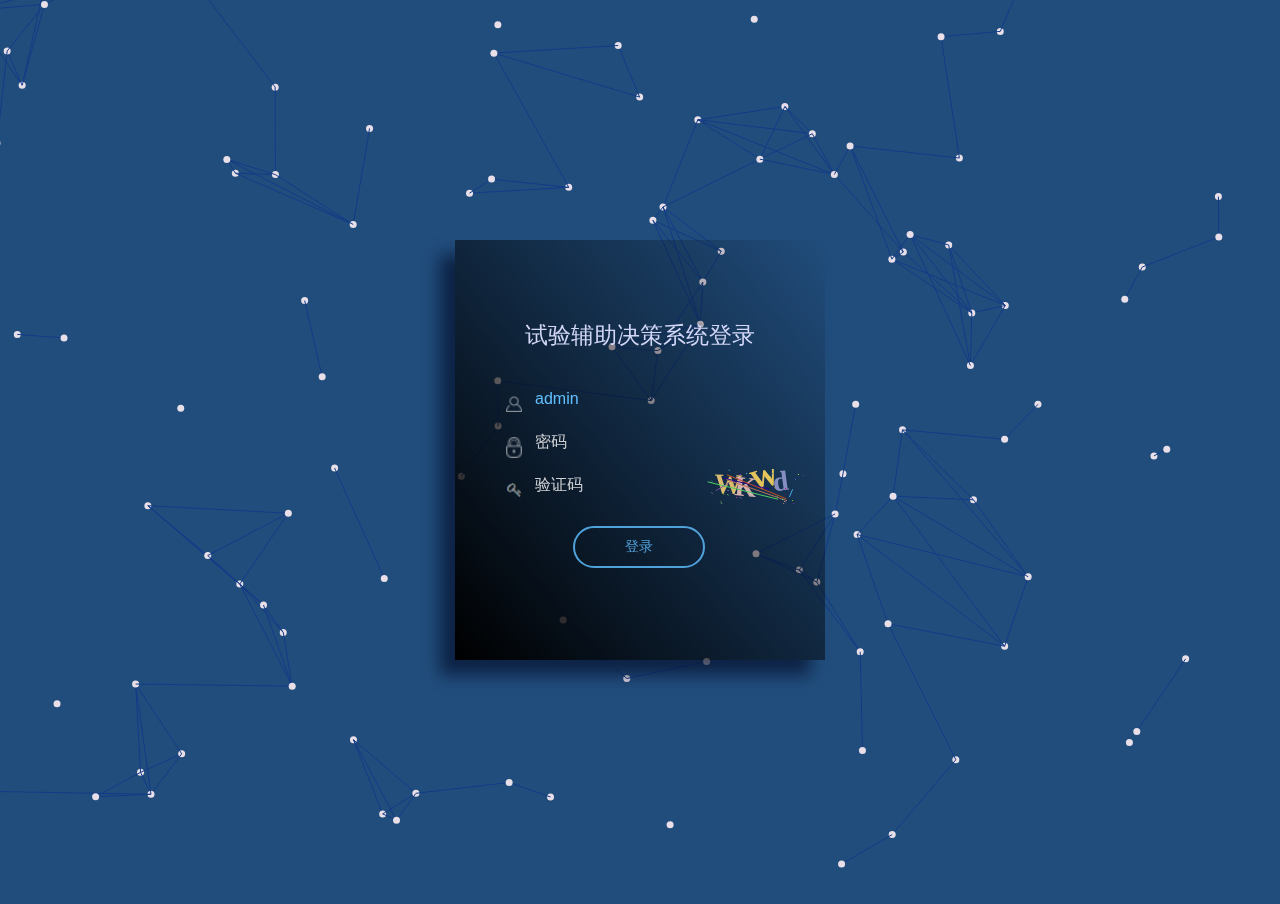
<file: login.html>
<!DOCTYPE html>
<html>
<head>
    <meta charset="UTF-8">
    <meta http-equiv="X-UA-Compatible" content="IE=edge,chrome=1">
    <meta name="viewport" content="width=device-width, initial-scale=1.0">
    <meta http-equiv="pragma" content="no-cache">
    <meta http-equiv="cache-control" content="no-cache">
    <meta http-equiv="expires" content="0">
    <title>系统登录</title>
    <link href="./css/default.css" rel="stylesheet" type="text/css"/>
    <link href="lib/layui/css/layui.css" rel="stylesheet" type="text/css"/>
    <!--必要样式-->
    <link href="./css/styles.css" rel="stylesheet" type="text/css"/>
    <link href="./css/demo.css" rel="stylesheet" type="text/css"/>
    <link href="./css/loaders.css" rel="stylesheet" type="text/css"/>
    <link rel="stylesheet" href="./css/login.css">
    <!--必要js-->
    <script src="./js/jquery/3.2.1/jquery.min.js"></script>
    <script src="./lib/layui/layui.js"></script>
    <script src="js/login/pubParam.js"></script>
    <script src="./js/util/common.js"></script>
    <script src="./js/util/Particleground.js"></script>
</head>
<body>
<div class='login'>
    <div class='login_title'>
        <span>试验辅助决策系统登录</span>
    </div>
    <div class='login_fields'>
        <div class='login_fields__user'>
            <div class='icon'>
                <img alt="" src='./resource/img/user_icon_copy.png'>
            </div>
            <input name="login" placeholder='用户名' maxlength="16" type='text'
                   autocomplete="off" value="admin"/>
            <div class='validation'>
                <img alt="" src='./resource/img/tick.png'>
            </div>
        </div>
        <div class='login_fields__password'>
            <div class='icon'>
                <img alt="" src='./resource/img/lock_icon_copy.png'>
            </div>
            <input name="pwd" type="password" placeholder='密码' maxlength="16"
                   type='text' autocomplete="off">
            <div class='validation'>
                <img alt="" src='resource/img/tick.png'>
            </div>
        </div>
        <div class='login_fields__password'>
            <div class='icon'>
                <img alt="" src='resource/img/key.png'>
            </div>
            <input name="code" placeholder='验证码' maxlength="4" type='text'
                   name="ValidateNum" autocomplete="off"
                   style="width: 100px;">
            <canvas id="canvas" width="100" height="35" width="120"></canvas>
        </div>
        <div class='login_fields__password'>
            <div class='validation' style="opacity: 1; right: -5px;top: -3px;">
                <canvas class="J_codeimg" id="myCanvas" onclick="Code();">
                    对不起，您的浏览器不支持canvas，请下载最新版浏览器!
                </canvas>
            </div>
        </div>
        <div class='login_fields__submit'>
            <input type='button' value='登录'>
        </div>
    </div>
    <div class='success'>
    </div>
    <div class='disclaimer'>
        <!--        <p>欢迎登陆野外试验辅助决策系统</p>-->
    </div>
</div>
<div class='authent'>
    <div class="loader" style="height: 44px;width: 44px;margin-left: 28px;">
        <div class="loader-inner ball-clip-rotate-multiple">
            <div></div>
            <div></div>
            <div></div>
        </div>
    </div>
    <p>认证中...</p>
</div>
<div class="OverWindows"></div>
<script src="./js/jquery/jquery-ui.min.js"></script>
<script src='./js/unclassified/stopExecutionOnTimeout.js?t=1'></script>
<script src="./js/util/Particleground.js"></script>
<script src="./js/jquery/jquery.mockjax.js"></script>
<script src="./js/login/pubParam.js"></script>
<script src="./js/util/stringUtil.js"></script>
<script src="./lib/layui/layui.js"></script>

<script>
    var canGetCookie = 0; //是否支持存储Cookie 0 不支持 1 支持
    var ajaxmockjax = 1; //是否启用虚拟Ajax的请求响 0 不启用  1 启用
    //默认账号密码
    var truelogin = "";
    var truepwd = "";

    var CodeVal = 0;
    Code();

    function Code() {
        if (canGetCookie == 1) {
            createCode("AdminCode");
            var AdminCode = getCookieValue("AdminCode");
            showCheck(AdminCode);
        } else {
            //showCheck(createCode(""));
        }
    }

    function showCheck(a) {
        CodeVal = a;
        var c = document.getElementById("myCanvas");
        var ctx = c.getContext("2d");
        ctx.clearRect(0, 0, 1000, 1000);
        ctx.font = "80px 'Hiragino Sans GB'";
        ctx.fillStyle = "#E8DFE8";
        ctx.fillText(a, 0, 100);
    }

    //粒子背景特效
    if (true) {
        $('body').particleground({
            dotColor: '#E8DFE8',
            lineColor: '#133b88'
        });
        $('input[name="pwd"]').focus(function () {
            $(this).attr('type', 'password');
        });
        $('input[type="text"]').focus(function () {
            $(this).prev().animate({
                'opacity': '1'
            }, 200);
        });
        $('input[type="text"],input[type="password"]').blur(function () {
            $(this).prev().animate({
                'opacity': '.5'
            }, 200);
        });
        $('input[name="login"],input[name="pwd"]').keyup(function () {
            var Len = $(this).val().length;
            if (!$(this).val() == '' && Len >= 5) {
                $(this).next().animate({
                    'opacity': '1',
                    'right': '30'
                }, 200);
            } else {
                $(this).next().animate({
                    'opacity': '0',
                    'right': '20'
                }, 200);
            }
        });
    }

    //全屏
    var fullscreen = function () {
        elem = document.body;
        if (elem.webkitRequestFullScreen) {
            elem.webkitRequestFullScreen();
        } else if (elem.mozRequestFullScreen) {
            elem.mozRequestFullScreen();
        } else if (elem.requestFullScreen) {
            elem.requestFullscreen();
        } else {
            //浏览器不支持全屏API或已被禁用
        }
    }
</script>

<script src="./js/login/ThreeWebGL.js"></script>
<script src="./js/login/ThreeExtras.js"></script>
<script src="./js/login/Detector.js"></script>
<script src="./js/login/RequestAnimationFrame.js"></script>
<script src="./js/login/verifyCode.js"></script>
<script src="./js/login/login.js"></script>

</body>
</html>
</file>
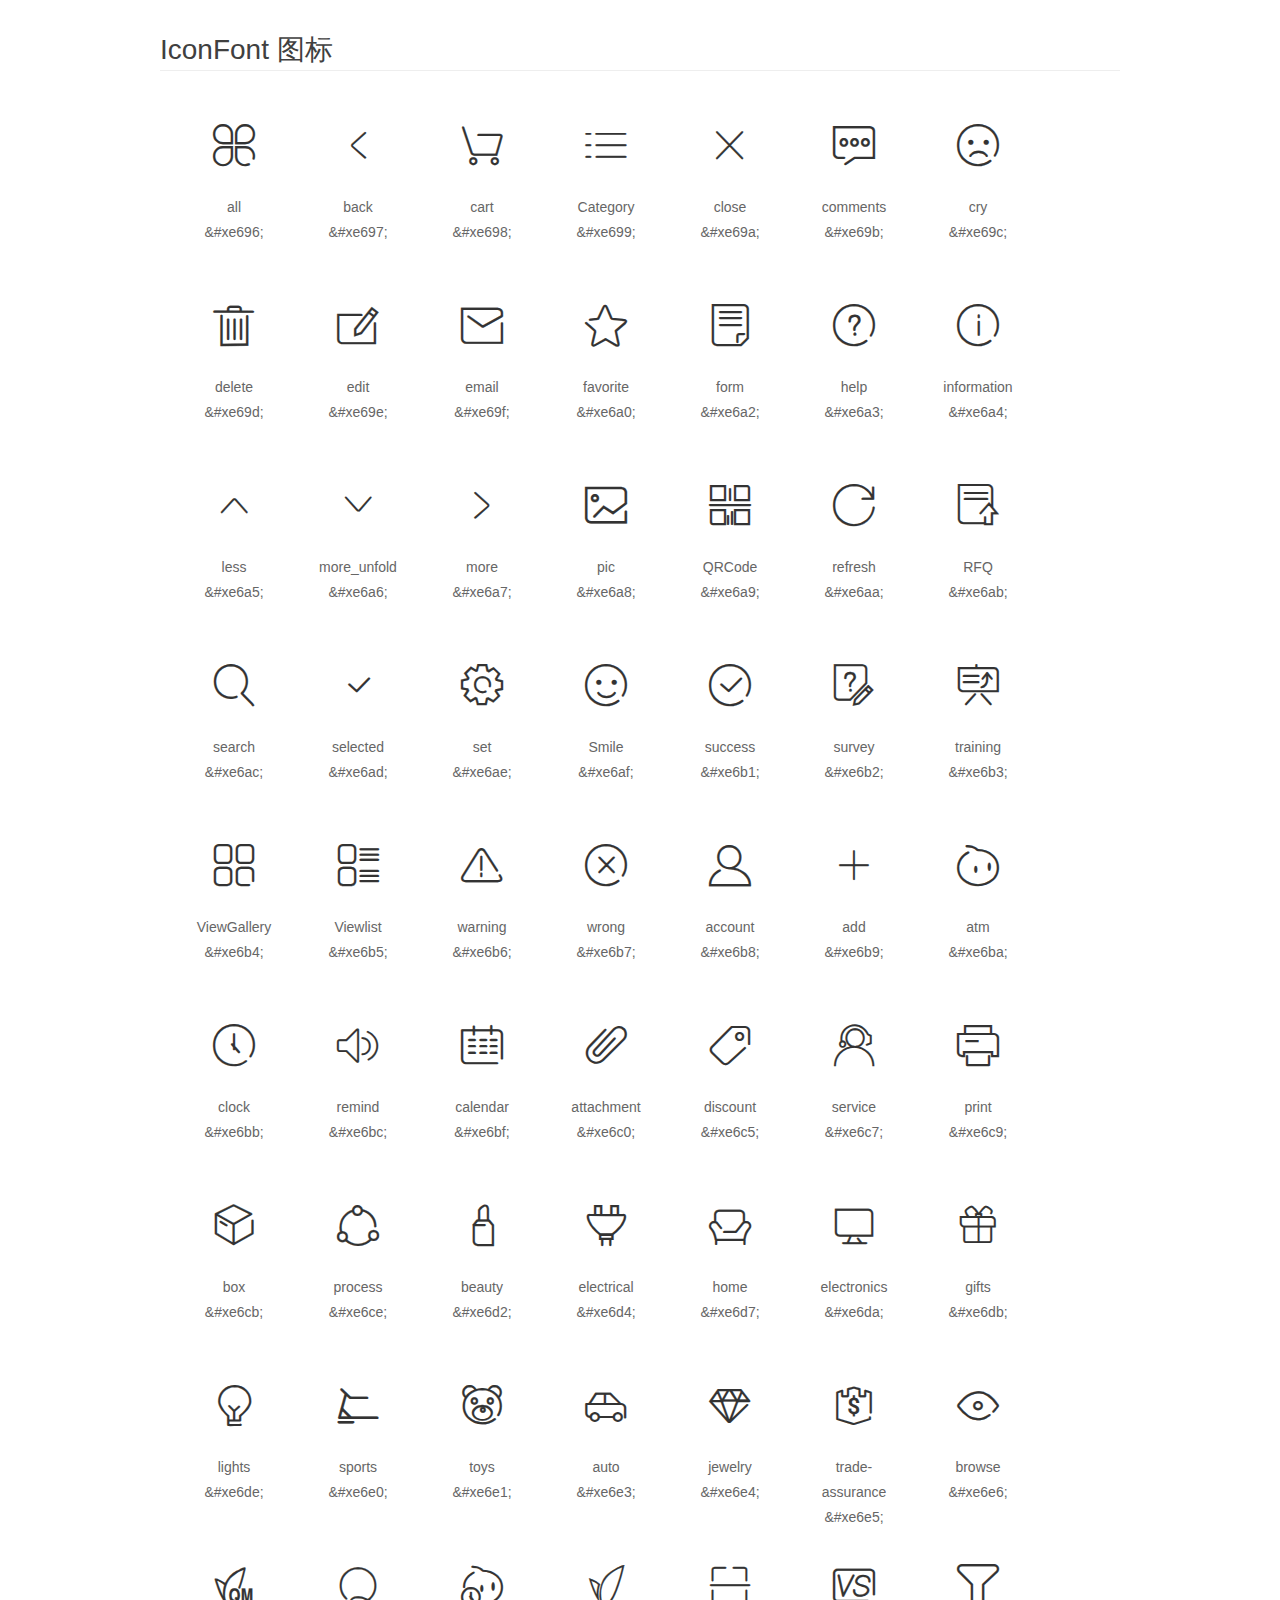
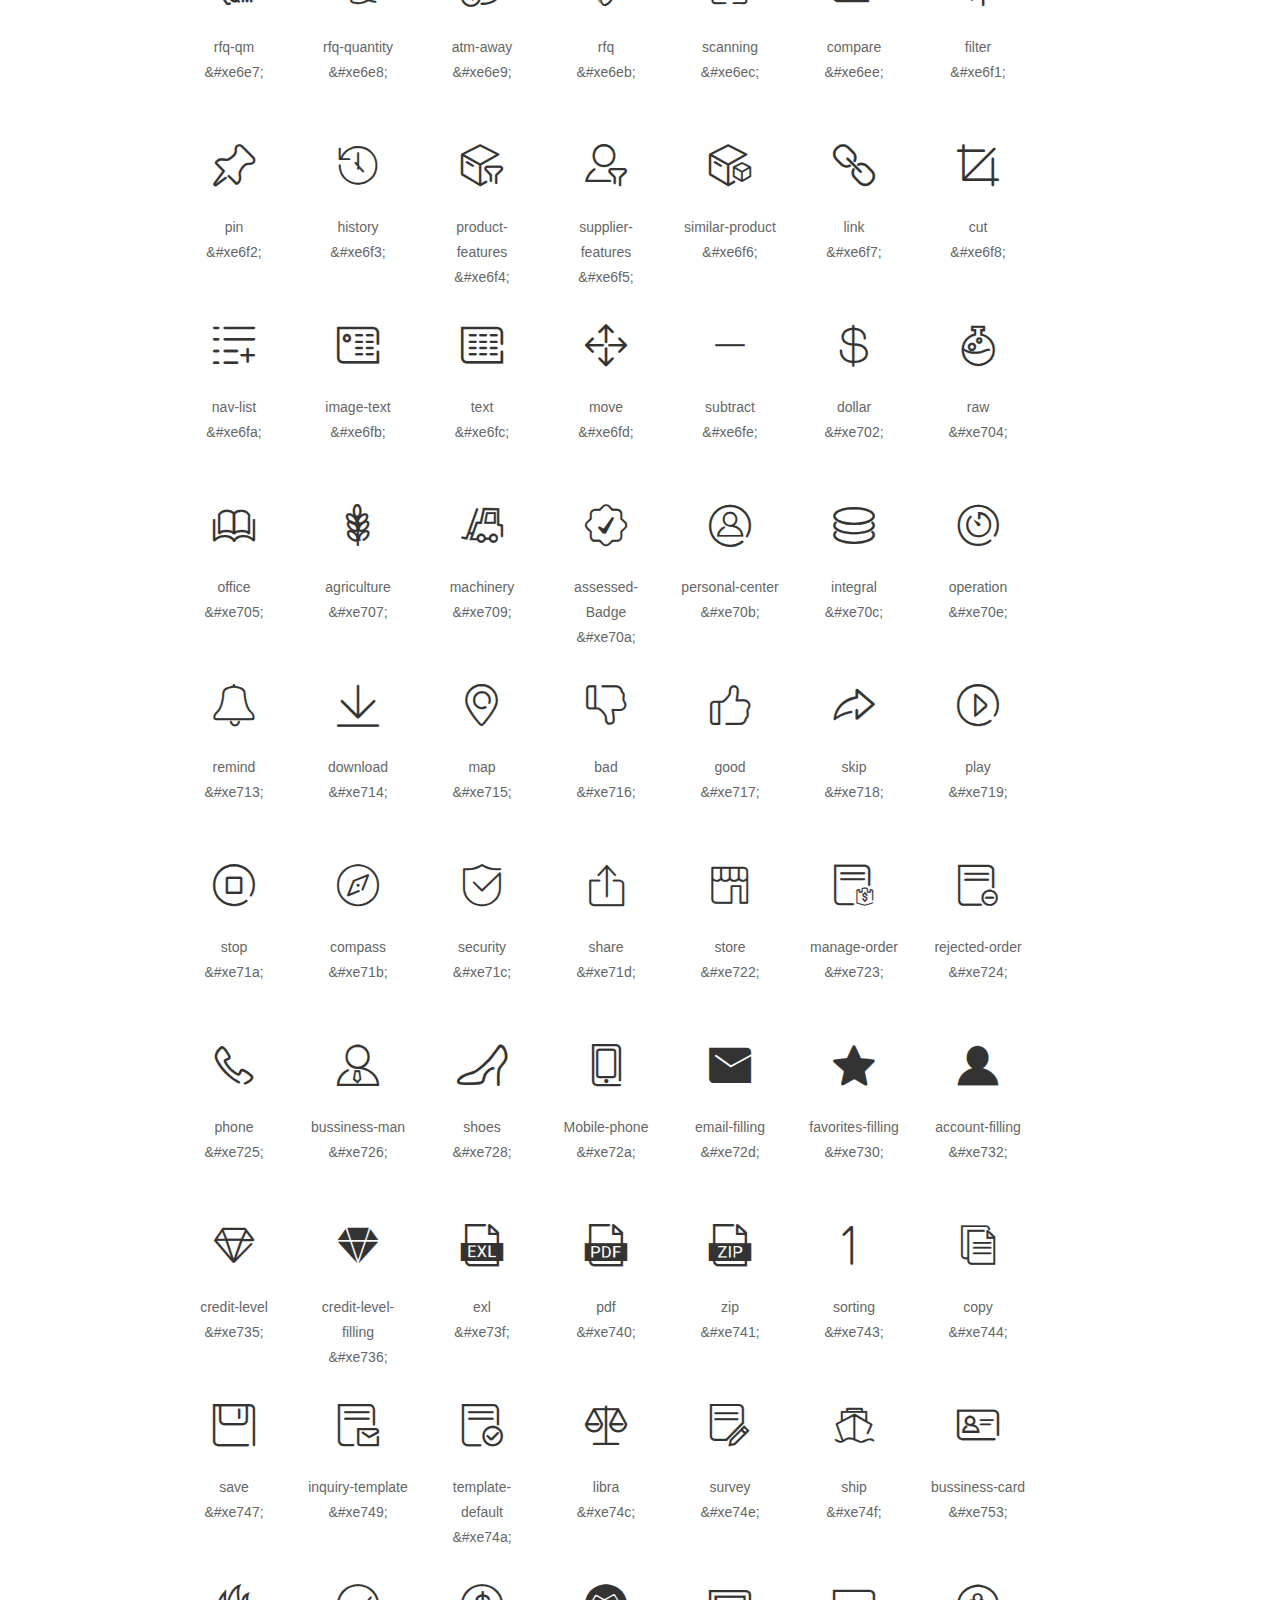
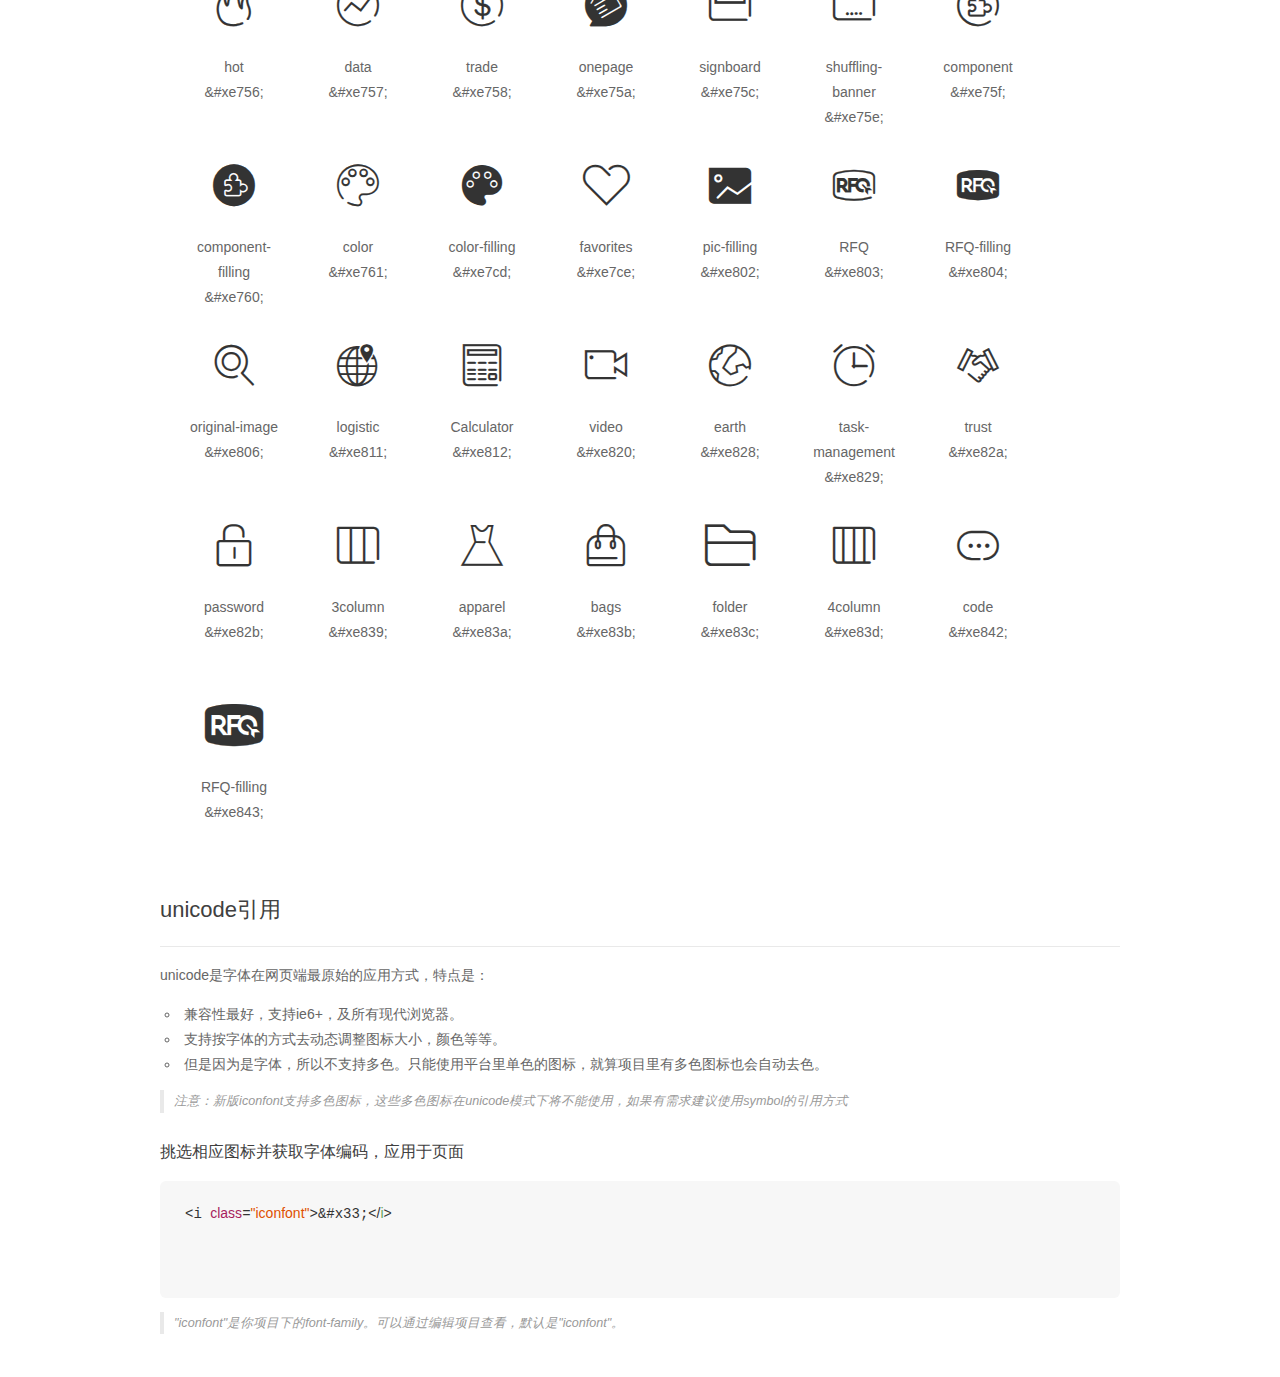
<file: unicode.html>
<!DOCTYPE html>
<html class="x-admin-sm">
<head>
    <meta charset="utf-8"/>
    <title>IconFont</title>

    <link rel="stylesheet" href="./css/font.css">
    <link rel="stylesheet" href="./css/xadmin.css">
    <style type="text/css">
        * {
            margin: 0;
            padding: 0;
            list-style: none;
        }

        /*
        KISSY CSS Reset
        理念：1. reset 的目的不是清除浏览器的默认样式，这仅是部分工作。清除和重置是紧密不可分的。
        2. reset 的目的不是让默认样式在所有浏览器下一致，而是减少默认样式有可能带来的问题。
        3. reset 期望提供一套普适通用的基础样式。但没有银弹，推荐根据具体需求，裁剪和修改后再使用。
        特色：1. 适应中文；2. 基于最新主流浏览器。
        维护：玉伯<lifesinger@gmail.com>, 正淳<ragecarrier@gmail.com>
         */

        /** 清除内外边距 **/
        body, h1, h2, h3, h4, h5, h6, hr, p, blockquote, /* structural elements 结构元素 */
        dl, dt, dd, ul, ol, li, /* list elements 列表元素 */
        pre, /* text formatting elements 文本格式元素 */
        form, fieldset, legend, button, input, textarea, /* form elements 表单元素 */
        th, td /* table elements 表格元素 */
        {
            margin: 0;
            padding: 0;
        }

        /** 设置默认字体 **/
        body,
        button, input, select, textarea /* for ie */
        {
            font: 12px/1.5 tahoma, arial, \5b8b\4f53, sans-serif;
        }

        h1, h2, h3, h4, h5, h6 {
            font-size: 100%;
        }

        address, cite, dfn, em, var {
            font-style: normal;
        }

        /* 将斜体扶正 */
        code, kbd, pre, samp {
            font-family: courier new, courier, monospace;
        }

        /* 统一等宽字体 */
        small {
            font-size: 12px;
        }

        /* 小于 12px 的中文很难阅读，让 small 正常化 */

        /** 重置列表元素 **/
        ul, ol {
            list-style: none;
        }

        /** 重置文本格式元素 **/
        a {
            text-decoration: none;
        }

        a:hover {
            text-decoration: underline;
        }


        /** 重置表单元素 **/
        legend {
            color: #000;
        }

        /* for ie6 */
        fieldset, img {
            border: 0;
        }

        /* img 搭车：让链接里的 img 无边框 */
        button, input, select, textarea {
            font-size: 100%;
        }

        /* 使得表单元素在 ie 下能继承字体大小 */
        /* 注：optgroup 无法扶正 */

        /** 重置表格元素 **/
        table {
            border-collapse: collapse;
            border-spacing: 0;
        }

        /* 清除浮动 */
        .ks-clear:after, .clear:after {
            content: '\20';
            display: block;
            height: 0;
            clear: both;
        }

        .ks-clear, .clear {
            *zoom: 1;
        }

        .main {
            padding: 30px 100px;
            width: 960px;
            margin: 0 auto;
        }

        .main h1 {
            font-size: 36px;
            color: #333;
            text-align: left;
            margin-bottom: 30px;
            border-bottom: 1px solid #eee;
        }

        .helps {
            margin-top: 40px;
        }

        .helps pre {
            padding: 20px;
            margin: 10px 0;
            border: solid 1px #e7e1cd;
            background-color: #fffdef;
            overflow: auto;
        }

        .icon_lists {
            width: 100% !important;

        }

        .icon_lists li {
            float: left;
            width: 100px;
            height: 180px;
            text-align: center;
            list-style: none !important;
        }

        .icon_lists .icon {
            font-size: 42px;
            line-height: 100px;
            margin: 10px 0;
            color: #333;
            -webkit-transition: font-size 0.25s ease-out 0s;
            -moz-transition: font-size 0.25s ease-out 0s;
            transition: font-size 0.25s ease-out 0s;

        }

        .icon_lists .icon:hover {
            font-size: 100px;
        }


        .markdown {
            color: #666;
            font-size: 14px;
            line-height: 1.8;
        }

        .highlight {
            line-height: 1.5;
        }

        .markdown img {
            vertical-align: middle;
            max-width: 100%;
        }

        .markdown h1 {
            color: #404040;
            font-weight: 500;
            line-height: 40px;
            margin-bottom: 24px;
        }

        .markdown h2,
        .markdown h3,
        .markdown h4,
        .markdown h5,
        .markdown h6 {
            color: #404040;
            margin: 1.6em 0 0.6em 0;
            font-weight: 500;
            clear: both;
        }

        .markdown h1 {
            font-size: 28px;
        }

        .markdown h2 {
            font-size: 22px;
        }

        .markdown h3 {
            font-size: 16px;
        }

        .markdown h4 {
            font-size: 14px;
        }

        .markdown h5 {
            font-size: 12px;
        }

        .markdown h6 {
            font-size: 12px;
        }

        .markdown hr {
            height: 1px;
            border: 0;
            background: #e9e9e9;
            margin: 16px 0;
            clear: both;
        }

        .markdown p,
        .markdown pre {
            margin: 1em 0;
        }

        .markdown > p,
        .markdown > blockquote,
        .markdown > .highlight,
        .markdown > ol,
        .markdown > ul {
            width: 80%;
        }

        .markdown ul > li {
            list-style: circle;
        }

        .markdown > ul li,
        .markdown blockquote ul > li {
            margin-left: 20px;
            padding-left: 4px;
        }

        .markdown > ul li p,
        .markdown > ol li p {
            margin: 0.6em 0;
        }

        .markdown ol > li {
            list-style: decimal;
        }

        .markdown > ol li,
        .markdown blockquote ol > li {
            margin-left: 20px;
            padding-left: 4px;
        }

        .markdown code {
            margin: 0 3px;
            padding: 0 5px;
            background: #eee;
            border-radius: 3px;
        }

        .markdown pre {
            border-radius: 6px;
            background: #f7f7f7;
            padding: 20px;
        }

        .markdown pre code {
            border: none;
            background: #f7f7f7;
            margin: 0;
        }

        .markdown strong,
        .markdown b {
            font-weight: 600;
        }

        .markdown > table {
            border-collapse: collapse;
            border-spacing: 0px;
            empty-cells: show;
            border: 1px solid #e9e9e9;
            width: 95%;
            margin-bottom: 24px;
        }

        .markdown > table th {
            white-space: nowrap;
            color: #333;
            font-weight: 600;

        }

        .markdown > table th,
        .markdown > table td {
            border: 1px solid #e9e9e9;
            padding: 8px 16px;
            text-align: left;
        }

        .markdown > table th {
            background: #F7F7F7;
        }

        .markdown blockquote {
            font-size: 90%;
            color: #999;
            border-left: 4px solid #e9e9e9;
            padding-left: 0.8em;
            margin: 1em 0;
            font-style: italic;
        }

        .markdown blockquote p {
            margin: 0;
        }

        .markdown .anchor {
            opacity: 0;
            transition: opacity 0.3s ease;
            margin-left: 8px;
        }

        .markdown .waiting {
            color: #ccc;
        }

        .markdown h1:hover .anchor,
        .markdown h2:hover .anchor,
        .markdown h3:hover .anchor,
        .markdown h4:hover .anchor,
        .markdown h5:hover .anchor,
        .markdown h6:hover .anchor {
            opacity: 1;
            display: inline-block;
        }

        .markdown > br,
        .markdown > p > br {
            clear: both;
        }


        .hljs {
            display: block;
            background: white;
            padding: 0.5em;
            color: #333333;
            overflow-x: auto;
        }

        .hljs-comment,
        .hljs-meta {
            color: #969896;
        }

        .hljs-string,
        .hljs-variable,
        .hljs-template-variable,
        .hljs-strong,
        .hljs-emphasis,
        .hljs-quote {
            color: #df5000;
        }

        .hljs-keyword,
        .hljs-selector-tag,
        .hljs-type {
            color: #a71d5d;
        }

        .hljs-literal,
        .hljs-symbol,
        .hljs-bullet,
        .hljs-attribute {
            color: #0086b3;
        }

        .hljs-section,
        .hljs-name {
            color: #63a35c;
        }

        .hljs-tag {
            color: #333333;
        }

        .hljs-title,
        .hljs-attr,
        .hljs-selector-id,
        .hljs-selector-class,
        .hljs-selector-attr,
        .hljs-selector-pseudo {
            color: #795da3;
        }

        .hljs-addition {
            color: #55a532;
            background-color: #eaffea;
        }

        .hljs-deletion {
            color: #bd2c00;
            background-color: #ffecec;
        }

        .hljs-link {
            text-decoration: underline;
        }

        pre {
            background: #fff;
        }


        .iconfont {
            font-family: "iconfont" !important;
            font-size: 16px;
            font-style: normal;
            -webkit-font-smoothing: antialiased;
            -webkit-text-stroke-width: 0.2px;
            -moz-osx-font-smoothing: grayscale;
        }

    </style>
</head>
<body>
<div class="main markdown">
    <h1>IconFont 图标</h1>
    <ul class="icon_lists clear">
        <li>
            <i class="icon iconfont">&#xe696;</i>
            <div class="name">all</div>
            <div class="code">&amp;#xe696;</div>
        </li>

        <li>
            <i class="icon iconfont">&#xe697;</i>
            <div class="name">back</div>
            <div class="code">&amp;#xe697;</div>
        </li>

        <li>
            <i class="icon iconfont">&#xe698;</i>
            <div class="name">cart</div>
            <div class="code">&amp;#xe698;</div>
        </li>

        <li>
            <i class="icon iconfont">&#xe699;</i>
            <div class="name">Category</div>
            <div class="code">&amp;#xe699;</div>
        </li>

        <li>
            <i class="icon iconfont">&#xe69a;</i>
            <div class="name">close</div>
            <div class="code">&amp;#xe69a;</div>
        </li>

        <li>
            <i class="icon iconfont">&#xe69b;</i>
            <div class="name">comments</div>
            <div class="code">&amp;#xe69b;</div>
        </li>

        <li>
            <i class="icon iconfont">&#xe69c;</i>
            <div class="name">cry</div>
            <div class="code">&amp;#xe69c;</div>
        </li>

        <li>
            <i class="icon iconfont">&#xe69d;</i>
            <div class="name">delete</div>
            <div class="code">&amp;#xe69d;</div>
        </li>

        <li>
            <i class="icon iconfont">&#xe69e;</i>
            <div class="name">edit</div>
            <div class="code">&amp;#xe69e;</div>
        </li>

        <li>
            <i class="icon iconfont">&#xe69f;</i>
            <div class="name">email</div>
            <div class="code">&amp;#xe69f;</div>
        </li>

        <li>
            <i class="icon iconfont">&#xe6a0;</i>
            <div class="name">favorite</div>
            <div class="code">&amp;#xe6a0;</div>
        </li>

        <li>
            <i class="icon iconfont">&#xe6a2;</i>
            <div class="name">form</div>
            <div class="code">&amp;#xe6a2;</div>
        </li>

        <li>
            <i class="icon iconfont">&#xe6a3;</i>
            <div class="name">help</div>
            <div class="code">&amp;#xe6a3;</div>
        </li>

        <li>
            <i class="icon iconfont">&#xe6a4;</i>
            <div class="name">information</div>
            <div class="code">&amp;#xe6a4;</div>
        </li>

        <li>
            <i class="icon iconfont">&#xe6a5;</i>
            <div class="name">less</div>
            <div class="code">&amp;#xe6a5;</div>
        </li>

        <li>
            <i class="icon iconfont">&#xe6a6;</i>
            <div class="name">more_unfold</div>
            <div class="code">&amp;#xe6a6;</div>
        </li>

        <li>
            <i class="icon iconfont">&#xe6a7;</i>
            <div class="name">more</div>
            <div class="code">&amp;#xe6a7;</div>
        </li>

        <li>
            <i class="icon iconfont">&#xe6a8;</i>
            <div class="name">pic</div>
            <div class="code">&amp;#xe6a8;</div>
        </li>

        <li>
            <i class="icon iconfont">&#xe6a9;</i>
            <div class="name">QRCode</div>
            <div class="code">&amp;#xe6a9;</div>
        </li>

        <li>
            <i class="icon iconfont">&#xe6aa;</i>
            <div class="name">refresh</div>
            <div class="code">&amp;#xe6aa;</div>
        </li>

        <li>
            <i class="icon iconfont">&#xe6ab;</i>
            <div class="name">RFQ</div>
            <div class="code">&amp;#xe6ab;</div>
        </li>

        <li>
            <i class="icon iconfont">&#xe6ac;</i>
            <div class="name">search</div>
            <div class="code">&amp;#xe6ac;</div>
        </li>

        <li>
            <i class="icon iconfont">&#xe6ad;</i>
            <div class="name">selected</div>
            <div class="code">&amp;#xe6ad;</div>
        </li>

        <li>
            <i class="icon iconfont">&#xe6ae;</i>
            <div class="name">set</div>
            <div class="code">&amp;#xe6ae;</div>
        </li>

        <li>
            <i class="icon iconfont">&#xe6af;</i>
            <div class="name">Smile</div>
            <div class="code">&amp;#xe6af;</div>
        </li>

        <li>
            <i class="icon iconfont">&#xe6b1;</i>
            <div class="name">success</div>
            <div class="code">&amp;#xe6b1;</div>
        </li>

        <li>
            <i class="icon iconfont">&#xe6b2;</i>
            <div class="name">survey</div>
            <div class="code">&amp;#xe6b2;</div>
        </li>

        <li>
            <i class="icon iconfont">&#xe6b3;</i>
            <div class="name">training</div>
            <div class="code">&amp;#xe6b3;</div>
        </li>

        <li>
            <i class="icon iconfont">&#xe6b4;</i>
            <div class="name">ViewGallery</div>
            <div class="code">&amp;#xe6b4;</div>
        </li>

        <li>
            <i class="icon iconfont">&#xe6b5;</i>
            <div class="name">Viewlist</div>
            <div class="code">&amp;#xe6b5;</div>
        </li>

        <li>
            <i class="icon iconfont">&#xe6b6;</i>
            <div class="name">warning</div>
            <div class="code">&amp;#xe6b6;</div>
        </li>

        <li>
            <i class="icon iconfont">&#xe6b7;</i>
            <div class="name">wrong</div>
            <div class="code">&amp;#xe6b7;</div>
        </li>

        <li>
            <i class="icon iconfont">&#xe6b8;</i>
            <div class="name">account</div>
            <div class="code">&amp;#xe6b8;</div>
        </li>

        <li>
            <i class="icon iconfont">&#xe6b9;</i>
            <div class="name">add</div>
            <div class="code">&amp;#xe6b9;</div>
        </li>

        <li>
            <i class="icon iconfont">&#xe6ba;</i>
            <div class="name">atm</div>
            <div class="code">&amp;#xe6ba;</div>
        </li>

        <li>
            <i class="icon iconfont">&#xe6bb;</i>
            <div class="name">clock</div>
            <div class="code">&amp;#xe6bb;</div>
        </li>

        <li>
            <i class="icon iconfont">&#xe6bc;</i>
            <div class="name">remind</div>
            <div class="code">&amp;#xe6bc;</div>
        </li>

        <li>
            <i class="icon iconfont">&#xe6bf;</i>
            <div class="name">calendar</div>
            <div class="code">&amp;#xe6bf;</div>
        </li>

        <li>
            <i class="icon iconfont">&#xe6c0;</i>
            <div class="name">attachment</div>
            <div class="code">&amp;#xe6c0;</div>
        </li>

        <li>
            <i class="icon iconfont">&#xe6c5;</i>
            <div class="name">discount</div>
            <div class="code">&amp;#xe6c5;</div>
        </li>

        <li>
            <i class="icon iconfont">&#xe6c7;</i>
            <div class="name">service</div>
            <div class="code">&amp;#xe6c7;</div>
        </li>

        <li>
            <i class="icon iconfont">&#xe6c9;</i>
            <div class="name">print</div>
            <div class="code">&amp;#xe6c9;</div>
        </li>

        <li>
            <i class="icon iconfont">&#xe6cb;</i>
            <div class="name">box</div>
            <div class="code">&amp;#xe6cb;</div>
        </li>

        <li>
            <i class="icon iconfont">&#xe6ce;</i>
            <div class="name">process</div>
            <div class="code">&amp;#xe6ce;</div>
        </li>

        <li>
            <i class="icon iconfont">&#xe6d2;</i>
            <div class="name">beauty</div>
            <div class="code">&amp;#xe6d2;</div>
        </li>

        <li>
            <i class="icon iconfont">&#xe6d4;</i>
            <div class="name">electrical</div>
            <div class="code">&amp;#xe6d4;</div>
        </li>

        <li>
            <i class="icon iconfont">&#xe6d7;</i>
            <div class="name">home</div>
            <div class="code">&amp;#xe6d7;</div>
        </li>

        <li>
            <i class="icon iconfont">&#xe6da;</i>
            <div class="name">electronics</div>
            <div class="code">&amp;#xe6da;</div>
        </li>

        <li>
            <i class="icon iconfont">&#xe6db;</i>
            <div class="name">gifts</div>
            <div class="code">&amp;#xe6db;</div>
        </li>

        <li>
            <i class="icon iconfont">&#xe6de;</i>
            <div class="name">lights</div>
            <div class="code">&amp;#xe6de;</div>
        </li>

        <li>
            <i class="icon iconfont">&#xe6e0;</i>
            <div class="name">sports</div>
            <div class="code">&amp;#xe6e0;</div>
        </li>

        <li>
            <i class="icon iconfont">&#xe6e1;</i>
            <div class="name">toys</div>
            <div class="code">&amp;#xe6e1;</div>
        </li>

        <li>
            <i class="icon iconfont">&#xe6e3;</i>
            <div class="name">auto</div>
            <div class="code">&amp;#xe6e3;</div>
        </li>

        <li>
            <i class="icon iconfont">&#xe6e4;</i>
            <div class="name">jewelry</div>
            <div class="code">&amp;#xe6e4;</div>
        </li>

        <li>
            <i class="icon iconfont">&#xe6e5;</i>
            <div class="name">trade-assurance</div>
            <div class="code">&amp;#xe6e5;</div>
        </li>

        <li>
            <i class="icon iconfont">&#xe6e6;</i>
            <div class="name">browse</div>
            <div class="code">&amp;#xe6e6;</div>
        </li>

        <li>
            <i class="icon iconfont">&#xe6e7;</i>
            <div class="name">rfq-qm</div>
            <div class="code">&amp;#xe6e7;</div>
        </li>

        <li>
            <i class="icon iconfont">&#xe6e8;</i>
            <div class="name">rfq-quantity</div>
            <div class="code">&amp;#xe6e8;</div>
        </li>

        <li>
            <i class="icon iconfont">&#xe6e9;</i>
            <div class="name">atm-away</div>
            <div class="code">&amp;#xe6e9;</div>
        </li>

        <li>
            <i class="icon iconfont">&#xe6eb;</i>
            <div class="name">rfq</div>
            <div class="code">&amp;#xe6eb;</div>
        </li>

        <li>
            <i class="icon iconfont">&#xe6ec;</i>
            <div class="name">scanning</div>
            <div class="code">&amp;#xe6ec;</div>
        </li>

        <li>
            <i class="icon iconfont">&#xe6ee;</i>
            <div class="name">compare</div>
            <div class="code">&amp;#xe6ee;</div>
        </li>

        <li>
            <i class="icon iconfont">&#xe6f1;</i>
            <div class="name">filter</div>
            <div class="code">&amp;#xe6f1;</div>
        </li>

        <li>
            <i class="icon iconfont">&#xe6f2;</i>
            <div class="name">pin</div>
            <div class="code">&amp;#xe6f2;</div>
        </li>

        <li>
            <i class="icon iconfont">&#xe6f3;</i>
            <div class="name">history</div>
            <div class="code">&amp;#xe6f3;</div>
        </li>

        <li>
            <i class="icon iconfont">&#xe6f4;</i>
            <div class="name">product-features</div>
            <div class="code">&amp;#xe6f4;</div>
        </li>

        <li>
            <i class="icon iconfont">&#xe6f5;</i>
            <div class="name">supplier-features</div>
            <div class="code">&amp;#xe6f5;</div>
        </li>

        <li>
            <i class="icon iconfont">&#xe6f6;</i>
            <div class="name">similar-product</div>
            <div class="code">&amp;#xe6f6;</div>
        </li>

        <li>
            <i class="icon iconfont">&#xe6f7;</i>
            <div class="name">link</div>
            <div class="code">&amp;#xe6f7;</div>
        </li>

        <li>
            <i class="icon iconfont">&#xe6f8;</i>
            <div class="name">cut</div>
            <div class="code">&amp;#xe6f8;</div>
        </li>

        <li>
            <i class="icon iconfont">&#xe6fa;</i>
            <div class="name">nav-list</div>
            <div class="code">&amp;#xe6fa;</div>
        </li>

        <li>
            <i class="icon iconfont">&#xe6fb;</i>
            <div class="name">image-text</div>
            <div class="code">&amp;#xe6fb;</div>
        </li>

        <li>
            <i class="icon iconfont">&#xe6fc;</i>
            <div class="name">text</div>
            <div class="code">&amp;#xe6fc;</div>
        </li>

        <li>
            <i class="icon iconfont">&#xe6fd;</i>
            <div class="name">move</div>
            <div class="code">&amp;#xe6fd;</div>
        </li>

        <li>
            <i class="icon iconfont">&#xe6fe;</i>
            <div class="name">subtract</div>
            <div class="code">&amp;#xe6fe;</div>
        </li>

        <li>
            <i class="icon iconfont">&#xe702;</i>
            <div class="name">dollar</div>
            <div class="code">&amp;#xe702;</div>
        </li>

        <li>
            <i class="icon iconfont">&#xe704;</i>
            <div class="name">raw</div>
            <div class="code">&amp;#xe704;</div>
        </li>

        <li>
            <i class="icon iconfont">&#xe705;</i>
            <div class="name">office</div>
            <div class="code">&amp;#xe705;</div>
        </li>

        <li>
            <i class="icon iconfont">&#xe707;</i>
            <div class="name">agriculture</div>
            <div class="code">&amp;#xe707;</div>
        </li>

        <li>
            <i class="icon iconfont">&#xe709;</i>
            <div class="name">machinery</div>
            <div class="code">&amp;#xe709;</div>
        </li>

        <li>
            <i class="icon iconfont">&#xe70a;</i>
            <div class="name">assessed-Badge</div>
            <div class="code">&amp;#xe70a;</div>
        </li>

        <li>
            <i class="icon iconfont">&#xe70b;</i>
            <div class="name">personal-center</div>
            <div class="code">&amp;#xe70b;</div>
        </li>

        <li>
            <i class="icon iconfont">&#xe70c;</i>
            <div class="name">integral</div>
            <div class="code">&amp;#xe70c;</div>
        </li>

        <li>
            <i class="icon iconfont">&#xe70e;</i>
            <div class="name">operation</div>
            <div class="code">&amp;#xe70e;</div>
        </li>

        <li>
            <i class="icon iconfont">&#xe713;</i>
            <div class="name">remind</div>
            <div class="code">&amp;#xe713;</div>
        </li>

        <li>
            <i class="icon iconfont">&#xe714;</i>
            <div class="name">download</div>
            <div class="code">&amp;#xe714;</div>
        </li>

        <li>
            <i class="icon iconfont">&#xe715;</i>
            <div class="name">map</div>
            <div class="code">&amp;#xe715;</div>
        </li>

        <li>
            <i class="icon iconfont">&#xe716;</i>
            <div class="name">bad</div>
            <div class="code">&amp;#xe716;</div>
        </li>

        <li>
            <i class="icon iconfont">&#xe717;</i>
            <div class="name">good</div>
            <div class="code">&amp;#xe717;</div>
        </li>

        <li>
            <i class="icon iconfont">&#xe718;</i>
            <div class="name">skip</div>
            <div class="code">&amp;#xe718;</div>
        </li>

        <li>
            <i class="icon iconfont">&#xe719;</i>
            <div class="name">play</div>
            <div class="code">&amp;#xe719;</div>
        </li>

        <li>
            <i class="icon iconfont">&#xe71a;</i>
            <div class="name">stop</div>
            <div class="code">&amp;#xe71a;</div>
        </li>

        <li>
            <i class="icon iconfont">&#xe71b;</i>
            <div class="name">compass</div>
            <div class="code">&amp;#xe71b;</div>
        </li>

        <li>
            <i class="icon iconfont">&#xe71c;</i>
            <div class="name">security</div>
            <div class="code">&amp;#xe71c;</div>
        </li>

        <li>
            <i class="icon iconfont">&#xe71d;</i>
            <div class="name">share</div>
            <div class="code">&amp;#xe71d;</div>
        </li>

        <li>
            <i class="icon iconfont">&#xe722;</i>
            <div class="name">store</div>
            <div class="code">&amp;#xe722;</div>
        </li>

        <li>
            <i class="icon iconfont">&#xe723;</i>
            <div class="name">manage-order</div>
            <div class="code">&amp;#xe723;</div>
        </li>

        <li>
            <i class="icon iconfont">&#xe724;</i>
            <div class="name">rejected-order</div>
            <div class="code">&amp;#xe724;</div>
        </li>

        <li>
            <i class="icon iconfont">&#xe725;</i>
            <div class="name">phone</div>
            <div class="code">&amp;#xe725;</div>
        </li>

        <li>
            <i class="icon iconfont">&#xe726;</i>
            <div class="name">bussiness-man</div>
            <div class="code">&amp;#xe726;</div>
        </li>

        <li>
            <i class="icon iconfont">&#xe728;</i>
            <div class="name">shoes</div>
            <div class="code">&amp;#xe728;</div>
        </li>

        <li>
            <i class="icon iconfont">&#xe72a;</i>
            <div class="name">Mobile-phone</div>
            <div class="code">&amp;#xe72a;</div>
        </li>

        <li>
            <i class="icon iconfont">&#xe72d;</i>
            <div class="name">email-filling</div>
            <div class="code">&amp;#xe72d;</div>
        </li>

        <li>
            <i class="icon iconfont">&#xe730;</i>
            <div class="name">favorites-filling</div>
            <div class="code">&amp;#xe730;</div>
        </li>

        <li>
            <i class="icon iconfont">&#xe732;</i>
            <div class="name">account-filling</div>
            <div class="code">&amp;#xe732;</div>
        </li>

        <li>
            <i class="icon iconfont">&#xe735;</i>
            <div class="name">credit-level</div>
            <div class="code">&amp;#xe735;</div>
        </li>

        <li>
            <i class="icon iconfont">&#xe736;</i>
            <div class="name">credit-level-filling</div>
            <div class="code">&amp;#xe736;</div>
        </li>

        <li>
            <i class="icon iconfont">&#xe73f;</i>
            <div class="name">exl</div>
            <div class="code">&amp;#xe73f;</div>
        </li>

        <li>
            <i class="icon iconfont">&#xe740;</i>
            <div class="name">pdf</div>
            <div class="code">&amp;#xe740;</div>
        </li>

        <li>
            <i class="icon iconfont">&#xe741;</i>
            <div class="name">zip</div>
            <div class="code">&amp;#xe741;</div>
        </li>

        <li>
            <i class="icon iconfont">&#xe743;</i>
            <div class="name">sorting</div>
            <div class="code">&amp;#xe743;</div>
        </li>

        <li>
            <i class="icon iconfont">&#xe744;</i>
            <div class="name">copy</div>
            <div class="code">&amp;#xe744;</div>
        </li>

        <li>
            <i class="icon iconfont">&#xe747;</i>
            <div class="name">save</div>
            <div class="code">&amp;#xe747;</div>
        </li>

        <li>
            <i class="icon iconfont">&#xe749;</i>
            <div class="name"> inquiry-template</div>
            <div class="code">&amp;#xe749;</div>
        </li>

        <li>
            <i class="icon iconfont">&#xe74a;</i>
            <div class="name">template-default</div>
            <div class="code">&amp;#xe74a;</div>
        </li>

        <li>
            <i class="icon iconfont">&#xe74c;</i>
            <div class="name">libra</div>
            <div class="code">&amp;#xe74c;</div>
        </li>

        <li>
            <i class="icon iconfont">&#xe74e;</i>
            <div class="name">survey</div>
            <div class="code">&amp;#xe74e;</div>
        </li>

        <li>
            <i class="icon iconfont">&#xe74f;</i>
            <div class="name">ship</div>
            <div class="code">&amp;#xe74f;</div>
        </li>

        <li>
            <i class="icon iconfont">&#xe753;</i>
            <div class="name">bussiness-card</div>
            <div class="code">&amp;#xe753;</div>
        </li>

        <li>
            <i class="icon iconfont">&#xe756;</i>
            <div class="name">hot</div>
            <div class="code">&amp;#xe756;</div>
        </li>

        <li>
            <i class="icon iconfont">&#xe757;</i>
            <div class="name">data</div>
            <div class="code">&amp;#xe757;</div>
        </li>

        <li>
            <i class="icon iconfont">&#xe758;</i>
            <div class="name">trade</div>
            <div class="code">&amp;#xe758;</div>
        </li>

        <li>
            <i class="icon iconfont">&#xe75a;</i>
            <div class="name">onepage</div>
            <div class="code">&amp;#xe75a;</div>
        </li>

        <li>
            <i class="icon iconfont">&#xe75c;</i>
            <div class="name">signboard</div>
            <div class="code">&amp;#xe75c;</div>
        </li>

        <li>
            <i class="icon iconfont">&#xe75e;</i>
            <div class="name">shuffling-banner</div>
            <div class="code">&amp;#xe75e;</div>
        </li>

        <li>
            <i class="icon iconfont">&#xe75f;</i>
            <div class="name">component</div>
            <div class="code">&amp;#xe75f;</div>
        </li>

        <li>
            <i class="icon iconfont">&#xe760;</i>
            <div class="name">component-filling</div>
            <div class="code">&amp;#xe760;</div>
        </li>

        <li>
            <i class="icon iconfont">&#xe761;</i>
            <div class="name">color</div>
            <div class="code">&amp;#xe761;</div>
        </li>

        <li>
            <i class="icon iconfont">&#xe7cd;</i>
            <div class="name">color-filling</div>
            <div class="code">&amp;#xe7cd;</div>
        </li>

        <li>
            <i class="icon iconfont">&#xe7ce;</i>
            <div class="name">favorites</div>
            <div class="code">&amp;#xe7ce;</div>
        </li>

        <li>
            <i class="icon iconfont">&#xe802;</i>
            <div class="name">pic-filling</div>
            <div class="code">&amp;#xe802;</div>
        </li>

        <li>
            <i class="icon iconfont">&#xe803;</i>
            <div class="name">RFQ</div>
            <div class="code">&amp;#xe803;</div>
        </li>

        <li>
            <i class="icon iconfont">&#xe804;</i>
            <div class="name">RFQ-filling</div>
            <div class="code">&amp;#xe804;</div>
        </li>

        <li>
            <i class="icon iconfont">&#xe806;</i>
            <div class="name">original-image</div>
            <div class="code">&amp;#xe806;</div>
        </li>

        <li>
            <i class="icon iconfont">&#xe811;</i>
            <div class="name">logistic</div>
            <div class="code">&amp;#xe811;</div>
        </li>

        <li>
            <i class="icon iconfont">&#xe812;</i>
            <div class="name">Calculator</div>
            <div class="code">&amp;#xe812;</div>
        </li>

        <li>
            <i class="icon iconfont">&#xe820;</i>
            <div class="name">video</div>
            <div class="code">&amp;#xe820;</div>
        </li>

        <li>
            <i class="icon iconfont">&#xe828;</i>
            <div class="name">earth</div>
            <div class="code">&amp;#xe828;</div>
        </li>

        <li>
            <i class="icon iconfont">&#xe829;</i>
            <div class="name">task-management</div>
            <div class="code">&amp;#xe829;</div>
        </li>

        <li>
            <i class="icon iconfont">&#xe82a;</i>
            <div class="name">trust</div>
            <div class="code">&amp;#xe82a;</div>
        </li>

        <li>
            <i class="icon iconfont">&#xe82b;</i>
            <div class="name">password</div>
            <div class="code">&amp;#xe82b;</div>
        </li>

        <li>
            <i class="icon iconfont">&#xe839;</i>
            <div class="name">3column</div>
            <div class="code">&amp;#xe839;</div>
        </li>

        <li>
            <i class="icon iconfont">&#xe83a;</i>
            <div class="name">apparel</div>
            <div class="code">&amp;#xe83a;</div>
        </li>

        <li>
            <i class="icon iconfont">&#xe83b;</i>
            <div class="name">bags</div>
            <div class="code">&amp;#xe83b;</div>
        </li>

        <li>
            <i class="icon iconfont">&#xe83c;</i>
            <div class="name">folder</div>
            <div class="code">&amp;#xe83c;</div>
        </li>

        <li>
            <i class="icon iconfont">&#xe83d;</i>
            <div class="name">4column</div>
            <div class="code">&amp;#xe83d;</div>
        </li>

        <li>
            <i class="icon iconfont">&#xe842;</i>
            <div class="name">code</div>
            <div class="code">&amp;#xe842;</div>
        </li>

        <li>
            <i class="icon iconfont">&#xe843;</i>
            <div class="name">RFQ-filling</div>
            <div class="code">&amp;#xe843;</div>
        </li>

    </ul>
    <h2 id="unicode-">unicode引用</h2>
    <hr>

    <p>unicode是字体在网页端最原始的应用方式，特点是：</p>
    <ul>
        <li>兼容性最好，支持ie6+，及所有现代浏览器。</li>
        <li>支持按字体的方式去动态调整图标大小，颜色等等。</li>
        <li>但是因为是字体，所以不支持多色。只能使用平台里单色的图标，就算项目里有多色图标也会自动去色。</li>
    </ul>
    <blockquote>
        <p>注意：新版iconfont支持多色图标，这些多色图标在unicode模式下将不能使用，如果有需求建议使用symbol的引用方式</p>
    </blockquote>

    <h3 id="-">挑选相应图标并获取字体编码，应用于页面</h3>
    <pre><code class="lang-js hljs javascript">&lt;i <span class="hljs-class"><span
            class="hljs-keyword">class</span></span>=<span class="hljs-string">"iconfont"</span>&gt;&amp;#x33;<span
            class="xml"><span class="hljs-tag">&lt;/<span class="hljs-name">i</span>&gt;</span></span></code>
    </pre>

    <blockquote>
        <p>"iconfont"是你项目下的font-family。可以通过编辑项目查看，默认是"iconfont"。</p>
    </blockquote>
</div>

</body>
</html>
</file>
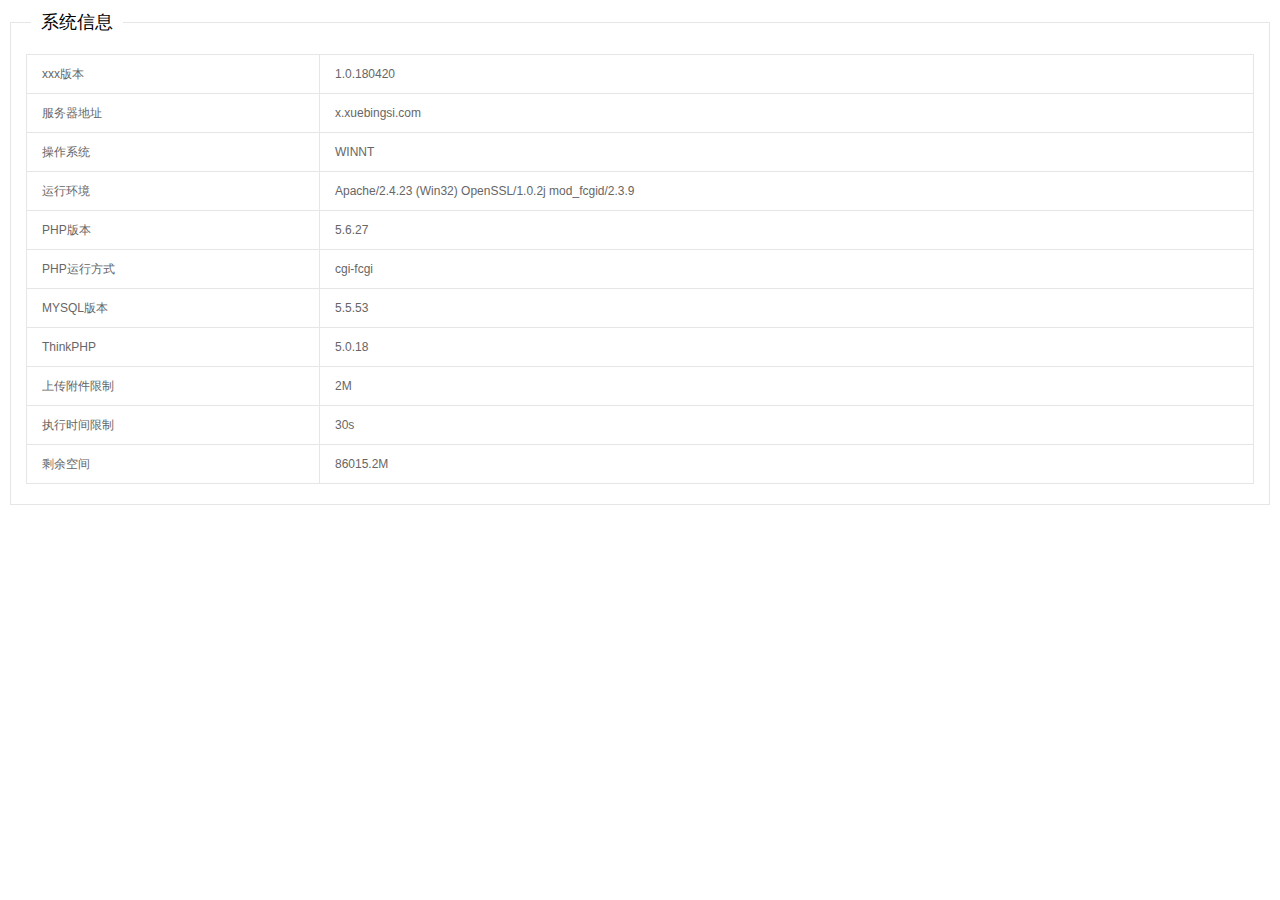
<file: welcome.html>
<!DOCTYPE html>
<html class="x-admin-sm">
<head>
    <meta charset="UTF-8">
    <title>首页</title>
    <meta name="renderer" content="webkit">
    <meta http-equiv="X-UA-Compatible" content="IE=edge,chrome=1">
    <meta name="viewport"
          content="width=device-width,user-scalable=yes, minimum-scale=0.4, initial-scale=0.8,target-densitydpi=low-dpi"/>
    <link rel="stylesheet" href="./css/font.css">
    <link rel="stylesheet" href="./css/xadmin.css">
</head>
<body>
<div class="x-body">
    <blockquote class="layui-elem-quote" style="display:none">欢迎管理员：
        <span class="x-red">test</span>！当前时间:2018-04-25 20:50:53 <a
                onclick="parent.x_admin_add_to_tab('在tab打开','https://www.163.com',true)" style="color: red"
                href="javascript:;">在tab打开</a>
    </blockquote>
    <fieldset class="layui-elem-field" style="display: none">
        <legend>数据统计</legend>
        <div class="layui-field-box">
            <div class="layui-col-md12">
                <div class="layui-card">
                    <div class="layui-card-body">
                        <div class="layui-carousel x-admin-carousel x-admin-backlog" lay-anim="" lay-indicator="inside"
                             lay-arrow="none" style="width: 100%; height: 90px;">
                            <div carousel-item="">
                                <ul class="layui-row layui-col-space10 layui-this">
                                    <li class="layui-col-xs2">
                                        <a href="javascript:;" class="x-admin-backlog-body">
                                            <h3>文章数</h3>
                                            <p>
                                                <cite>66</cite></p>
                                        </a>
                                    </li>
                                    <li class="layui-col-xs2">
                                        <a href="javascript:;" class="x-admin-backlog-body">
                                            <h3>会员数</h3>
                                            <p>
                                                <cite>12</cite></p>
                                        </a>
                                    </li>
                                    <li class="layui-col-xs2">
                                        <a href="javascript:;" class="x-admin-backlog-body">
                                            <h3>回复数</h3>
                                            <p>
                                                <cite>99</cite></p>
                                        </a>
                                    </li>
                                    <li class="layui-col-xs2">
                                        <a href="javascript:;" class="x-admin-backlog-body">
                                            <h3>商品数</h3>
                                            <p>
                                                <cite>67</cite></p>
                                        </a>
                                    </li>
                                    <li class="layui-col-xs2">
                                        <a href="javascript:;" class="x-admin-backlog-body">
                                            <h3>文章数</h3>
                                            <p>
                                                <cite>67</cite></p>
                                        </a>
                                    </li>
                                    <li class="layui-col-xs2">
                                        <a href="javascript:;" class="x-admin-backlog-body">
                                            <h3>文章数</h3>
                                            <p>
                                                <cite>6766</cite></p>
                                        </a>
                                    </li>
                                </ul>
                            </div>
                        </div>
                    </div>
                </div>
            </div>
        </div>
    </fieldset>
    <fieldset class="layui-elem-field" style="display:none">
        <legend>系统通知</legend>
        <div class="layui-field-box">
            <table class="layui-table" lay-skin="line">
                <tbody>
                <tr>
                    <td>
                        <a class="x-a" href="/" target="_blank">新版x-admin 2.0上线了</a>
                    </td>
                </tr>
                <tr>
                    <td>
                        <a class="x-a" href="/" target="_blank">交流qq群:(519492808)</a>
                    </td>
                </tr>
                </tbody>
            </table>
        </div>
    </fieldset>
    <fieldset class="layui-elem-field">
        <legend>系统信息</legend>
        <div class="layui-field-box">
            <table class="layui-table">
                <tbody>
                <tr>
                    <th>xxx版本</th>
                    <td>1.0.180420</td>
                </tr>
                <tr>
                    <th>服务器地址</th>
                    <td>x.xuebingsi.com</td>
                </tr>
                <tr>
                    <th>操作系统</th>
                    <td>WINNT</td>
                </tr>
                <tr>
                    <th>运行环境</th>
                    <td>Apache/2.4.23 (Win32) OpenSSL/1.0.2j mod_fcgid/2.3.9</td>
                </tr>
                <tr>
                    <th>PHP版本</th>
                    <td>5.6.27</td>
                </tr>
                <tr>
                    <th>PHP运行方式</th>
                    <td>cgi-fcgi</td>
                </tr>
                <tr>
                    <th>MYSQL版本</th>
                    <td>5.5.53</td>
                </tr>
                <tr>
                    <th>ThinkPHP</th>
                    <td>5.0.18</td>
                </tr>
                <tr>
                    <th>上传附件限制</th>
                    <td>2M</td>
                </tr>
                <tr>
                    <th>执行时间限制</th>
                    <td>30s</td>
                </tr>
                <tr>
                    <th>剩余空间</th>
                    <td>86015.2M</td>
                </tr>
                </tbody>
            </table>
        </div>
    </fieldset>
</div>
</body>
</html>
</file>
<file: css/default.css>
@font-face {
    font-family: 'icomoon';
    src: url('/Admin/Login/fonts/icomoon.eot?rretjt');
    src: url('/Admin/Login/fonts/icomoon.eot?#iefixrretjt') format('embedded-opentype'),
    url('/Admin/Login/fonts/icomoon.woff?rretjt') format('woff'),
    url('/Admin/Login/fonts/icomoon.ttf?rretjt') format('truetype'),
    url('/Admin/Login/fonts/icomoon.svg?rretjt#icomoon') format('svg');
    font-weight: normal;
    font-style: normal;
}

[class^="icon-"], [class*=" icon-"] {
    font-family: 'icomoon';
    speak: none;
    font-style: normal;
    font-weight: normal;
    font-variant: normal;
    text-transform: none;
    line-height: 1;

    /* Better Font Rendering =========== */
    -webkit-font-smoothing: antialiased;
    -moz-osx-font-smoothing: grayscale;
}

body, html {
    padding: 0;
    margin: 0;
}


/* Clearfix hack by Nicolas Gallagher: http://nicolasgallagher.com/micro-clearfix-hack/ */
.clearfix:before,
.clearfix:after {
    content: " ";
    display: table;
}

.clearfix:after {
    clear: both;
}

body {
    font-family: "Segoe UI", "Lucida Grande", Helvetica, Arial, "Microsoft YaHei", FreeSans, Arimo, "Droid Sans", "wenquanyi micro hei", "Hiragino Sans GB", "Hiragino Sans GB W3", "FontAwesome", sans-serif;
}

a {
    color: #2fa0ec;
    text-decoration: none;
    outline: none;
}

a:hover, a:focus {
    color: #74777b;
}
</file>
<file: lib/layui/css/layui.css>
/** layui-v2.4.5 MIT License By https://www.layui.com */
 .layui-inline,img{display:inline-block;vertical-align:middle}h1,h2,h3,h4,h5,h6{font-weight:400}.layui-edge,.layui-header,.layui-inline,.layui-main{position:relative}.layui-elip,.layui-form-checkbox span,.layui-form-pane .layui-form-label{text-overflow:ellipsis;white-space:nowrap}.layui-btn,.layui-edge,.layui-inline,img{vertical-align:middle}.layui-btn,.layui-disabled,.layui-icon,.layui-unselect{-webkit-user-select:none;-ms-user-select:none;-moz-user-select:none}blockquote,body,button,dd,div,dl,dt,form,h1,h2,h3,h4,h5,h6,input,li,ol,p,pre,td,textarea,th,ul{margin:0;padding:0;-webkit-tap-highlight-color:rgba(0,0,0,0)}a:active,a:hover{outline:0}img{border:none}li{list-style:none}table{border-collapse:collapse;border-spacing:0}h4,h5,h6{font-size:100%}button,input,optgroup,option,select,textarea{font-family:inherit;font-size:inherit;font-style:inherit;font-weight:inherit;outline:0}pre{white-space:pre-wrap;white-space:-moz-pre-wrap;white-space:-pre-wrap;white-space:-o-pre-wrap;word-wrap:break-word}body{line-height:24px;font:14px Helvetica Neue,Helvetica,PingFang SC,Tahoma,Arial,sans-serif}hr{height:1px;margin:10px 0;border:0;clear:both}a{color:#333;text-decoration:none}a:hover{color:#777}a cite{font-style:normal;*cursor:pointer}.layui-border-box,.layui-border-box *{box-sizing:border-box}.layui-box,.layui-box *{box-sizing:content-box}.layui-clear{clear:both;*zoom:1}.layui-clear:after{content:'\20';clear:both;*zoom:1;display:block;height:0}.layui-inline{*display:inline;*zoom:1}.layui-edge{display:inline-block;width:0;height:0;border-width:6px;border-style:dashed;border-color:transparent;overflow:hidden}.layui-edge-top{top:-4px;border-bottom-color:#999;border-bottom-style:solid}.layui-edge-right{border-left-color:#999;border-left-style:solid}.layui-edge-bottom{top:2px;border-top-color:#999;border-top-style:solid}.layui-edge-left{border-right-color:#999;border-right-style:solid}.layui-elip{overflow:hidden}.layui-disabled,.layui-disabled:hover{color:#d2d2d2!important;cursor:not-allowed!important}.layui-circle{border-radius:100%}.layui-show{display:block!important}.layui-hide{display:none!important}@font-face{font-family:layui-icon;src:url(../font/iconfont.eot?v=240);src:url(../font/iconfont.eot?v=240#iefix) format('embedded-opentype'),url(../font/iconfont.svg?v=240#iconfont) format('svg'),url(../font/iconfont.woff?v=240) format('woff'),url(../font/iconfont.ttf?v=240) format('truetype')}.layui-icon{font-family:layui-icon!important;font-size:16px;font-style:normal;-webkit-font-smoothing:antialiased;-moz-osx-font-smoothing:grayscale}.layui-icon-reply-fill:before{content:"\e611"}.layui-icon-set-fill:before{content:"\e614"}.layui-icon-menu-fill:before{content:"\e60f"}.layui-icon-search:before{content:"\e615"}.layui-icon-share:before{content:"\e641"}.layui-icon-set-sm:before{content:"\e620"}.layui-icon-engine:before{content:"\e628"}.layui-icon-close:before{content:"\1006"}.layui-icon-close-fill:before{content:"\1007"}.layui-icon-chart-screen:before{content:"\e629"}.layui-icon-star:before{content:"\e600"}.layui-icon-circle-dot:before{content:"\e617"}.layui-icon-chat:before{content:"\e606"}.layui-icon-release:before{content:"\e609"}.layui-icon-list:before{content:"\e60a"}.layui-icon-chart:before{content:"\e62c"}.layui-icon-ok-circle:before{content:"\1005"}.layui-icon-layim-theme:before{content:"\e61b"}.layui-icon-table:before{content:"\e62d"}.layui-icon-right:before{content:"\e602"}.layui-icon-left:before{content:"\e603"}.layui-icon-cart-simple:before{content:"\e698"}.layui-icon-face-cry:before{content:"\e69c"}.layui-icon-face-smile:before{content:"\e6af"}.layui-icon-survey:before{content:"\e6b2"}.layui-icon-tree:before{content:"\e62e"}.layui-icon-upload-circle:before{content:"\e62f"}.layui-icon-add-circle:before{content:"\e61f"}.layui-icon-download-circle:before{content:"\e601"}.layui-icon-templeate-1:before{content:"\e630"}.layui-icon-util:before{content:"\e631"}.layui-icon-face-surprised:before{content:"\e664"}.layui-icon-edit:before{content:"\e642"}.layui-icon-speaker:before{content:"\e645"}.layui-icon-down:before{content:"\e61a"}.layui-icon-file:before{content:"\e621"}.layui-icon-layouts:before{content:"\e632"}.layui-icon-rate-half:before{content:"\e6c9"}.layui-icon-add-circle-fine:before{content:"\e608"}.layui-icon-prev-circle:before{content:"\e633"}.layui-icon-read:before{content:"\e705"}.layui-icon-404:before{content:"\e61c"}.layui-icon-carousel:before{content:"\e634"}.layui-icon-help:before{content:"\e607"}.layui-icon-code-circle:before{content:"\e635"}.layui-icon-water:before{content:"\e636"}.layui-icon-username:before{content:"\e66f"}.layui-icon-find-fill:before{content:"\e670"}.layui-icon-about:before{content:"\e60b"}.layui-icon-location:before{content:"\e715"}.layui-icon-up:before{content:"\e619"}.layui-icon-pause:before{content:"\e651"}.layui-icon-date:before{content:"\e637"}.layui-icon-layim-uploadfile:before{content:"\e61d"}.layui-icon-delete:before{content:"\e640"}.layui-icon-play:before{content:"\e652"}.layui-icon-top:before{content:"\e604"}.layui-icon-friends:before{content:"\e612"}.layui-icon-refresh-3:before{content:"\e9aa"}.layui-icon-ok:before{content:"\e605"}.layui-icon-layer:before{content:"\e638"}.layui-icon-face-smile-fine:before{content:"\e60c"}.layui-icon-dollar:before{content:"\e659"}.layui-icon-group:before{content:"\e613"}.layui-icon-layim-download:before{content:"\e61e"}.layui-icon-picture-fine:before{content:"\e60d"}.layui-icon-link:before{content:"\e64c"}.layui-icon-diamond:before{content:"\e735"}.layui-icon-log:before{content:"\e60e"}.layui-icon-rate-solid:before{content:"\e67a"}.layui-icon-fonts-del:before{content:"\e64f"}.layui-icon-unlink:before{content:"\e64d"}.layui-icon-fonts-clear:before{content:"\e639"}.layui-icon-triangle-r:before{content:"\e623"}.layui-icon-circle:before{content:"\e63f"}.layui-icon-radio:before{content:"\e643"}.layui-icon-align-center:before{content:"\e647"}.layui-icon-align-right:before{content:"\e648"}.layui-icon-align-left:before{content:"\e649"}.layui-icon-loading-1:before{content:"\e63e"}.layui-icon-return:before{content:"\e65c"}.layui-icon-fonts-strong:before{content:"\e62b"}.layui-icon-upload:before{content:"\e67c"}.layui-icon-dialogue:before{content:"\e63a"}.layui-icon-video:before{content:"\e6ed"}.layui-icon-headset:before{content:"\e6fc"}.layui-icon-cellphone-fine:before{content:"\e63b"}.layui-icon-add-1:before{content:"\e654"}.layui-icon-face-smile-b:before{content:"\e650"}.layui-icon-fonts-html:before{content:"\e64b"}.layui-icon-form:before{content:"\e63c"}.layui-icon-cart:before{content:"\e657"}.layui-icon-camera-fill:before{content:"\e65d"}.layui-icon-tabs:before{content:"\e62a"}.layui-icon-fonts-code:before{content:"\e64e"}.layui-icon-fire:before{content:"\e756"}.layui-icon-set:before{content:"\e716"}.layui-icon-fonts-u:before{content:"\e646"}.layui-icon-triangle-d:before{content:"\e625"}.layui-icon-tips:before{content:"\e702"}.layui-icon-picture:before{content:"\e64a"}.layui-icon-more-vertical:before{content:"\e671"}.layui-icon-flag:before{content:"\e66c"}.layui-icon-loading:before{content:"\e63d"}.layui-icon-fonts-i:before{content:"\e644"}.layui-icon-refresh-1:before{content:"\e666"}.layui-icon-rmb:before{content:"\e65e"}.layui-icon-home:before{content:"\e68e"}.layui-icon-user:before{content:"\e770"}.layui-icon-notice:before{content:"\e667"}.layui-icon-login-weibo:before{content:"\e675"}.layui-icon-voice:before{content:"\e688"}.layui-icon-upload-drag:before{content:"\e681"}.layui-icon-login-qq:before{content:"\e676"}.layui-icon-snowflake:before{content:"\e6b1"}.layui-icon-file-b:before{content:"\e655"}.layui-icon-template:before{content:"\e663"}.layui-icon-auz:before{content:"\e672"}.layui-icon-console:before{content:"\e665"}.layui-icon-app:before{content:"\e653"}.layui-icon-prev:before{content:"\e65a"}.layui-icon-website:before{content:"\e7ae"}.layui-icon-next:before{content:"\e65b"}.layui-icon-component:before{content:"\e857"}.layui-icon-more:before{content:"\e65f"}.layui-icon-login-wechat:before{content:"\e677"}.layui-icon-shrink-right:before{content:"\e668"}.layui-icon-spread-left:before{content:"\e66b"}.layui-icon-camera:before{content:"\e660"}.layui-icon-note:before{content:"\e66e"}.layui-icon-refresh:before{content:"\e669"}.layui-icon-female:before{content:"\e661"}.layui-icon-male:before{content:"\e662"}.layui-icon-password:before{content:"\e673"}.layui-icon-senior:before{content:"\e674"}.layui-icon-theme:before{content:"\e66a"}.layui-icon-tread:before{content:"\e6c5"}.layui-icon-praise:before{content:"\e6c6"}.layui-icon-star-fill:before{content:"\e658"}.layui-icon-rate:before{content:"\e67b"}.layui-icon-template-1:before{content:"\e656"}.layui-icon-vercode:before{content:"\e679"}.layui-icon-cellphone:before{content:"\e678"}.layui-icon-screen-full:before{content:"\e622"}.layui-icon-screen-restore:before{content:"\e758"}.layui-icon-cols:before{content:"\e610"}.layui-icon-export:before{content:"\e67d"}.layui-icon-print:before{content:"\e66d"}.layui-icon-slider:before{content:"\e714"}.layui-main{width:1140px;margin:0 auto}.layui-header{z-index:1000;height:60px}.layui-header a:hover{transition:all .5s;-webkit-transition:all .5s}.layui-side{position:fixed;left:0;top:0;bottom:0;z-index:999;width:200px;overflow-x:hidden}.layui-side-scroll{position:relative;width:220px;height:100%;overflow-x:hidden}.layui-body{position:absolute;left:200px;right:0;top:0;bottom:0;z-index:998;width:auto;overflow:hidden;overflow-y:auto;box-sizing:border-box}.layui-layout-body{overflow:hidden}.layui-layout-admin .layui-header{background-color:#23262E}.layui-layout-admin .layui-side{top:60px;width:200px;overflow-x:hidden}.layui-layout-admin .layui-body{top:60px;bottom:44px}.layui-layout-admin .layui-main{width:auto;margin:0 15px}.layui-layout-admin .layui-footer{position:fixed;left:200px;right:0;bottom:0;height:44px;line-height:44px;padding:0 15px;background-color:#eee}.layui-layout-admin .layui-logo{position:absolute;left:0;top:0;width:200px;height:100%;line-height:60px;text-align:center;color:#009688;font-size:16px}.layui-layout-admin .layui-header .layui-nav{background:0 0}.layui-layout-left{position:absolute!important;left:200px;top:0}.layui-layout-right{position:absolute!important;right:0;top:0}.layui-container{position:relative;margin:0 auto;padding:0 15px;box-sizing:border-box}.layui-fluid{position:relative;margin:0 auto;padding:0 15px}.layui-row:after,.layui-row:before{content:'';display:block;clear:both}.layui-col-lg1,.layui-col-lg10,.layui-col-lg11,.layui-col-lg12,.layui-col-lg2,.layui-col-lg3,.layui-col-lg4,.layui-col-lg5,.layui-col-lg6,.layui-col-lg7,.layui-col-lg8,.layui-col-lg9,.layui-col-md1,.layui-col-md10,.layui-col-md11,.layui-col-md12,.layui-col-md2,.layui-col-md3,.layui-col-md4,.layui-col-md5,.layui-col-md6,.layui-col-md7,.layui-col-md8,.layui-col-md9,.layui-col-sm1,.layui-col-sm10,.layui-col-sm11,.layui-col-sm12,.layui-col-sm2,.layui-col-sm3,.layui-col-sm4,.layui-col-sm5,.layui-col-sm6,.layui-col-sm7,.layui-col-sm8,.layui-col-sm9,.layui-col-xs1,.layui-col-xs10,.layui-col-xs11,.layui-col-xs12,.layui-col-xs2,.layui-col-xs3,.layui-col-xs4,.layui-col-xs5,.layui-col-xs6,.layui-col-xs7,.layui-col-xs8,.layui-col-xs9{position:relative;display:block;box-sizing:border-box}.layui-col-xs1,.layui-col-xs10,.layui-col-xs11,.layui-col-xs12,.layui-col-xs2,.layui-col-xs3,.layui-col-xs4,.layui-col-xs5,.layui-col-xs6,.layui-col-xs7,.layui-col-xs8,.layui-col-xs9{float:left}.layui-col-xs1{width:8.33333333%}.layui-col-xs2{width:16.66666667%}.layui-col-xs3{width:25%}.layui-col-xs4{width:33.33333333%}.layui-col-xs5{width:41.66666667%}.layui-col-xs6{width:50%}.layui-col-xs7{width:58.33333333%}.layui-col-xs8{width:66.66666667%}.layui-col-xs9{width:75%}.layui-col-xs10{width:83.33333333%}.layui-col-xs11{width:91.66666667%}.layui-col-xs12{width:100%}.layui-col-xs-offset1{margin-left:8.33333333%}.layui-col-xs-offset2{margin-left:16.66666667%}.layui-col-xs-offset3{margin-left:25%}.layui-col-xs-offset4{margin-left:33.33333333%}.layui-col-xs-offset5{margin-left:41.66666667%}.layui-col-xs-offset6{margin-left:50%}.layui-col-xs-offset7{margin-left:58.33333333%}.layui-col-xs-offset8{margin-left:66.66666667%}.layui-col-xs-offset9{margin-left:75%}.layui-col-xs-offset10{margin-left:83.33333333%}.layui-col-xs-offset11{margin-left:91.66666667%}.layui-col-xs-offset12{margin-left:100%}@media screen and (max-width:768px){.layui-hide-xs{display:none!important}.layui-show-xs-block{display:block!important}.layui-show-xs-inline{display:inline!important}.layui-show-xs-inline-block{display:inline-block!important}}@media screen and (min-width:768px){.layui-container{width:750px}.layui-hide-sm{display:none!important}.layui-show-sm-block{display:block!important}.layui-show-sm-inline{display:inline!important}.layui-show-sm-inline-block{display:inline-block!important}.layui-col-sm1,.layui-col-sm10,.layui-col-sm11,.layui-col-sm12,.layui-col-sm2,.layui-col-sm3,.layui-col-sm4,.layui-col-sm5,.layui-col-sm6,.layui-col-sm7,.layui-col-sm8,.layui-col-sm9{float:left}.layui-col-sm1{width:8.33333333%}.layui-col-sm2{width:16.66666667%}.layui-col-sm3{width:25%}.layui-col-sm4{width:33.33333333%}.layui-col-sm5{width:41.66666667%}.layui-col-sm6{width:50%}.layui-col-sm7{width:58.33333333%}.layui-col-sm8{width:66.66666667%}.layui-col-sm9{width:75%}.layui-col-sm10{width:83.33333333%}.layui-col-sm11{width:91.66666667%}.layui-col-sm12{width:100%}.layui-col-sm-offset1{margin-left:8.33333333%}.layui-col-sm-offset2{margin-left:16.66666667%}.layui-col-sm-offset3{margin-left:25%}.layui-col-sm-offset4{margin-left:33.33333333%}.layui-col-sm-offset5{margin-left:41.66666667%}.layui-col-sm-offset6{margin-left:50%}.layui-col-sm-offset7{margin-left:58.33333333%}.layui-col-sm-offset8{margin-left:66.66666667%}.layui-col-sm-offset9{margin-left:75%}.layui-col-sm-offset10{margin-left:83.33333333%}.layui-col-sm-offset11{margin-left:91.66666667%}.layui-col-sm-offset12{margin-left:100%}}@media screen and (min-width:992px){.layui-container{width:970px}.layui-hide-md{display:none!important}.layui-show-md-block{display:block!important}.layui-show-md-inline{display:inline!important}.layui-show-md-inline-block{display:inline-block!important}.layui-col-md1,.layui-col-md10,.layui-col-md11,.layui-col-md12,.layui-col-md2,.layui-col-md3,.layui-col-md4,.layui-col-md5,.layui-col-md6,.layui-col-md7,.layui-col-md8,.layui-col-md9{float:left}.layui-col-md1{width:8.33333333%}.layui-col-md2{width:16.66666667%}.layui-col-md3{width:25%}.layui-col-md4{width:33.33333333%}.layui-col-md5{width:41.66666667%}.layui-col-md6{width:50%}.layui-col-md7{width:58.33333333%}.layui-col-md8{width:66.66666667%}.layui-col-md9{width:75%}.layui-col-md10{width:83.33333333%}.layui-col-md11{width:91.66666667%}.layui-col-md12{width:100%}.layui-col-md-offset1{margin-left:8.33333333%}.layui-col-md-offset2{margin-left:16.66666667%}.layui-col-md-offset3{margin-left:25%}.layui-col-md-offset4{margin-left:33.33333333%}.layui-col-md-offset5{margin-left:41.66666667%}.layui-col-md-offset6{margin-left:50%}.layui-col-md-offset7{margin-left:58.33333333%}.layui-col-md-offset8{margin-left:66.66666667%}.layui-col-md-offset9{margin-left:75%}.layui-col-md-offset10{margin-left:83.33333333%}.layui-col-md-offset11{margin-left:91.66666667%}.layui-col-md-offset12{margin-left:100%}}@media screen and (min-width:1200px){.layui-container{width:1170px}.layui-hide-lg{display:none!important}.layui-show-lg-block{display:block!important}.layui-show-lg-inline{display:inline!important}.layui-show-lg-inline-block{display:inline-block!important}.layui-col-lg1,.layui-col-lg10,.layui-col-lg11,.layui-col-lg12,.layui-col-lg2,.layui-col-lg3,.layui-col-lg4,.layui-col-lg5,.layui-col-lg6,.layui-col-lg7,.layui-col-lg8,.layui-col-lg9{float:left}.layui-col-lg1{width:8.33333333%}.layui-col-lg2{width:16.66666667%}.layui-col-lg3{width:25%}.layui-col-lg4{width:33.33333333%}.layui-col-lg5{width:41.66666667%}.layui-col-lg6{width:50%}.layui-col-lg7{width:58.33333333%}.layui-col-lg8{width:66.66666667%}.layui-col-lg9{width:75%}.layui-col-lg10{width:83.33333333%}.layui-col-lg11{width:91.66666667%}.layui-col-lg12{width:100%}.layui-col-lg-offset1{margin-left:8.33333333%}.layui-col-lg-offset2{margin-left:16.66666667%}.layui-col-lg-offset3{margin-left:25%}.layui-col-lg-offset4{margin-left:33.33333333%}.layui-col-lg-offset5{margin-left:41.66666667%}.layui-col-lg-offset6{margin-left:50%}.layui-col-lg-offset7{margin-left:58.33333333%}.layui-col-lg-offset8{margin-left:66.66666667%}.layui-col-lg-offset9{margin-left:75%}.layui-col-lg-offset10{margin-left:83.33333333%}.layui-col-lg-offset11{margin-left:91.66666667%}.layui-col-lg-offset12{margin-left:100%}}.layui-col-space1{margin:-.5px}.layui-col-space1>*{padding:.5px}.layui-col-space3{margin:-1.5px}.layui-col-space3>*{padding:1.5px}.layui-col-space5{margin:-2.5px}.layui-col-space5>*{padding:2.5px}.layui-col-space8{margin:-3.5px}.layui-col-space8>*{padding:3.5px}.layui-col-space10{margin:-5px}.layui-col-space10>*{padding:5px}.layui-col-space12{margin:-6px}.layui-col-space12>*{padding:6px}.layui-col-space15{margin:-7.5px}.layui-col-space15>*{padding:7.5px}.layui-col-space18{margin:-9px}.layui-col-space18>*{padding:9px}.layui-col-space20{margin:-10px}.layui-col-space20>*{padding:10px}.layui-col-space22{margin:-11px}.layui-col-space22>*{padding:11px}.layui-col-space25{margin:-12.5px}.layui-col-space25>*{padding:12.5px}.layui-col-space30{margin:-15px}.layui-col-space30>*{padding:15px}.layui-btn,.layui-input,.layui-select,.layui-textarea,.layui-upload-button{outline:0;-webkit-appearance:none;transition:all .3s;-webkit-transition:all .3s;box-sizing:border-box}.layui-elem-quote{margin-bottom:10px;padding:15px;line-height:22px;border-left:5px solid #009688;border-radius:0 2px 2px 0;background-color:#f2f2f2}.layui-quote-nm{border-style:solid;border-width:1px 1px 1px 5px;background:0 0}.layui-elem-field{margin-bottom:10px;padding:0;border-width:1px;border-style:solid}.layui-elem-field legend{margin-left:20px;padding:0 10px;font-size:20px;font-weight:300}.layui-field-title{margin:10px 0 20px;border-width:1px 0 0}.layui-field-box{padding:10px 15px}.layui-field-title .layui-field-box{padding:10px 0}.layui-progress{position:relative;height:6px;border-radius:20px;background-color:#e2e2e2}.layui-progress-bar{position:absolute;left:0;top:0;width:0;max-width:100%;height:6px;border-radius:20px;text-align:right;background-color:#5FB878;transition:all .3s;-webkit-transition:all .3s}.layui-progress-big,.layui-progress-big .layui-progress-bar{height:18px;line-height:18px}.layui-progress-text{position:relative;top:-20px;line-height:18px;font-size:12px;color:#666}.layui-progress-big .layui-progress-text{position:static;padding:0 10px;color:#fff}.layui-collapse{border-width:1px;border-style:solid;border-radius:2px}.layui-colla-content,.layui-colla-item{border-top-width:1px;border-top-style:solid}.layui-colla-item:first-child{border-top:none}.layui-colla-title{position:relative;height:42px;line-height:42px;padding:0 15px 0 35px;color:#333;background-color:#f2f2f2;cursor:pointer;font-size:14px;overflow:hidden}.layui-colla-content{display:none;padding:10px 15px;line-height:22px;color:#666}.layui-colla-icon{position:absolute;left:15px;top:0;font-size:14px}.layui-card{margin-bottom:15px;border-radius:2px;background-color:#fff;box-shadow:0 1px 2px 0 rgba(0,0,0,.05)}.layui-card:last-child{margin-bottom:0}.layui-card-header{position:relative;height:42px;line-height:42px;padding:0 15px;border-bottom:1px solid #f6f6f6;color:#333;border-radius:2px 2px 0 0;font-size:14px}.layui-bg-black,.layui-bg-blue,.layui-bg-cyan,.layui-bg-green,.layui-bg-orange,.layui-bg-red{color:#fff!important}.layui-card-body{position:relative;padding:10px 15px;line-height:24px}.layui-card-body[pad15]{padding:15px}.layui-card-body[pad20]{padding:20px}.layui-card-body .layui-table{margin:5px 0}.layui-card .layui-tab{margin:0}.layui-panel-window{position:relative;padding:15px;border-radius:0;border-top:5px solid #E6E6E6;background-color:#fff}.layui-auxiliar-moving{position:fixed;left:0;right:0;top:0;bottom:0;width:100%;height:100%;background:0 0;z-index:9999999999}.layui-form-label,.layui-form-mid,.layui-form-select,.layui-input-block,.layui-input-inline,.layui-textarea{position:relative}.layui-bg-red{background-color:#FF5722!important}.layui-bg-orange{background-color:#FFB800!important}.layui-bg-green{background-color:#009688!important}.layui-bg-cyan{background-color:#2F4056!important}.layui-bg-blue{background-color:#1E9FFF!important}.layui-bg-black{background-color:#393D49!important}.layui-bg-gray{background-color:#eee!important;color:#666!important}.layui-badge-rim,.layui-colla-content,.layui-colla-item,.layui-collapse,.layui-elem-field,.layui-form-pane .layui-form-item[pane],.layui-form-pane .layui-form-label,.layui-input,.layui-layedit,.layui-layedit-tool,.layui-quote-nm,.layui-select,.layui-tab-bar,.layui-tab-card,.layui-tab-title,.layui-tab-title .layui-this:after,.layui-textarea{border-color:#e6e6e6}.layui-timeline-item:before,hr{background-color:#e6e6e6}.layui-text{line-height:22px;font-size:14px;color:#666}.layui-text h1,.layui-text h2,.layui-text h3{font-weight:500;color:#333}.layui-text h1{font-size:30px}.layui-text h2{font-size:24px}.layui-text h3{font-size:18px}.layui-text a:not(.layui-btn){color:#01AAED}.layui-text a:not(.layui-btn):hover{text-decoration:underline}.layui-text ul{padding:5px 0 5px 15px}.layui-text ul li{margin-top:5px;list-style-type:disc}.layui-text em,.layui-word-aux{color:#999!important;padding:0 5px!important}.layui-btn{display:inline-block;height:38px;line-height:38px;padding:0 18px;background-color:#009688;color:#fff;white-space:nowrap;text-align:center;font-size:14px;border:none;border-radius:2px;cursor:pointer}.layui-btn:hover{opacity:.8;filter:alpha(opacity=80);color:#fff}.layui-btn:active{opacity:1;filter:alpha(opacity=100)}.layui-btn+.layui-btn{margin-left:10px}.layui-btn-container{font-size:0}.layui-btn-container .layui-btn{margin-right:10px;margin-bottom:10px}.layui-btn-container .layui-btn+.layui-btn{margin-left:0}.layui-table .layui-btn-container .layui-btn{margin-bottom:9px}.layui-btn-radius{border-radius:100px}.layui-btn .layui-icon{margin-right:3px;font-size:18px;vertical-align:bottom;vertical-align:middle\9}.layui-btn-primary{border:1px solid #C9C9C9;background-color:#fff;color:#555}.layui-btn-primary:hover{border-color:#009688;color:#333}.layui-btn-normal{background-color:#1E9FFF}.layui-btn-warm{background-color:#FFB800}.layui-btn-danger{background-color:#FF5722}.layui-btn-disabled,.layui-btn-disabled:active,.layui-btn-disabled:hover{border:1px solid #e6e6e6;background-color:#FBFBFB;color:#C9C9C9;cursor:not-allowed;opacity:1}.layui-btn-lg{height:44px;line-height:44px;padding:0 25px;font-size:16px}.layui-btn-sm{height:30px;line-height:30px;padding:0 10px;font-size:12px}.layui-btn-sm i{font-size:16px!important}.layui-btn-xs{height:22px;line-height:22px;padding:0 5px;font-size:12px}.layui-btn-xs i{font-size:14px!important}.layui-btn-group{display:inline-block;vertical-align:middle;font-size:0}.layui-btn-group .layui-btn{margin-left:0!important;margin-right:0!important;border-left:1px solid rgba(255,255,255,.5);border-radius:0}.layui-btn-group .layui-btn-primary{border-left:none}.layui-btn-group .layui-btn-primary:hover{border-color:#C9C9C9;color:#009688}.layui-btn-group .layui-btn:first-child{border-left:none;border-radius:2px 0 0 2px}.layui-btn-group .layui-btn-primary:first-child{border-left:1px solid #c9c9c9}.layui-btn-group .layui-btn:last-child{border-radius:0 2px 2px 0}.layui-btn-group .layui-btn+.layui-btn{margin-left:0}.layui-btn-group+.layui-btn-group{margin-left:10px}.layui-btn-fluid{width:100%}.layui-input,.layui-select,.layui-textarea{height:38px;line-height:1.3;line-height:38px\9;border-width:1px;border-style:solid;background-color:#fff;border-radius:2px}.layui-input::-webkit-input-placeholder,.layui-select::-webkit-input-placeholder,.layui-textarea::-webkit-input-placeholder{line-height:1.3}.layui-input,.layui-textarea{display:block;width:100%;padding-left:10px}.layui-input:hover,.layui-textarea:hover{border-color:#D2D2D2!important}.layui-input:focus,.layui-textarea:focus{border-color:#C9C9C9!important}.layui-textarea{min-height:100px;height:auto;line-height:20px;padding:6px 10px;resize:vertical}.layui-select{padding:0 10px}.layui-form input[type=checkbox],.layui-form input[type=radio],.layui-form select{display:none}.layui-form [lay-ignore]{display:initial}.layui-form-item{margin-bottom:15px;clear:both;*zoom:1}.layui-form-item:after{content:'\20';clear:both;*zoom:1;display:block;height:0}.layui-form-label{float:left;display:block;padding:9px 15px;width:80px;font-weight:400;line-height:20px;text-align:right}.layui-form-label-col{display:block;float:none;padding:9px 0;line-height:20px;text-align:left}.layui-form-item .layui-inline{margin-bottom:5px;margin-right:10px}.layui-input-block{margin-left:110px;min-height:36px}.layui-input-inline{display:inline-block;vertical-align:middle}.layui-form-item .layui-input-inline{float:left;width:190px;margin-right:10px}.layui-form-text .layui-input-inline{width:auto}.layui-form-mid{float:left;display:block;padding:9px 0!important;line-height:20px;margin-right:10px}.layui-form-danger+.layui-form-select .layui-input,.layui-form-danger:focus{border-color:#FF5722!important}.layui-form-select .layui-input{padding-right:30px;cursor:pointer}.layui-form-select .layui-edge{position:absolute;right:10px;top:50%;margin-top:-3px;cursor:pointer;border-width:6px;border-top-color:#c2c2c2;border-top-style:solid;transition:all .3s;-webkit-transition:all .3s}.layui-form-select dl{display:none;position:absolute;left:0;top:42px;padding:5px 0;z-index:899;min-width:100%;border:1px solid #d2d2d2;max-height:300px;overflow-y:auto;background-color:#fff;border-radius:2px;box-shadow:0 2px 4px rgba(0,0,0,.12);box-sizing:border-box}.layui-form-select dl dd,.layui-form-select dl dt{padding:0 10px;line-height:36px;white-space:nowrap;overflow:hidden;text-overflow:ellipsis}.layui-form-select dl dt{font-size:12px;color:#999}.layui-form-select dl dd{cursor:pointer}.layui-form-select dl dd:hover{background-color:#f2f2f2;-webkit-transition:.5s all;transition:.5s all}.layui-form-select .layui-select-group dd{padding-left:20px}.layui-form-select dl dd.layui-select-tips{padding-left:10px!important;color:#999}.layui-form-select dl dd.layui-this{background-color:#5FB878;color:#fff}.layui-form-checkbox,.layui-form-select dl dd.layui-disabled{background-color:#fff}.layui-form-selected dl{display:block}.layui-form-checkbox,.layui-form-checkbox *,.layui-form-switch{display:inline-block;vertical-align:middle}.layui-form-selected .layui-edge{margin-top:-9px;-webkit-transform:rotate(180deg);transform:rotate(180deg);margin-top:-3px\9}:root .layui-form-selected .layui-edge{margin-top:-9px\0/IE9}.layui-form-selectup dl{top:auto;bottom:42px}.layui-select-none{margin:5px 0;text-align:center;color:#999}.layui-select-disabled .layui-disabled{border-color:#eee!important}.layui-select-disabled .layui-edge{border-top-color:#d2d2d2}.layui-form-checkbox{position:relative;height:30px;line-height:30px;margin-right:10px;padding-right:30px;cursor:pointer;font-size:0;-webkit-transition:.1s linear;transition:.1s linear;box-sizing:border-box}.layui-form-checkbox span{padding:0 10px;height:100%;font-size:14px;border-radius:2px 0 0 2px;background-color:#d2d2d2;color:#fff;overflow:hidden}.layui-form-checkbox:hover span{background-color:#c2c2c2}.layui-form-checkbox i{position:absolute;right:0;top:0;width:30px;height:28px;border:1px solid #d2d2d2;border-left:none;border-radius:0 2px 2px 0;color:#fff;font-size:20px;text-align:center}.layui-form-checkbox:hover i{border-color:#c2c2c2;color:#c2c2c2}.layui-form-checked,.layui-form-checked:hover{border-color:#5FB878}.layui-form-checked span,.layui-form-checked:hover span{background-color:#5FB878}.layui-form-checked i,.layui-form-checked:hover i{color:#5FB878}.layui-form-item .layui-form-checkbox{margin-top:4px}.layui-form-checkbox[lay-skin=primary]{height:auto!important;line-height:normal!important;min-width:18px;min-height:18px;border:none!important;margin-right:0;padding-left:28px;padding-right:0;background:0 0}.layui-form-checkbox[lay-skin=primary] span{padding-left:0;padding-right:15px;line-height:18px;background:0 0;color:#666}.layui-form-checkbox[lay-skin=primary] i{right:auto;left:0;width:16px;height:16px;line-height:16px;border:1px solid #d2d2d2;font-size:12px;border-radius:2px;background-color:#fff;-webkit-transition:.1s linear;transition:.1s linear}.layui-form-checkbox[lay-skin=primary]:hover i{border-color:#5FB878;color:#fff}.layui-form-checked[lay-skin=primary] i{border-color:#5FB878;background-color:#5FB878;color:#fff}.layui-checkbox-disbaled[lay-skin=primary] span{background:0 0!important;color:#c2c2c2}.layui-checkbox-disbaled[lay-skin=primary]:hover i{border-color:#d2d2d2}.layui-form-item .layui-form-checkbox[lay-skin=primary]{margin-top:10px}.layui-form-switch{position:relative;height:22px;line-height:22px;min-width:35px;padding:0 5px;margin-top:8px;border:1px solid #d2d2d2;border-radius:20px;cursor:pointer;background-color:#fff;-webkit-transition:.1s linear;transition:.1s linear}.layui-form-switch i{position:absolute;left:5px;top:3px;width:16px;height:16px;border-radius:20px;background-color:#d2d2d2;-webkit-transition:.1s linear;transition:.1s linear}.layui-form-switch em{position:relative;top:0;width:25px;margin-left:21px;padding:0!important;text-align:center!important;color:#999!important;font-style:normal!important;font-size:12px}.layui-form-onswitch{border-color:#5FB878;background-color:#5FB878}.layui-checkbox-disbaled,.layui-checkbox-disbaled i{border-color:#e2e2e2!important}.layui-form-onswitch i{left:100%;margin-left:-21px;background-color:#fff}.layui-form-onswitch em{margin-left:5px;margin-right:21px;color:#fff!important}.layui-checkbox-disbaled span{background-color:#e2e2e2!important}.layui-checkbox-disbaled:hover i{color:#fff!important}[lay-radio]{display:none}.layui-form-radio,.layui-form-radio *{display:inline-block;vertical-align:middle}.layui-form-radio{line-height:28px;margin:6px 10px 0 0;padding-right:10px;cursor:pointer;font-size:0}.layui-form-radio *{font-size:14px}.layui-form-radio>i{margin-right:8px;font-size:22px;color:#c2c2c2}.layui-form-radio>i:hover,.layui-form-radioed>i{color:#5FB878}.layui-radio-disbaled>i{color:#e2e2e2!important}.layui-form-pane .layui-form-label{width:110px;padding:8px 15px;height:38px;line-height:20px;border-width:1px;border-style:solid;border-radius:2px 0 0 2px;text-align:center;background-color:#FBFBFB;overflow:hidden;box-sizing:border-box}.layui-form-pane .layui-input-inline{margin-left:-1px}.layui-form-pane .layui-input-block{margin-left:110px;left:-1px}.layui-form-pane .layui-input{border-radius:0 2px 2px 0}.layui-form-pane .layui-form-text .layui-form-label{float:none;width:100%;border-radius:2px;box-sizing:border-box;text-align:left}.layui-form-pane .layui-form-text .layui-input-inline{display:block;margin:0;top:-1px;clear:both}.layui-form-pane .layui-form-text .layui-input-block{margin:0;left:0;top:-1px}.layui-form-pane .layui-form-text .layui-textarea{min-height:100px;border-radius:0 0 2px 2px}.layui-form-pane .layui-form-checkbox{margin:4px 0 4px 10px}.layui-form-pane .layui-form-radio,.layui-form-pane .layui-form-switch{margin-top:6px;margin-left:10px}.layui-form-pane .layui-form-item[pane]{position:relative;border-width:1px;border-style:solid}.layui-form-pane .layui-form-item[pane] .layui-form-label{position:absolute;left:0;top:0;height:100%;border-width:0 1px 0 0}.layui-form-pane .layui-form-item[pane] .layui-input-inline{margin-left:110px}@media screen and (max-width:450px){.layui-form-item .layui-form-label{text-overflow:ellipsis;overflow:hidden;white-space:nowrap}.layui-form-item .layui-inline{display:block;margin-right:0;margin-bottom:20px;clear:both}.layui-form-item .layui-inline:after{content:'\20';clear:both;display:block;height:0}.layui-form-item .layui-input-inline{display:block;float:none;left:-3px;width:auto;margin:0 0 10px 112px}.layui-form-item .layui-input-inline+.layui-form-mid{margin-left:110px;top:-5px;padding:0}.layui-form-item .layui-form-checkbox{margin-right:5px;margin-bottom:5px}}.layui-layedit{border-width:1px;border-style:solid;border-radius:2px}.layui-layedit-tool{padding:3px 5px;border-bottom-width:1px;border-bottom-style:solid;font-size:0}.layedit-tool-fixed{position:fixed;top:0;border-top:1px solid #e2e2e2}.layui-layedit-tool .layedit-tool-mid,.layui-layedit-tool .layui-icon{display:inline-block;vertical-align:middle;text-align:center;font-size:14px}.layui-layedit-tool .layui-icon{position:relative;width:32px;height:30px;line-height:30px;margin:3px 5px;color:#777;cursor:pointer;border-radius:2px}.layui-layedit-tool .layui-icon:hover{color:#393D49}.layui-layedit-tool .layui-icon:active{color:#000}.layui-layedit-tool .layedit-tool-active{background-color:#e2e2e2;color:#000}.layui-layedit-tool .layui-disabled,.layui-layedit-tool .layui-disabled:hover{color:#d2d2d2;cursor:not-allowed}.layui-layedit-tool .layedit-tool-mid{width:1px;height:18px;margin:0 10px;background-color:#d2d2d2}.layedit-tool-html{width:50px!important;font-size:30px!important}.layedit-tool-b,.layedit-tool-code,.layedit-tool-help{font-size:16px!important}.layedit-tool-d,.layedit-tool-face,.layedit-tool-image,.layedit-tool-unlink{font-size:18px!important}.layedit-tool-image input{position:absolute;font-size:0;left:0;top:0;width:100%;height:100%;opacity:.01;filter:Alpha(opacity=1);cursor:pointer}.layui-layedit-iframe iframe{display:block;width:100%}#LAY_layedit_code{overflow:hidden}.layui-laypage{display:inline-block;*display:inline;*zoom:1;vertical-align:middle;margin:10px 0;font-size:0}.layui-laypage>a:first-child,.layui-laypage>a:first-child em{border-radius:2px 0 0 2px}.layui-laypage>a:last-child,.layui-laypage>a:last-child em{border-radius:0 2px 2px 0}.layui-laypage>:first-child{margin-left:0!important}.layui-laypage>:last-child{margin-right:0!important}.layui-laypage a,.layui-laypage button,.layui-laypage input,.layui-laypage select,.layui-laypage span{border:1px solid #e2e2e2}.layui-laypage a,.layui-laypage span{display:inline-block;*display:inline;*zoom:1;vertical-align:middle;padding:0 15px;height:28px;line-height:28px;margin:0 -1px 5px 0;background-color:#fff;color:#333;font-size:12px}.layui-flow-more a *,.layui-laypage input,.layui-table-view select[lay-ignore]{display:inline-block}.layui-laypage a:hover{color:#009688}.layui-laypage em{font-style:normal}.layui-laypage .layui-laypage-spr{color:#999;font-weight:700}.layui-laypage a{text-decoration:none}.layui-laypage .layui-laypage-curr{position:relative}.layui-laypage .layui-laypage-curr em{position:relative;color:#fff}.layui-laypage .layui-laypage-curr .layui-laypage-em{position:absolute;left:-1px;top:-1px;padding:1px;width:100%;height:100%;background-color:#009688}.layui-laypage-em{border-radius:2px}.layui-laypage-next em,.layui-laypage-prev em{font-family:Sim sun;font-size:16px}.layui-laypage .layui-laypage-count,.layui-laypage .layui-laypage-limits,.layui-laypage .layui-laypage-refresh,.layui-laypage .layui-laypage-skip{margin-left:10px;margin-right:10px;padding:0;border:none}.layui-laypage .layui-laypage-limits,.layui-laypage .layui-laypage-refresh{vertical-align:top}.layui-laypage .layui-laypage-refresh i{font-size:18px;cursor:pointer}.layui-laypage select{height:22px;padding:3px;border-radius:2px;cursor:pointer}.layui-laypage .layui-laypage-skip{height:30px;line-height:30px;color:#999}.layui-laypage button,.layui-laypage input{height:30px;line-height:30px;border-radius:2px;vertical-align:top;background-color:#fff;box-sizing:border-box}.layui-laypage input{width:40px;margin:0 10px;padding:0 3px;text-align:center}.layui-laypage input:focus,.layui-laypage select:focus{border-color:#009688!important}.layui-laypage button{margin-left:10px;padding:0 10px;cursor:pointer}.layui-table,.layui-table-view{margin:10px 0}.layui-flow-more{margin:10px 0;text-align:center;color:#999;font-size:14px}.layui-flow-more a{height:32px;line-height:32px}.layui-flow-more a *{vertical-align:top}.layui-flow-more a cite{padding:0 20px;border-radius:3px;background-color:#eee;color:#333;font-style:normal}.layui-flow-more a cite:hover{opacity:.8}.layui-flow-more a i{font-size:30px;color:#737383}.layui-table{width:100%;background-color:#fff;color:#666}.layui-table tr{transition:all .3s;-webkit-transition:all .3s}.layui-table th{text-align:left;font-weight:400}.layui-table tbody tr:hover,.layui-table thead tr,.layui-table-click,.layui-table-header,.layui-table-hover,.layui-table-mend,.layui-table-patch,.layui-table-tool,.layui-table-total,.layui-table-total tr,.layui-table[lay-even] tr:nth-child(even){background-color:#f2f2f2}.layui-table td,.layui-table th,.layui-table-col-set,.layui-table-fixed-r,.layui-table-grid-down,.layui-table-header,.layui-table-page,.layui-table-tips-main,.layui-table-tool,.layui-table-total,.layui-table-view,.layui-table[lay-skin=line],.layui-table[lay-skin=row]{border-width:1px;border-style:solid;border-color:#e6e6e6}.layui-table td,.layui-table th{position:relative;padding:9px 15px;min-height:20px;line-height:20px;font-size:14px}.layui-table[lay-skin=line] td,.layui-table[lay-skin=line] th{border-width:0 0 1px}.layui-table[lay-skin=row] td,.layui-table[lay-skin=row] th{border-width:0 1px 0 0}.layui-table[lay-skin=nob] td,.layui-table[lay-skin=nob] th{border:none}.layui-table img{max-width:100px}.layui-table[lay-size=lg] td,.layui-table[lay-size=lg] th{padding:15px 30px}.layui-table-view .layui-table[lay-size=lg] .layui-table-cell{height:40px;line-height:40px}.layui-table[lay-size=sm] td,.layui-table[lay-size=sm] th{font-size:12px;padding:5px 10px}.layui-table-view .layui-table[lay-size=sm] .layui-table-cell{height:20px;line-height:20px}.layui-table[lay-data]{display:none}.layui-table-box{position:relative;overflow:hidden}.layui-table-view .layui-table{position:relative;width:auto;margin:0}.layui-table-view .layui-table[lay-skin=line]{border-width:0 1px 0 0}.layui-table-view .layui-table[lay-skin=row]{border-width:0 0 1px}.layui-table-view .layui-table td,.layui-table-view .layui-table th{padding:5px 0;border-top:none;border-left:none}.layui-table-view .layui-table th.layui-unselect .layui-table-cell span{cursor:pointer}.layui-table-view .layui-table td{cursor:default}.layui-table-view .layui-form-checkbox[lay-skin=primary] i{width:18px;height:18px}.layui-table-view .layui-form-radio{line-height:0;padding:0}.layui-table-view .layui-form-radio>i{margin:0;font-size:20px}.layui-table-init{position:absolute;left:0;top:0;width:100%;height:100%;text-align:center;z-index:110}.layui-table-init .layui-icon{position:absolute;left:50%;top:50%;margin:-15px 0 0 -15px;font-size:30px;color:#c2c2c2}.layui-table-header{border-width:0 0 1px;overflow:hidden}.layui-table-header .layui-table{margin-bottom:-1px}.layui-table-tool .layui-inline[lay-event]{position:relative;width:26px;height:26px;padding:5px;line-height:16px;margin-right:10px;text-align:center;color:#333;border:1px solid #ccc;cursor:pointer;-webkit-transition:.5s all;transition:.5s all}.layui-table-tool .layui-inline[lay-event]:hover{border:1px solid #999}.layui-table-tool-temp{padding-right:120px}.layui-table-tool-self{position:absolute;right:17px;top:10px}.layui-table-tool .layui-table-tool-self .layui-inline[lay-event]{margin:0 0 0 10px}.layui-table-tool-panel{position:absolute;top:29px;left:-1px;padding:5px 0;min-width:150px;min-height:40px;border:1px solid #d2d2d2;text-align:left;overflow-y:auto;background-color:#fff;box-shadow:0 2px 4px rgba(0,0,0,.12)}.layui-table-cell,.layui-table-tool-panel li{overflow:hidden;text-overflow:ellipsis;white-space:nowrap}.layui-table-tool-panel li{padding:0 10px;line-height:30px;-webkit-transition:.5s all;transition:.5s all}.layui-table-tool-panel li .layui-form-checkbox[lay-skin=primary]{width:100%;padding-left:28px}.layui-table-tool-panel li:hover{background-color:#f2f2f2}.layui-table-tool-panel li .layui-form-checkbox[lay-skin=primary] i{position:absolute;left:0;top:0}.layui-table-tool-panel li .layui-form-checkbox[lay-skin=primary] span{padding:0}.layui-table-tool .layui-table-tool-self .layui-table-tool-panel{left:auto;right:-1px}.layui-table-col-set{position:absolute;right:0;top:0;width:20px;height:100%;border-width:0 0 0 1px;background-color:#fff}.layui-table-sort{width:10px;height:20px;margin-left:5px;cursor:pointer!important}.layui-table-sort .layui-edge{position:absolute;left:5px;border-width:5px}.layui-table-sort .layui-table-sort-asc{top:3px;border-top:none;border-bottom-style:solid;border-bottom-color:#b2b2b2}.layui-table-sort .layui-table-sort-asc:hover{border-bottom-color:#666}.layui-table-sort .layui-table-sort-desc{bottom:5px;border-bottom:none;border-top-style:solid;border-top-color:#b2b2b2}.layui-table-sort .layui-table-sort-desc:hover{border-top-color:#666}.layui-table-sort[lay-sort=asc] .layui-table-sort-asc{border-bottom-color:#000}.layui-table-sort[lay-sort=desc] .layui-table-sort-desc{border-top-color:#000}.layui-table-cell{height:28px;line-height:28px;padding:0 15px;position:relative;box-sizing:border-box}.layui-table-cell .layui-form-checkbox[lay-skin=primary]{top:-1px;padding:0}.layui-table-cell .layui-table-link{color:#01AAED}.laytable-cell-checkbox,.laytable-cell-numbers,.laytable-cell-radio,.laytable-cell-space{padding:0;text-align:center}.layui-table-body{position:relative;overflow:auto;margin-right:-1px;margin-bottom:-1px}.layui-table-body .layui-none{line-height:26px;padding:15px;text-align:center;color:#999}.layui-table-fixed{position:absolute;left:0;top:0;z-index:101}.layui-table-fixed .layui-table-body{overflow:hidden}.layui-table-fixed-l{box-shadow:0 -1px 8px rgba(0,0,0,.08)}.layui-table-fixed-r{left:auto;right:-1px;border-width:0 0 0 1px;box-shadow:-1px 0 8px rgba(0,0,0,.08)}.layui-table-fixed-r .layui-table-header{position:relative;overflow:visible}.layui-table-mend{position:absolute;right:-49px;top:0;height:100%;width:50px}.layui-table-tool{position:relative;z-index:890;width:100%;min-height:50px;line-height:30px;padding:10px 15px;border-width:0 0 1px}.layui-table-tool .layui-btn-container{margin-bottom:-10px}.layui-table-page,.layui-table-total{border-width:1px 0 0;margin-bottom:-1px;overflow:hidden}.layui-table-page{position:relative;width:100%;padding:7px 7px 0;height:41px;font-size:12px;white-space:nowrap}.layui-table-page>div{height:26px}.layui-table-page .layui-laypage{margin:0}.layui-table-page .layui-laypage a,.layui-table-page .layui-laypage span{height:26px;line-height:26px;margin-bottom:10px;border:none;background:0 0}.layui-table-page .layui-laypage a,.layui-table-page .layui-laypage span.layui-laypage-curr{padding:0 12px}.layui-table-page .layui-laypage span{margin-left:0;padding:0}.layui-table-page .layui-laypage .layui-laypage-prev{margin-left:-7px!important}.layui-table-page .layui-laypage .layui-laypage-curr .layui-laypage-em{left:0;top:0;padding:0}.layui-table-page .layui-laypage button,.layui-table-page .layui-laypage input{height:26px;line-height:26px}.layui-table-page .layui-laypage input{width:40px}.layui-table-page .layui-laypage button{padding:0 10px}.layui-table-page select{height:18px}.layui-table-patch .layui-table-cell{padding:0;width:30px}.layui-table-edit{position:absolute;left:0;top:0;width:100%;height:100%;padding:0 14px 1px;border-radius:0;box-shadow:1px 1px 20px rgba(0,0,0,.15)}.layui-table-edit:focus{border-color:#5FB878!important}select.layui-table-edit{padding:0 0 0 10px;border-color:#C9C9C9}.layui-table-view .layui-form-checkbox,.layui-table-view .layui-form-radio,.layui-table-view .layui-form-switch{top:0;margin:0;box-sizing:content-box}.layui-table-view .layui-form-checkbox{top:-1px;height:26px;line-height:26px}.layui-table-view .layui-form-checkbox i{height:26px}.layui-table-grid .layui-table-cell{overflow:visible}.layui-table-grid-down{position:absolute;top:0;right:0;width:26px;height:100%;padding:5px 0;border-width:0 0 0 1px;text-align:center;background-color:#fff;color:#999;cursor:pointer}.layui-table-grid-down .layui-icon{position:absolute;top:50%;left:50%;margin:-8px 0 0 -8px}.layui-table-grid-down:hover{background-color:#fbfbfb}body .layui-table-tips .layui-layer-content{background:0 0;padding:0;box-shadow:0 1px 6px rgba(0,0,0,.12)}.layui-table-tips-main{margin:-44px 0 0 -1px;max-height:150px;padding:8px 15px;font-size:14px;overflow-y:scroll;background-color:#fff;color:#666}.layui-table-tips-c{position:absolute;right:-3px;top:-13px;width:20px;height:20px;padding:3px;cursor:pointer;background-color:#666;border-radius:50%;color:#fff}.layui-table-tips-c:hover{background-color:#777}.layui-table-tips-c:before{position:relative;right:-2px}.layui-upload-file{display:none!important;opacity:.01;filter:Alpha(opacity=1)}.layui-upload-drag,.layui-upload-form,.layui-upload-wrap{display:inline-block}.layui-upload-list{margin:10px 0}.layui-upload-choose{padding:0 10px;color:#999}.layui-upload-drag{position:relative;padding:30px;border:1px dashed #e2e2e2;background-color:#fff;text-align:center;cursor:pointer;color:#999}.layui-upload-drag .layui-icon{font-size:50px;color:#009688}.layui-upload-drag[lay-over]{border-color:#009688}.layui-upload-iframe{position:absolute;width:0;height:0;border:0;visibility:hidden}.layui-upload-wrap{position:relative;vertical-align:middle}.layui-upload-wrap .layui-upload-file{display:block!important;position:absolute;left:0;top:0;z-index:10;font-size:100px;width:100%;height:100%;opacity:.01;filter:Alpha(opacity=1);cursor:pointer}.layui-tree{line-height:26px}.layui-tree li{text-overflow:ellipsis;overflow:hidden;white-space:nowrap}.layui-tree li .layui-tree-spread,.layui-tree li a{display:inline-block;vertical-align:top;height:26px;*display:inline;*zoom:1;cursor:pointer}.layui-tree li a{font-size:0}.layui-tree li a i{font-size:16px}.layui-tree li a cite{padding:0 6px;font-size:14px;font-style:normal}.layui-tree li i{padding-left:6px;color:#333;-moz-user-select:none}.layui-tree li .layui-tree-check{font-size:13px}.layui-tree li .layui-tree-check:hover{color:#009E94}.layui-tree li ul{display:none;margin-left:20px}.layui-tree li .layui-tree-enter{line-height:24px;border:1px dotted #000}.layui-tree-drag{display:none;position:absolute;left:-666px;top:-666px;background-color:#f2f2f2;padding:5px 10px;border:1px dotted #000;white-space:nowrap}.layui-tree-drag i{padding-right:5px}.layui-nav{position:relative;padding:0 20px;background-color:#393D49;color:#fff;border-radius:2px;font-size:0;box-sizing:border-box}.layui-nav *{font-size:14px}.layui-nav .layui-nav-item{position:relative;display:inline-block;*display:inline;*zoom:1;vertical-align:middle;line-height:60px}.layui-nav .layui-nav-item a{display:block;padding:0 20px;color:#fff;color:rgba(255,255,255,.7);transition:all .3s;-webkit-transition:all .3s}.layui-nav .layui-this:after,.layui-nav-bar,.layui-nav-tree .layui-nav-itemed:after{position:absolute;left:0;top:0;width:0;height:5px;background-color:#5FB878;transition:all .2s;-webkit-transition:all .2s}.layui-nav-bar{z-index:1000}.layui-nav .layui-nav-item a:hover,.layui-nav .layui-this a{color:#fff}.layui-nav .layui-this:after{content:'';top:auto;bottom:0;width:100%}.layui-nav-img{width:30px;height:30px;margin-right:10px;border-radius:50%}.layui-nav .layui-nav-more{content:'';width:0;height:0;border-style:solid dashed dashed;border-color:#fff transparent transparent;overflow:hidden;cursor:pointer;transition:all .2s;-webkit-transition:all .2s;position:absolute;top:50%;right:3px;margin-top:-3px;border-width:6px;border-top-color:rgba(255,255,255,.7)}.layui-nav .layui-nav-mored,.layui-nav-itemed>a .layui-nav-more{margin-top:-9px;border-style:dashed dashed solid;border-color:transparent transparent #fff}.layui-nav-child{display:none;position:absolute;left:0;top:65px;min-width:100%;line-height:36px;padding:5px 0;box-shadow:0 2px 4px rgba(0,0,0,.12);border:1px solid #d2d2d2;background-color:#fff;z-index:100;border-radius:2px;white-space:nowrap}.layui-nav .layui-nav-child a{color:#333}.layui-nav .layui-nav-child a:hover{background-color:#f2f2f2;color:#000}.layui-nav-child dd{position:relative}.layui-nav .layui-nav-child dd.layui-this a,.layui-nav-child dd.layui-this{background-color:#5FB878;color:#fff}.layui-nav-child dd.layui-this:after{display:none}.layui-nav-tree{width:200px;padding:0}.layui-nav-tree .layui-nav-item{display:block;width:100%;line-height:45px}.layui-nav-tree .layui-nav-item a{position:relative;height:45px;line-height:45px;text-overflow:ellipsis;overflow:hidden;white-space:nowrap}.layui-nav-tree .layui-nav-item a:hover{background-color:#4E5465}.layui-nav-tree .layui-nav-bar{width:5px;height:0;background-color:#009688}.layui-nav-tree .layui-nav-child dd.layui-this,.layui-nav-tree .layui-nav-child dd.layui-this a,.layui-nav-tree .layui-this,.layui-nav-tree .layui-this>a,.layui-nav-tree .layui-this>a:hover{background-color:#009688;color:#fff}.layui-nav-tree .layui-this:after{display:none}.layui-nav-itemed>a,.layui-nav-tree .layui-nav-title a,.layui-nav-tree .layui-nav-title a:hover{color:#fff!important}.layui-nav-tree .layui-nav-child{position:relative;z-index:0;top:0;border:none;box-shadow:none}.layui-nav-tree .layui-nav-child a{height:40px;line-height:40px;color:#fff;color:rgba(255,255,255,.7)}.layui-nav-tree .layui-nav-child,.layui-nav-tree .layui-nav-child a:hover{background:0 0;color:#fff}.layui-nav-tree .layui-nav-more{right:10px}.layui-nav-itemed>.layui-nav-child{display:block;padding:0;background-color:rgba(0,0,0,.3)!important}.layui-nav-itemed>.layui-nav-child>.layui-this>.layui-nav-child{display:block}.layui-nav-side{position:fixed;top:0;bottom:0;left:0;overflow-x:hidden;z-index:999}.layui-bg-blue .layui-nav-bar,.layui-bg-blue .layui-nav-itemed:after,.layui-bg-blue .layui-this:after{background-color:#93D1FF}.layui-bg-blue .layui-nav-child dd.layui-this{background-color:#1E9FFF}.layui-bg-blue .layui-nav-itemed>a,.layui-nav-tree.layui-bg-blue .layui-nav-title a,.layui-nav-tree.layui-bg-blue .layui-nav-title a:hover{background-color:#007DDB!important}.layui-breadcrumb{visibility:hidden;font-size:0}.layui-breadcrumb>*{font-size:14px}.layui-breadcrumb a{color:#999!important}.layui-breadcrumb a:hover{color:#5FB878!important}.layui-breadcrumb a cite{color:#666;font-style:normal}.layui-breadcrumb span[lay-separator]{margin:0 10px;color:#999}.layui-tab{margin:10px 0;text-align:left!important}.layui-tab[overflow]>.layui-tab-title{overflow:hidden}.layui-tab-title{position:relative;left:0;height:40px;white-space:nowrap;font-size:0;border-bottom-width:1px;border-bottom-style:solid;transition:all .2s;-webkit-transition:all .2s}.layui-tab-title li{display:inline-block;*display:inline;*zoom:1;vertical-align:middle;font-size:14px;transition:all .2s;-webkit-transition:all .2s;position:relative;line-height:40px;min-width:65px;padding:0 15px;text-align:center;cursor:pointer}.layui-tab-title li a{display:block}.layui-tab-title .layui-this{color:#000}.layui-tab-title .layui-this:after{position:absolute;left:0;top:0;content:'';width:100%;height:41px;border-width:1px;border-style:solid;border-bottom-color:#fff;border-radius:2px 2px 0 0;box-sizing:border-box;pointer-events:none}.layui-tab-bar{position:absolute;right:0;top:0;z-index:10;width:30px;height:39px;line-height:39px;border-width:1px;border-style:solid;border-radius:2px;text-align:center;background-color:#fff;cursor:pointer}.layui-tab-bar .layui-icon{position:relative;display:inline-block;top:3px;transition:all .3s;-webkit-transition:all .3s}.layui-tab-item{display:none}.layui-tab-more{padding-right:30px;height:auto!important;white-space:normal!important}.layui-tab-more li.layui-this:after{border-bottom-color:#e2e2e2;border-radius:2px}.layui-tab-more .layui-tab-bar .layui-icon{top:-2px;top:3px\9;-webkit-transform:rotate(180deg);transform:rotate(180deg)}:root .layui-tab-more .layui-tab-bar .layui-icon{top:-2px\0/IE9}.layui-tab-content{padding:10px}.layui-tab-title li .layui-tab-close{position:relative;display:inline-block;width:18px;height:18px;line-height:20px;margin-left:8px;top:1px;text-align:center;font-size:14px;color:#c2c2c2;transition:all .2s;-webkit-transition:all .2s}.layui-tab-title li .layui-tab-close:hover{border-radius:2px;background-color:#FF5722;color:#fff}.layui-tab-brief>.layui-tab-title .layui-this{color:#009688}.layui-tab-brief>.layui-tab-more li.layui-this:after,.layui-tab-brief>.layui-tab-title .layui-this:after{border:none;border-radius:0;border-bottom:2px solid #5FB878}.layui-tab-brief[overflow]>.layui-tab-title .layui-this:after{top:-1px}.layui-tab-card{border-width:1px;border-style:solid;border-radius:2px;box-shadow:0 2px 5px 0 rgba(0,0,0,.1)}.layui-tab-card>.layui-tab-title{background-color:#f2f2f2}.layui-tab-card>.layui-tab-title li{margin-right:-1px;margin-left:-1px}.layui-tab-card>.layui-tab-title .layui-this{background-color:#fff}.layui-tab-card>.layui-tab-title .layui-this:after{border-top:none;border-width:1px;border-bottom-color:#fff}.layui-tab-card>.layui-tab-title .layui-tab-bar{height:40px;line-height:40px;border-radius:0;border-top:none;border-right:none}.layui-tab-card>.layui-tab-more .layui-this{background:0 0;color:#5FB878}.layui-tab-card>.layui-tab-more .layui-this:after{border:none}.layui-timeline{padding-left:5px}.layui-timeline-item{position:relative;padding-bottom:20px}.layui-timeline-axis{position:absolute;left:-5px;top:0;z-index:10;width:20px;height:20px;line-height:20px;background-color:#fff;color:#5FB878;border-radius:50%;text-align:center;cursor:pointer}.layui-timeline-axis:hover{color:#FF5722}.layui-timeline-item:before{content:'';position:absolute;left:5px;top:0;z-index:0;width:1px;height:100%}.layui-timeline-item:last-child:before{display:none}.layui-timeline-item:first-child:before{display:block}.layui-timeline-content{padding-left:25px}.layui-timeline-title{position:relative;margin-bottom:10px}.layui-badge,.layui-badge-dot,.layui-badge-rim{position:relative;display:inline-block;padding:0 6px;font-size:12px;text-align:center;background-color:#FF5722;color:#fff;border-radius:2px}.layui-badge{height:18px;line-height:18px}.layui-badge-dot{width:8px;height:8px;padding:0;border-radius:50%}.layui-badge-rim{height:18px;line-height:18px;border-width:1px;border-style:solid;background-color:#fff;color:#666}.layui-btn .layui-badge,.layui-btn .layui-badge-dot{margin-left:5px}.layui-nav .layui-badge,.layui-nav .layui-badge-dot{position:absolute;top:50%;margin:-8px 6px 0}.layui-tab-title .layui-badge,.layui-tab-title .layui-badge-dot{left:5px;top:-2px}.layui-carousel{position:relative;left:0;top:0;background-color:#f8f8f8}.layui-carousel>[carousel-item]{position:relative;width:100%;height:100%;overflow:hidden}.layui-carousel>[carousel-item]:before{position:absolute;content:'\e63d';left:50%;top:50%;width:100px;line-height:20px;margin:-10px 0 0 -50px;text-align:center;color:#c2c2c2;font-family:layui-icon!important;font-size:30px;font-style:normal;-webkit-font-smoothing:antialiased;-moz-osx-font-smoothing:grayscale}.layui-carousel>[carousel-item]>*{display:none;position:absolute;left:0;top:0;width:100%;height:100%;background-color:#f8f8f8;transition-duration:.3s;-webkit-transition-duration:.3s}.layui-carousel-updown>*{-webkit-transition:.3s ease-in-out up;transition:.3s ease-in-out up}.layui-carousel-arrow{display:none\9;opacity:0;position:absolute;left:10px;top:50%;margin-top:-18px;width:36px;height:36px;line-height:36px;text-align:center;font-size:20px;border:0;border-radius:50%;background-color:rgba(0,0,0,.2);color:#fff;-webkit-transition-duration:.3s;transition-duration:.3s;cursor:pointer}.layui-carousel-arrow[lay-type=add]{left:auto!important;right:10px}.layui-carousel:hover .layui-carousel-arrow[lay-type=add],.layui-carousel[lay-arrow=always] .layui-carousel-arrow[lay-type=add]{right:20px}.layui-carousel[lay-arrow=always] .layui-carousel-arrow{opacity:1;left:20px}.layui-carousel[lay-arrow=none] .layui-carousel-arrow{display:none}.layui-carousel-arrow:hover,.layui-carousel-ind ul:hover{background-color:rgba(0,0,0,.35)}.layui-carousel:hover .layui-carousel-arrow{display:block\9;opacity:1;left:20px}.layui-carousel-ind{position:relative;top:-35px;width:100%;line-height:0!important;text-align:center;font-size:0}.layui-carousel[lay-indicator=outside]{margin-bottom:30px}.layui-carousel[lay-indicator=outside] .layui-carousel-ind{top:10px}.layui-carousel[lay-indicator=outside] .layui-carousel-ind ul{background-color:rgba(0,0,0,.5)}.layui-carousel[lay-indicator=none] .layui-carousel-ind{display:none}.layui-carousel-ind ul{display:inline-block;padding:5px;background-color:rgba(0,0,0,.2);border-radius:10px;-webkit-transition-duration:.3s;transition-duration:.3s}.layui-carousel-ind li{display:inline-block;width:10px;height:10px;margin:0 3px;font-size:14px;background-color:#e2e2e2;background-color:rgba(255,255,255,.5);border-radius:50%;cursor:pointer;-webkit-transition-duration:.3s;transition-duration:.3s}.layui-carousel-ind li:hover{background-color:rgba(255,255,255,.7)}.layui-carousel-ind li.layui-this{background-color:#fff}.layui-carousel>[carousel-item]>.layui-carousel-next,.layui-carousel>[carousel-item]>.layui-carousel-prev,.layui-carousel>[carousel-item]>.layui-this{display:block}.layui-carousel>[carousel-item]>.layui-this{left:0}.layui-carousel>[carousel-item]>.layui-carousel-prev{left:-100%}.layui-carousel>[carousel-item]>.layui-carousel-next{left:100%}.layui-carousel>[carousel-item]>.layui-carousel-next.layui-carousel-left,.layui-carousel>[carousel-item]>.layui-carousel-prev.layui-carousel-right{left:0}.layui-carousel>[carousel-item]>.layui-this.layui-carousel-left{left:-100%}.layui-carousel>[carousel-item]>.layui-this.layui-carousel-right{left:100%}.layui-carousel[lay-anim=updown] .layui-carousel-arrow{left:50%!important;top:20px;margin:0 0 0 -18px}.layui-carousel[lay-anim=updown]>[carousel-item]>*,.layui-carousel[lay-anim=fade]>[carousel-item]>*{left:0!important}.layui-carousel[lay-anim=updown] .layui-carousel-arrow[lay-type=add]{top:auto!important;bottom:20px}.layui-carousel[lay-anim=updown] .layui-carousel-ind{position:absolute;top:50%;right:20px;width:auto;height:auto}.layui-carousel[lay-anim=updown] .layui-carousel-ind ul{padding:3px 5px}.layui-carousel[lay-anim=updown] .layui-carousel-ind li{display:block;margin:6px 0}.layui-carousel[lay-anim=updown]>[carousel-item]>.layui-this{top:0}.layui-carousel[lay-anim=updown]>[carousel-item]>.layui-carousel-prev{top:-100%}.layui-carousel[lay-anim=updown]>[carousel-item]>.layui-carousel-next{top:100%}.layui-carousel[lay-anim=updown]>[carousel-item]>.layui-carousel-next.layui-carousel-left,.layui-carousel[lay-anim=updown]>[carousel-item]>.layui-carousel-prev.layui-carousel-right{top:0}.layui-carousel[lay-anim=updown]>[carousel-item]>.layui-this.layui-carousel-left{top:-100%}.layui-carousel[lay-anim=updown]>[carousel-item]>.layui-this.layui-carousel-right{top:100%}.layui-carousel[lay-anim=fade]>[carousel-item]>.layui-carousel-next,.layui-carousel[lay-anim=fade]>[carousel-item]>.layui-carousel-prev{opacity:0}.layui-carousel[lay-anim=fade]>[carousel-item]>.layui-carousel-next.layui-carousel-left,.layui-carousel[lay-anim=fade]>[carousel-item]>.layui-carousel-prev.layui-carousel-right{opacity:1}.layui-carousel[lay-anim=fade]>[carousel-item]>.layui-this.layui-carousel-left,.layui-carousel[lay-anim=fade]>[carousel-item]>.layui-this.layui-carousel-right{opacity:0}.layui-fixbar{position:fixed;right:15px;bottom:15px;z-index:999999}.layui-fixbar li{width:50px;height:50px;line-height:50px;margin-bottom:1px;text-align:center;cursor:pointer;font-size:30px;background-color:#9F9F9F;color:#fff;border-radius:2px;opacity:.95}.layui-fixbar li:hover{opacity:.85}.layui-fixbar li:active{opacity:1}.layui-fixbar .layui-fixbar-top{display:none;font-size:40px}body .layui-util-face{border:none;background:0 0}body .layui-util-face .layui-layer-content{padding:0;background-color:#fff;color:#666;box-shadow:none}.layui-util-face .layui-layer-TipsG{display:none}.layui-util-face ul{position:relative;width:372px;padding:10px;border:1px solid #D9D9D9;background-color:#fff;box-shadow:0 0 20px rgba(0,0,0,.2)}.layui-util-face ul li{cursor:pointer;float:left;border:1px solid #e8e8e8;height:22px;width:26px;overflow:hidden;margin:-1px 0 0 -1px;padding:4px 2px;text-align:center}.layui-util-face ul li:hover{position:relative;z-index:2;border:1px solid #eb7350;background:#fff9ec}.layui-code{position:relative;margin:10px 0;padding:15px;line-height:20px;border:1px solid #ddd;border-left-width:6px;background-color:#F2F2F2;color:#333;font-family:Courier New;font-size:12px}.layui-rate,.layui-rate *{display:inline-block;vertical-align:middle}.layui-rate{padding:10px 5px 10px 0;font-size:0}.layui-rate li i.layui-icon{font-size:20px;color:#FFB800;margin-right:5px;transition:all .3s;-webkit-transition:all .3s}.layui-rate li i:hover{cursor:pointer;transform:scale(1.12);-webkit-transform:scale(1.12)}.layui-rate[readonly] li i:hover{cursor:default;transform:scale(1)}.layui-colorpicker{width:26px;height:26px;border:1px solid #e6e6e6;padding:5px;border-radius:2px;line-height:24px;display:inline-block;cursor:pointer;transition:all .3s;-webkit-transition:all .3s}.layui-colorpicker:hover{border-color:#d2d2d2}.layui-colorpicker.layui-colorpicker-lg{width:34px;height:34px;line-height:32px}.layui-colorpicker.layui-colorpicker-sm{width:24px;height:24px;line-height:22px}.layui-colorpicker.layui-colorpicker-xs{width:22px;height:22px;line-height:20px}.layui-colorpicker-trigger-bgcolor{display:block;background:url([data-uri]);border-radius:2px}.layui-colorpicker-trigger-span{display:block;height:100%;box-sizing:border-box;border:1px solid rgba(0,0,0,.15);border-radius:2px;text-align:center}.layui-colorpicker-trigger-i{display:inline-block;color:#FFF;font-size:12px}.layui-colorpicker-trigger-i.layui-icon-close{color:#999}.layui-colorpicker-main{position:absolute;z-index:66666666;width:280px;padding:7px;background:#FFF;border:1px solid #d2d2d2;border-radius:2px;box-shadow:0 2px 4px rgba(0,0,0,.12)}.layui-colorpicker-main-wrapper{height:180px;position:relative}.layui-colorpicker-basis{width:260px;height:100%;position:relative}.layui-colorpicker-basis-white{width:100%;height:100%;position:absolute;top:0;left:0;background:linear-gradient(90deg,#FFF,hsla(0,0%,100%,0))}.layui-colorpicker-basis-black{width:100%;height:100%;position:absolute;top:0;left:0;background:linear-gradient(0deg,#000,transparent)}.layui-colorpicker-basis-cursor{width:10px;height:10px;border:1px solid #FFF;border-radius:50%;position:absolute;top:-3px;right:-3px;cursor:pointer}.layui-colorpicker-side{position:absolute;top:0;right:0;width:12px;height:100%;background:linear-gradient(red,#FF0,#0F0,#0FF,#00F,#F0F,red)}.layui-colorpicker-side-slider{width:100%;height:5px;box-shadow:0 0 1px #888;box-sizing:border-box;background:#FFF;border-radius:1px;border:1px solid #f0f0f0;cursor:pointer;position:absolute;left:0}.layui-colorpicker-main-alpha{display:none;height:12px;margin-top:7px;background:url([data-uri])}.layui-colorpicker-alpha-bgcolor{height:100%;position:relative}.layui-colorpicker-alpha-slider{width:5px;height:100%;box-shadow:0 0 1px #888;box-sizing:border-box;background:#FFF;border-radius:1px;border:1px solid #f0f0f0;cursor:pointer;position:absolute;top:0}.layui-colorpicker-main-pre{padding-top:7px;font-size:0}.layui-colorpicker-pre{width:20px;height:20px;border-radius:2px;display:inline-block;margin-left:6px;margin-bottom:7px;cursor:pointer}.layui-colorpicker-pre:nth-child(11n+1){margin-left:0}.layui-colorpicker-pre-isalpha{background:url([data-uri])}.layui-colorpicker-pre.layui-this{box-shadow:0 0 3px 2px rgba(0,0,0,.15)}.layui-colorpicker-pre>div{height:100%;border-radius:2px}.layui-colorpicker-main-input{text-align:right;padding-top:7px}.layui-colorpicker-main-input .layui-btn-container .layui-btn{margin:0 0 0 10px}.layui-colorpicker-main-input div.layui-inline{float:left;margin-right:10px;font-size:14px}.layui-colorpicker-main-input input.layui-input{width:150px;height:30px;color:#666}.layui-slider{height:4px;background:#e2e2e2;border-radius:3px;position:relative;cursor:pointer}.layui-slider-bar{border-radius:3px;position:absolute;height:100%}.layui-slider-step{position:absolute;top:0;width:4px;height:4px;border-radius:50%;background:#FFF;-webkit-transform:translateX(-50%);transform:translateX(-50%)}.layui-slider-wrap{width:36px;height:36px;position:absolute;top:-16px;-webkit-transform:translateX(-50%);transform:translateX(-50%);z-index:10;text-align:center}.layui-slider-wrap-btn{width:12px;height:12px;border-radius:50%;background:#FFF;display:inline-block;vertical-align:middle;cursor:pointer;transition:.3s}.layui-slider-wrap:after{content:"";height:100%;display:inline-block;vertical-align:middle}.layui-slider-wrap-btn.layui-slider-hover,.layui-slider-wrap-btn:hover{transform:scale(1.2)}.layui-slider-wrap-btn.layui-disabled:hover{transform:scale(1)!important}.layui-slider-tips{position:absolute;top:-42px;z-index:66666666;white-space:nowrap;display:none;-webkit-transform:translateX(-50%);transform:translateX(-50%);color:#FFF;background:#000;border-radius:3px;height:25px;line-height:25px;padding:0 10px}.layui-slider-tips:after{content:'';position:absolute;bottom:-12px;left:50%;margin-left:-6px;width:0;height:0;border-width:6px;border-style:solid;border-color:#000 transparent transparent}.layui-slider-input{width:70px;height:32px;border:1px solid #e6e6e6;border-radius:3px;font-size:16px;line-height:32px;position:absolute;right:0;top:-15px}.layui-slider-input-btn{display:none;position:absolute;top:0;right:0;width:20px;height:100%;border-left:1px solid #d2d2d2}.layui-slider-input-btn i{cursor:pointer;position:absolute;right:0;bottom:0;width:20px;height:50%;font-size:12px;line-height:16px;text-align:center;color:#999}.layui-slider-input-btn i:first-child{top:0;border-bottom:1px solid #d2d2d2}.layui-slider-input-txt{height:100%;font-size:14px}.layui-slider-input-txt input{height:100%;border:none}.layui-slider-input-btn i:hover{color:#009688}.layui-slider-vertical{width:4px;margin-left:34px}.layui-slider-vertical .layui-slider-bar{width:4px}.layui-slider-vertical .layui-slider-step{top:auto;left:0;-webkit-transform:translateY(50%);transform:translateY(50%)}.layui-slider-vertical .layui-slider-wrap{top:auto;left:-16px;-webkit-transform:translateY(50%);transform:translateY(50%)}.layui-slider-vertical .layui-slider-tips{top:auto;left:2px}@media \0screen{.layui-slider-wrap-btn{margin-left:-20px}.layui-slider-vertical .layui-slider-wrap-btn{margin-left:0;margin-bottom:-20px}.layui-slider-vertical .layui-slider-tips{margin-left:-8px}.layui-slider>span{margin-left:8px}}.layui-anim{-webkit-animation-duration:.3s;animation-duration:.3s;-webkit-animation-fill-mode:both;animation-fill-mode:both}.layui-anim.layui-icon{display:inline-block}.layui-anim-loop{-webkit-animation-iteration-count:infinite;animation-iteration-count:infinite}.layui-trans,.layui-trans a{transition:all .3s;-webkit-transition:all .3s}@-webkit-keyframes layui-rotate{from{-webkit-transform:rotate(0)}to{-webkit-transform:rotate(360deg)}}@keyframes layui-rotate{from{transform:rotate(0)}to{transform:rotate(360deg)}}.layui-anim-rotate{-webkit-animation-name:layui-rotate;animation-name:layui-rotate;-webkit-animation-duration:1s;animation-duration:1s;-webkit-animation-timing-function:linear;animation-timing-function:linear}@-webkit-keyframes layui-up{from{-webkit-transform:translate3d(0,100%,0);opacity:.3}to{-webkit-transform:translate3d(0,0,0);opacity:1}}@keyframes layui-up{from{transform:translate3d(0,100%,0);opacity:.3}to{transform:translate3d(0,0,0);opacity:1}}.layui-anim-up{-webkit-animation-name:layui-up;animation-name:layui-up}@-webkit-keyframes layui-upbit{from{-webkit-transform:translate3d(0,30px,0);opacity:.3}to{-webkit-transform:translate3d(0,0,0);opacity:1}}@keyframes layui-upbit{from{transform:translate3d(0,30px,0);opacity:.3}to{transform:translate3d(0,0,0);opacity:1}}.layui-anim-upbit{-webkit-animation-name:layui-upbit;animation-name:layui-upbit}@-webkit-keyframes layui-scale{0%{opacity:.3;-webkit-transform:scale(.5)}100%{opacity:1;-webkit-transform:scale(1)}}@keyframes layui-scale{0%{opacity:.3;-ms-transform:scale(.5);transform:scale(.5)}100%{opacity:1;-ms-transform:scale(1);transform:scale(1)}}.layui-anim-scale{-webkit-animation-name:layui-scale;animation-name:layui-scale}@-webkit-keyframes layui-scale-spring{0%{opacity:.5;-webkit-transform:scale(.5)}80%{opacity:.8;-webkit-transform:scale(1.1)}100%{opacity:1;-webkit-transform:scale(1)}}@keyframes layui-scale-spring{0%{opacity:.5;transform:scale(.5)}80%{opacity:.8;transform:scale(1.1)}100%{opacity:1;transform:scale(1)}}.layui-anim-scaleSpring{-webkit-animation-name:layui-scale-spring;animation-name:layui-scale-spring}@-webkit-keyframes layui-fadein{0%{opacity:0}100%{opacity:1}}@keyframes layui-fadein{0%{opacity:0}100%{opacity:1}}.layui-anim-fadein{-webkit-animation-name:layui-fadein;animation-name:layui-fadein}@-webkit-keyframes layui-fadeout{0%{opacity:1}100%{opacity:0}}@keyframes layui-fadeout{0%{opacity:1}100%{opacity:0}}.layui-anim-fadeout{-webkit-animation-name:layui-fadeout;animation-name:layui-fadeout}
</file>
<file: css/styles.css>
body {
    -webkit-perspective: 800px;
    perspective: 800px;
    height: 100vh;
    margin: 0;
    overflow: hidden;
    font-family: 'Gudea', sans-serif;
    background: #214d7c;
    /* Old browsers */
    /* FF3.6+ */

    /* W3C */
    filter: progid:DXImageTransform.Microsoft.gradient(startColorstr='#EA5C54 ', endColorstr='#bb6dec', GradientType=1);
    /* IE6-9 fallback on horizontal gradient */
}

body ::-webkit-input-placeholder {
    color: #4E546D;
}

body .authent {
    box-shadow: 0px 20px 30px 3px rgba(0, 0, 0, 0.55);
    display: none;
    background: #35394a;
    /* Old browsers */
    /* FF3.6+ */

    /* Chrome10+,Safari5.1+ */
    /* Opera 11.10+ */
    /* IE10+ */
    background: linear-gradient(230deg, rgba(53, 57, 74, 0) 0%, rgb(0, 0, 0) 100%);
    /* W3C */
    filter: progid:DXImageTransform.Microsoft.gradient(startColorstr='rgba(53, 57, 74, 0)', endColorstr='rgb(0, 0, 0)', GradientType=1);
    /* IE6-9 fallback on horizontal gradient */
    position: absolute;
    left: 0;
    right: 90px;
    margin: auto;
    width: 100px;
    color: white;
    text-transform: uppercase;
    letter-spacing: 1px;
    text-align: center;
    padding: 20px 70px;
    top: 200px;
    bottom: 0;
    height: 70px;
    opacity: 0;
}

body .authent p {
    text-align: center;
    color: white;
}

body .success {
    display: none;
    color: #d5d8e2;
}

body .success p {
    font-size: 14px;
}

body p {
    color: #D3D7F7;
    font-size: 10px;
    text-align: left;
}

body .testtwo {
    left: -320px !important;
}

body .test {
    box-shadow: 0px 20px 30px 3px rgba(0, 0, 0, 0.55);
    pointer-events: none;
    top: -100px !important;
    -webkit-transform: rotateX(70deg) scale(0.8) !important;
    transform: rotateX(70deg) scale(0.8) !important;
    opacity: .6 !important;
    -webkit-filter: blur(1px);
    filter: blur(1px);
}

body .login {
    box-shadow: -15px 15px 15px rgba(6, 17, 47, 0.7);
    opacity: 1;
    top: 20px;
    -webkit-transition-timing-function: cubic-bezier(0.68, -0.25, 0.265, 0.85);
    -webkit-transition-property: -webkit-transform, opacity, box-shadow, top, left;
    transition-property: transform, opacity, box-shadow, top, left;
    -webkit-transition-duration: .5s;
    transition-duration: .5s;
    -webkit-transform-origin: 161px 100%;
    -ms-transform-origin: 161px 100%;
    transform-origin: 161px 100%;
    -webkit-transform: rotateX(0deg);
    transform: rotateX(0deg);
    position: relative;
    width: 290px;
    /*border-top: 2px solid #D8312A;*/
    height: 300px;
    position: absolute;
    left: 0;
    right: 0;
    margin: auto;
    top: 0;
    bottom: 0;
    padding: 80px 40px 40px 40px;
    background: #35394a;
    /* Old browsers */
    /* FF3.6+ */
    background: -webkit-gradient(linear, left bottom, right top, color-stop(0%, #35394a), color-stop(100%, rgb(0, 0, 0)));
    /* Chrome,Safari4+ */
    background: -webkit-linear-gradient(230deg, rgba(53, 57, 74, 0) 0%, rgb(0, 0, 0) 100%);
    /* Chrome10+,Safari5.1+ */
    /* Opera 11.10+ */
    /* IE10+ */
    background: linear-gradient(230deg, rgba(53, 57, 74, 0) 0%, rgb(0, 0, 0) 100%);
    /* W3C */
    filter: progid:DXImageTransform.Microsoft.gradient(startColorstr='rgba(53, 57, 74, 0)', endColorstr='rgb(0, 0, 0)', GradientType=1);
    /* IE6-9 fallback on horizontal gradient */
}

body .login .validation {
    position: absolute;
    z-index: 1;
    right: 10px;
    top: 14px;
    opacity: 0;
}

body .login .disclaimer {
    position: absolute;
    bottom: 20px;
    left: 35px;
    width: 300px;
}

body .login_title {
    color: #D3D7F7;
    height: 60px;
    font-size: 23px;
    text-align: center;
}

body .login_fields {
    height: 208px;
    position: absolute;
    left: 15px;
}

body .disclaimer p {
    text-align: center;
    font-size: 13px;
}

body .login_fields .icon {
    position: absolute;
    z-index: 1;
    left: 36px;
    top: 14px;
    opacity: .5;
}

body .login_fields .icon img {
    width: 16px;
}

body .login_fields input[type='password'], body .login_fields input[type='text'] {
    color: #61BFFF !important;
}

body .login_fields input[type='text'], body .login_fields input[type='password'] {
    color: #afb1be;
    width: 190px;
    margin-top: -5px;
    background: rgba(57, 61, 82, 0);
    left: 0;
    padding: 13px 65px;
    border-top: 2px solid rgba(57, 61, 82, 0);
    border-bottom: 2px solid rgba(57, 61, 82, 0);
    border-right: none;
    border-left: none;
    outline: none;
    font-family: 'Gudea', sans-serif;
    box-shadow: none;
    font-size: 16px;
}

body .login_fields__user, body .login_fields__password {
    position: relative;
}

body .login_fields__submit {
    position: relative;
    top: 17px;
    left: 70px;
    width: 80%;
    right: 0;
    margin: auto;
}

body .login_fields__submit .forgot {
    float: right;
    font-size: 10px;
    margin-top: 11px;
    text-decoration: underline;
}

body .login_fields__submit .forgot a {
    color: #606479;
}

body .login_fields__submit input {
    border-radius: 50px;
    background: transparent;
    padding: 10px 50px;
    border: 2px solid #4FA1D9;
    color: #4FA1D9;
    text-transform: uppercase;
    font-size: 14px;
    -webkit-transition-property: background, color;
    transition-property: background, color;
    -webkit-transition-duration: .2s;
    transition-duration: .2s;
}

body .login_fields__submit input:focus {
    box-shadow: none;
    outline: none;
}

body .login_fields__submit input:hover {
    color: white;
    background: #4FA1D9;
    cursor: pointer;
    -webkit-transition-property: background, color;
    transition-property: background, color;
    -webkit-transition-duration: .2s;
    transition-duration: .2s;
}

/* Color Schemes */
.love {
    position: absolute;
    right: 20px;
    bottom: 0px;
    font-size: 11px;
    font-weight: normal;
}

.love p {
    color: white;
    font-weight: normal;
    font-family: 'Open Sans', sans-serif;
}

.love a {
    color: white;
    font-weight: 700;
    text-decoration: none;
}

.love img {
    position: relative;
    top: 3px;
    margin: 0px 4px;
    width: 10px;
}

.brand {
    position: absolute;
    left: 20px;
    bottom: 14px;
}

.brand img {
    width: 30px;
}
</file>
<file: css/demo.css>
:-moz-placeholder { /* Mozilla Firefox 4 to 18 */
    color: #CECFD2;
    opacity: 1;
}

::-moz-placeholder { /* Mozilla Firefox 19+ */
    color: #CECFD2;
    opacity: 1;
}

input:-ms-input-placeholder {
    color: #CECFD2;
    opacity: 1;
}

input::-webkit-input-placeholder {
    color: #CECFD2;
    opacity: 1;
}

html, body {
    padding: 0;
    margin: 0;
    height: 100%;
    font-size: 16px;
    background-repeat: no-repeat;
    background-position: left top; /*background-color: #214d7c;*/
    color: #fff;
    font-family: 'Source Sans Pro';
    /*background-size: 100%; background-image: url(../img/Starry.jpg);*/
}

h1 {
    font-size: 2.8em;
    font-weight: 700;
    letter-spacing: -1px;
    margin: 0.6rem 0;
}

h1 > span {
    font-weight: 300;
}

h2 {
    font-size: 1.15em;
    font-weight: 300;
    margin: 0.3rem 0;
}

main {
    width: 95%;
    max-width: 1000px;
    margin: 4em auto;
    opacity: 0;
}

main.loaded {
    transition: opacity .25s linear;
    opacity: 1;
}

main header {
    width: 100%;
}

main header > div {
    width: 50%;
}

main header > .left, main header > .right {
    height: 100%;
}

main .loaders {
    width: 100%;
    box-sizing: border-box;
    display: flex;
    flex: 0 1 auto;
    flex-direction: row;
    flex-wrap: wrap;
}

main .loaders .loader {
    box-sizing: border-box;
    display: flex;
    flex: 0 1 auto;
    flex-direction: column;
    flex-grow: 1;
    flex-shrink: 0;
    flex-basis: 25%;
    max-width: 25%;
    height: 200px;
    align-items: center;
    justify-content: center;
}

.J_codeimg {
    width: 85px;
    height: 36px;
    padding: 3px;
    z-index: 0;
    color: #FFF;
}

.item404 {
    width: 400px;
    position: absolute;
    left: 0;
    right: 0;
    top: 0;
    bottom: 0;
    margin: auto;
}

.div404 {
    position: absolute;
    left: 0;
    right: 0;
    top: 0;
    bottom: 0;
    margin: auto;
}

.img404 {
    width: 400px;
}

.gohome {
    margin-left: 40%;
    color: #0000ff85;
    text-decoration: underline;
}
</file>
<file: css/loaders.css>
/**
 *
 * All animations must live in their own file
 * in the animations directory and be included
 * here.
 *
 */
/**
 * Styles shared by multiple animations
 */
@-webkit-keyframes scale {
    0% {
        -webkit-transform: scale(1);
        transform: scale(1);
        opacity: 1;
    }

    45% {
        -webkit-transform: scale(0.1);
        transform: scale(0.1);
        opacity: 0.7;
    }

    80% {
        -webkit-transform: scale(1);
        transform: scale(1);
        opacity: 1;
    }
}

@keyframes scale {
    0% {
        -webkit-transform: scale(1);
        transform: scale(1);
        opacity: 1;
    }

    45% {
        -webkit-transform: scale(0.1);
        transform: scale(0.1);
        opacity: 0.7;
    }

    80% {
        -webkit-transform: scale(1);
        transform: scale(1);
        opacity: 1;
    }
}

.ball-pulse > div:nth-child(0) {
    -webkit-animation: scale 0.75s 0s infinite cubic-bezier(.2, .68, .18, 1.08);
    animation: scale 0.75s 0s infinite cubic-bezier(.2, .68, .18, 1.08);
}

.ball-pulse > div:nth-child(1) {
    -webkit-animation: scale 0.75s 0.12s infinite cubic-bezier(.2, .68, .18, 1.08);
    animation: scale 0.75s 0.12s infinite cubic-bezier(.2, .68, .18, 1.08);
}

.ball-pulse > div:nth-child(2) {
    -webkit-animation: scale 0.75s 0.24s infinite cubic-bezier(.2, .68, .18, 1.08);
    animation: scale 0.75s 0.24s infinite cubic-bezier(.2, .68, .18, 1.08);
}

.ball-pulse > div:nth-child(3) {
    -webkit-animation: scale 0.75s 0.36s infinite cubic-bezier(.2, .68, .18, 1.08);
    animation: scale 0.75s 0.36s infinite cubic-bezier(.2, .68, .18, 1.08);
}

.ball-pulse > div {
    background-color: #fff;
    width: 15px;
    height: 15px;
    border-radius: 100%;
    margin: 2px;
    -webkit-animation-fill-mode: both;
    animation-fill-mode: both;
    display: inline-block;
}

@-webkit-keyframes ball-pulse-sync {
    33% {
        -webkit-transform: translateY(10px);
        transform: translateY(10px);
    }

    66% {
        -webkit-transform: translateY(-10px);
        transform: translateY(-10px);
    }

    100% {
        -webkit-transform: translateY(0);
        transform: translateY(0);
    }
}

@keyframes ball-pulse-sync {
    33% {
        -webkit-transform: translateY(10px);
        transform: translateY(10px);
    }

    66% {
        -webkit-transform: translateY(-10px);
        transform: translateY(-10px);
    }

    100% {
        -webkit-transform: translateY(0);
        transform: translateY(0);
    }
}

.ball-pulse-sync > div:nth-child(0) {
    -webkit-animation: ball-pulse-sync 0.6s 0s infinite ease-in-out;
    animation: ball-pulse-sync 0.6s 0s infinite ease-in-out;
}

.ball-pulse-sync > div:nth-child(1) {
    -webkit-animation: ball-pulse-sync 0.6s 0.07s infinite ease-in-out;
    animation: ball-pulse-sync 0.6s 0.07s infinite ease-in-out;
}

.ball-pulse-sync > div:nth-child(2) {
    -webkit-animation: ball-pulse-sync 0.6s 0.14s infinite ease-in-out;
    animation: ball-pulse-sync 0.6s 0.14s infinite ease-in-out;
}

.ball-pulse-sync > div:nth-child(3) {
    -webkit-animation: ball-pulse-sync 0.6s 0.21s infinite ease-in-out;
    animation: ball-pulse-sync 0.6s 0.21s infinite ease-in-out;
}

.ball-pulse-sync > div {
    background-color: #fff;
    width: 15px;
    height: 15px;
    border-radius: 100%;
    margin: 2px;
    -webkit-animation-fill-mode: both;
    animation-fill-mode: both;
    display: inline-block;
}

@-webkit-keyframes ball-scale {
    0% {
        -webkit-transform: scale(0);
        transform: scale(0);
    }

    100% {
        -webkit-transform: scale(1);
        transform: scale(1);
        opacity: 0;
    }
}

@keyframes ball-scale {
    0% {
        -webkit-transform: scale(0);
        transform: scale(0);
    }

    100% {
        -webkit-transform: scale(1);
        transform: scale(1);
        opacity: 0;
    }
}

.ball-scale > div {
    background-color: #fff;
    width: 15px;
    height: 15px;
    border-radius: 100%;
    margin: 2px;
    -webkit-animation-fill-mode: both;
    animation-fill-mode: both;
    display: inline-block;
    height: 60px;
    width: 60px;
    -webkit-animation: ball-scale 1s 0s ease-in-out infinite;
    animation: ball-scale 1s 0s ease-in-out infinite;
}

@-webkit-keyframes rotate {
    0% {
        -webkit-transform: rotate(0deg);
        transform: rotate(0deg);
    }

    50% {
        -webkit-transform: rotate(180deg);
        transform: rotate(180deg);
    }

    100% {
        -webkit-transform: rotate(360deg);
        transform: rotate(360deg);
    }
}

@keyframes rotate {
    0% {
        -webkit-transform: rotate(0deg);
        transform: rotate(0deg);
    }

    50% {
        -webkit-transform: rotate(180deg);
        transform: rotate(180deg);
    }

    100% {
        -webkit-transform: rotate(360deg);
        transform: rotate(360deg);
    }
}

.ball-rotate {
    position: relative;
}

.ball-rotate > div {
    background-color: #fff;
    width: 15px;
    height: 15px;
    border-radius: 100%;
    margin: 2px;
    -webkit-animation-fill-mode: both;
    animation-fill-mode: both;
    position: relative;
}

.ball-rotate > div:first-child {
    -webkit-animation: rotate 1s 0s cubic-bezier(.7, -.13, .22, .86) infinite;
    animation: rotate 1s 0s cubic-bezier(.7, -.13, .22, .86) infinite;
}

.ball-rotate > div:before, .ball-rotate > div:after {
    background-color: #fff;
    width: 15px;
    height: 15px;
    border-radius: 100%;
    margin: 2px;
    content: "";
    position: absolute;
    opacity: 0.8;
}

.ball-rotate > div:before {
    top: 0px;
    left: -28px;
}

.ball-rotate > div:after {
    top: 0px;
    left: 25px;
}

@keyframes rotate {
    0% {
        -webkit-transform: rotate(0deg) scale(1);
        transform: rotate(0deg) scale(1);
    }

    50% {
        -webkit-transform: rotate(180deg) scale(0.6);
        transform: rotate(180deg) scale(0.6);
    }

    100% {
        -webkit-transform: rotate(360deg) scale(1);
        transform: rotate(360deg) scale(1);
    }
}

.ball-clip-rotate > div {
    background-color: #fff;
    width: 15px;
    height: 15px;
    border-radius: 100%;
    margin: 2px;
    -webkit-animation-fill-mode: both;
    animation-fill-mode: both;
    border: 2px solid #fff;
    border-bottom-color: transparent;
    height: 25px;
    width: 25px;
    background: transparent !important;
    display: inline-block;
    -webkit-animation: rotate 0.75s 0s linear infinite;
    animation: rotate 0.75s 0s linear infinite;
}

@keyframes rotate {
    0% {
        -webkit-transform: rotate(0deg) scale(1);
        transform: rotate(0deg) scale(1);
    }

    50% {
        -webkit-transform: rotate(180deg) scale(0.6);
        transform: rotate(180deg) scale(0.6);
    }

    100% {
        -webkit-transform: rotate(360deg) scale(1);
        transform: rotate(360deg) scale(1);
    }
}

@keyframes scale {
    30% {
        -webkit-transform: scale(0.3);
        transform: scale(0.3);
    }

    100% {
        -webkit-transform: scale(1);
        transform: scale(1);
    }
}

.ball-clip-rotate-pulse {
    position: relative;
    -webkit-transform: translateY(-15px);
    -ms-transform: translateY(-15px);
    transform: translateY(-15px);
}

.ball-clip-rotate-pulse > div {
    -webkit-animation-fill-mode: both;
    animation-fill-mode: both;
    position: absolute;
    top: 0px;
    left: 0px;
    border-radius: 100%;
}

.ball-clip-rotate-pulse > div:first-child {
    background: #fff;
    height: 16px;
    width: 16px;
    top: 9px;
    left: 9px;
    -webkit-animation: scale 1s 0s cubic-bezier(.09, .57, .49, .9) infinite;
    animation: scale 1s 0s cubic-bezier(.09, .57, .49, .9) infinite;
}

.ball-clip-rotate-pulse > div:last-child {
    position: absolute;
    border: 2px solid #fff;
    width: 30px;
    height: 30px;
    background: transparent;
    border: 2px solid;
    border-color: #fff transparent #fff transparent;
    -webkit-animation: rotate 1s 0s cubic-bezier(.09, .57, .49, .9) infinite;
    animation: rotate 1s 0s cubic-bezier(.09, .57, .49, .9) infinite;
    -webkit-animation-duration: 1s;
    animation-duration: 1s;
}

@keyframes rotate {
    0% {
        -webkit-transform: rotate(0deg) scale(1);
        transform: rotate(0deg) scale(1);
    }

    50% {
        -webkit-transform: rotate(180deg) scale(0.6);
        transform: rotate(180deg) scale(0.6);
    }

    100% {
        -webkit-transform: rotate(360deg) scale(1);
        transform: rotate(360deg) scale(1);
    }
}

.ball-clip-rotate-multiple {
    position: relative;
}

.ball-clip-rotate-multiple > div {
    -webkit-animation-fill-mode: both;
    animation-fill-mode: both;
    position: absolute;
    left: 0px;
    top: 0px;
    border: 2px solid #fff;
    border-bottom-color: transparent;
    border-top-color: transparent;
    border-radius: 100%;
    height: 35px;
    width: 35px;
    -webkit-animation: rotate 1s 0s ease-in-out infinite;
    animation: rotate 1s 0s ease-in-out infinite;
}

.ball-clip-rotate-multiple > div:last-child {
    display: inline-block;
    top: 10px;
    left: 10px;
    width: 15px;
    height: 15px;
    -webkit-animation-duration: 0.5s;
    animation-duration: 0.5s;
    border-color: #fff transparent #fff transparent;
    -webkit-animation-direction: reverse;
    animation-direction: reverse;
}

@-webkit-keyframes ball-scale-ripple {
    0% {
        -webkit-transform: scale(0.1);
        transform: scale(0.1);
        opacity: 1;
    }

    70% {
        -webkit-transform: scale(1);
        transform: scale(1);
        opacity: 0.7;
    }

    100% {
        opacity: 0.0;
    }
}

@keyframes ball-scale-ripple {
    0% {
        -webkit-transform: scale(0.1);
        transform: scale(0.1);
        opacity: 1;
    }

    70% {
        -webkit-transform: scale(1);
        transform: scale(1);
        opacity: 0.7;
    }

    100% {
        opacity: 0.0;
    }
}

.ball-scale-ripple > div {
    -webkit-animation-fill-mode: both;
    animation-fill-mode: both;
    height: 50px;
    width: 50px;
    border-radius: 100%;
    border: 2px solid #fff;
    -webkit-animation: ball-scale-ripple 1s 0s infinite cubic-bezier(.21, .53, .56, .8);
    animation: ball-scale-ripple 1s 0s infinite cubic-bezier(.21, .53, .56, .8);
}

@-webkit-keyframes ball-scale-ripple-multiple {
    0% {
        -webkit-transform: scale(0.1);
        transform: scale(0.1);
        opacity: 1;
    }

    70% {
        -webkit-transform: scale(1);
        transform: scale(1);
        opacity: 0.7;
    }

    100% {
        opacity: 0.0;
    }
}

@keyframes ball-scale-ripple-multiple {
    0% {
        -webkit-transform: scale(0.1);
        transform: scale(0.1);
        opacity: 1;
    }

    70% {
        -webkit-transform: scale(1);
        transform: scale(1);
        opacity: 0.7;
    }

    100% {
        opacity: 0.0;
    }
}

.ball-scale-ripple-multiple {
    position: relative;
    -webkit-transform: translateY(-25px);
    -ms-transform: translateY(-25px);
    transform: translateY(-25px);
}

.ball-scale-ripple-multiple > div:nth-child(0) {
    -webkit-animation-delay: -0.2s;
    animation-delay: -0.2s;
}

.ball-scale-ripple-multiple > div:nth-child(1) {
    -webkit-animation-delay: 0s;
    animation-delay: 0s;
}

.ball-scale-ripple-multiple > div:nth-child(2) {
    -webkit-animation-delay: 0.2s;
    animation-delay: 0.2s;
}

.ball-scale-ripple-multiple > div:nth-child(3) {
    -webkit-animation-delay: 0.4s;
    animation-delay: 0.4s;
}

.ball-scale-ripple-multiple > div {
    -webkit-animation-fill-mode: both;
    animation-fill-mode: both;
    position: absolute;
    top: 0;
    left: 0;
    width: 50px;
    height: 50px;
    border-radius: 100%;
    border: 2px solid #fff;
    -webkit-animation: ball-scale-ripple-multiple 1.25s 0s infinite cubic-bezier(.21, .53, .56, .8);
    animation: ball-scale-ripple-multiple 1.25s 0s infinite cubic-bezier(.21, .53, .56, .8);
}

@-webkit-keyframes ball-beat {
    50% {
        opacity: 0.2;
        -webkit-transform: scale(0.75);
        transform: scale(0.75);
    }

    100% {
        opacity: 1;
        -webkit-transform: scale(1);
        transform: scale(1);
    }
}

@keyframes ball-beat {
    50% {
        opacity: 0.2;
        -webkit-transform: scale(0.75);
        transform: scale(0.75);
    }

    100% {
        opacity: 1;
        -webkit-transform: scale(1);
        transform: scale(1);
    }
}

.ball-beat > div {
    background-color: #fff;
    width: 15px;
    height: 15px;
    border-radius: 100%;
    margin: 2px;
    -webkit-animation-fill-mode: both;
    animation-fill-mode: both;
    display: inline-block;
    -webkit-animation: ball-beat 0.7s 0s infinite linear;
    animation: ball-beat 0.7s 0s infinite linear;
}

.ball-beat > div:nth-child(2n-1) {
    -webkit-animation-delay: 0.35s !important;
    animation-delay: 0.35s !important;
}

@-webkit-keyframes ball-scale-multiple {
    0% {
        -webkit-transform: scale(0);
        transform: scale(0);
        opacity: 0;
    }

    5% {
        opacity: 1;
    }

    100% {
        -webkit-transform: scale(1);
        transform: scale(1);
        opacity: 0;
    }
}

@keyframes ball-scale-multiple {
    0% {
        -webkit-transform: scale(0);
        transform: scale(0);
        opacity: 0;
    }

    5% {
        opacity: 1;
    }

    100% {
        -webkit-transform: scale(1);
        transform: scale(1);
        opacity: 0;
    }
}

.ball-scale-multiple {
    position: relative;
    -webkit-transform: translateY(-30px);
    -ms-transform: translateY(-30px);
    transform: translateY(-30px);
}

.ball-scale-multiple > div:nth-child(2) {
    -webkit-animation-delay: 0.2s;
    animation-delay: 0.2s;
}

.ball-scale-multiple > div:nth-child(3) {
    -webkit-animation-delay: 0.4s;
    animation-delay: 0.4s;
}

.ball-scale-multiple > div {
    background-color: #fff;
    width: 15px;
    height: 15px;
    border-radius: 100%;
    margin: 2px;
    -webkit-animation-fill-mode: both;
    animation-fill-mode: both;
    position: absolute;
    left: 0px;
    top: 0px;
    opacity: 0;
    margin: 0;
    width: 60px;
    height: 60px;
    -webkit-animation: ball-scale-multiple 1s 0s linear infinite;
    animation: ball-scale-multiple 1s 0s linear infinite;
}

@-webkit-keyframes ball-triangle-path-1 {
    33% {
        -webkit-transform: translate(25px, -50px);
        transform: translate(25px, -50px);
    }

    66% {
        -webkit-transform: translate(50px, 0px);
        transform: translate(50px, 0px);
    }

    100% {
        -webkit-transform: translate(0px, 0px);
        transform: translate(0px, 0px);
    }
}

@keyframes ball-triangle-path-1 {
    33% {
        -webkit-transform: translate(25px, -50px);
        transform: translate(25px, -50px);
    }

    66% {
        -webkit-transform: translate(50px, 0px);
        transform: translate(50px, 0px);
    }

    100% {
        -webkit-transform: translate(0px, 0px);
        transform: translate(0px, 0px);
    }
}

@-webkit-keyframes ball-triangle-path-2 {
    33% {
        -webkit-transform: translate(25px, 50px);
        transform: translate(25px, 50px);
    }

    66% {
        -webkit-transform: translate(-25px, 50px);
        transform: translate(-25px, 50px);
    }

    100% {
        -webkit-transform: translate(0px, 0px);
        transform: translate(0px, 0px);
    }
}

@keyframes ball-triangle-path-2 {
    33% {
        -webkit-transform: translate(25px, 50px);
        transform: translate(25px, 50px);
    }

    66% {
        -webkit-transform: translate(-25px, 50px);
        transform: translate(-25px, 50px);
    }

    100% {
        -webkit-transform: translate(0px, 0px);
        transform: translate(0px, 0px);
    }
}

@-webkit-keyframes ball-triangle-path-3 {
    33% {
        -webkit-transform: translate(-50px, 0px);
        transform: translate(-50px, 0px);
    }

    66% {
        -webkit-transform: translate(-25px, -50px);
        transform: translate(-25px, -50px);
    }

    100% {
        -webkit-transform: translate(0px, 0px);
        transform: translate(0px, 0px);
    }
}

@keyframes ball-triangle-path-3 {
    33% {
        -webkit-transform: translate(-50px, 0px);
        transform: translate(-50px, 0px);
    }

    66% {
        -webkit-transform: translate(-25px, -50px);
        transform: translate(-25px, -50px);
    }

    100% {
        -webkit-transform: translate(0px, 0px);
        transform: translate(0px, 0px);
    }
}

.ball-triangle-path {
    position: relative;
    -webkit-transform: translate(-25px, -25px);
    -ms-transform: translate(-25px, -25px);
    transform: translate(-25px, -25px);
}

.ball-triangle-path > div:nth-child(1) {
    -webkit-animation-name: ball-triangle-path-1;
    animation-name: ball-triangle-path-1;
    -webkit-animation-delay: 0;
    animation-delay: 0;
    -webkit-animation-duration: 2s;
    animation-duration: 2s;
    -webkit-animation-timing-function: ease-in-out;
    animation-timing-function: ease-in-out;
    -webkit-animation-iteration-count: infinite;
    animation-iteration-count: infinite;
}

.ball-triangle-path > div:nth-child(2) {
    -webkit-animation-name: ball-triangle-path-2;
    animation-name: ball-triangle-path-2;
    -webkit-animation-delay: 0;
    animation-delay: 0;
    -webkit-animation-duration: 2s;
    animation-duration: 2s;
    -webkit-animation-timing-function: ease-in-out;
    animation-timing-function: ease-in-out;
    -webkit-animation-iteration-count: infinite;
    animation-iteration-count: infinite;
}

.ball-triangle-path > div:nth-child(3) {
    -webkit-animation-name: ball-triangle-path-3;
    animation-name: ball-triangle-path-3;
    -webkit-animation-delay: 0;
    animation-delay: 0;
    -webkit-animation-duration: 2s;
    animation-duration: 2s;
    -webkit-animation-timing-function: ease-in-out;
    animation-timing-function: ease-in-out;
    -webkit-animation-iteration-count: infinite;
    animation-iteration-count: infinite;
}

.ball-triangle-path > div {
    -webkit-animation-fill-mode: both;
    animation-fill-mode: both;
    position: absolute;
    width: 10px;
    height: 10px;
    border-radius: 100%;
    border: 1px solid #fff;
}

.ball-triangle-path > div:nth-of-type(1) {
    top: 50px;
}

.ball-triangle-path > div:nth-of-type(2) {
    left: 25px;
}

.ball-triangle-path > div:nth-of-type(3) {
    top: 50px;
    left: 50px;
}

@-webkit-keyframes ball-pulse-rise-even {
    0% {
        -webkit-transform: scale(1.1);
        transform: scale(1.1);
    }

    25% {
        -webkit-transform: translateY(-30px);
        transform: translateY(-30px);
    }

    50% {
        -webkit-transform: scale(0.4);
        transform: scale(0.4);
    }

    75% {
        -webkit-transform: translateY(30px);
        transform: translateY(30px);
    }

    100% {
        -webkit-transform: translateY(0);
        transform: translateY(0);
        -webkit-transform: scale(1);
        transform: scale(1);
    }
}

@keyframes ball-pulse-rise-even {
    0% {
        -webkit-transform: scale(1.1);
        transform: scale(1.1);
    }

    25% {
        -webkit-transform: translateY(-30px);
        transform: translateY(-30px);
    }

    50% {
        -webkit-transform: scale(0.4);
        transform: scale(0.4);
    }

    75% {
        -webkit-transform: translateY(30px);
        transform: translateY(30px);
    }

    100% {
        -webkit-transform: translateY(0);
        transform: translateY(0);
        -webkit-transform: scale(1);
        transform: scale(1);
    }
}

@-webkit-keyframes ball-pulse-rise-odd {
    0% {
        -webkit-transform: scale(0.4);
        transform: scale(0.4);
    }

    25% {
        -webkit-transform: translateY(30px);
        transform: translateY(30px);
    }

    50% {
        -webkit-transform: scale(1.1);
        transform: scale(1.1);
    }

    75% {
        -webkit-transform: translateY(-30px);
        transform: translateY(-30px);
    }

    100% {
        -webkit-transform: translateY(0);
        transform: translateY(0);
        -webkit-transform: scale(0.75);
        transform: scale(0.75);
    }
}

@keyframes ball-pulse-rise-odd {
    0% {
        -webkit-transform: scale(0.4);
        transform: scale(0.4);
    }

    25% {
        -webkit-transform: translateY(30px);
        transform: translateY(30px);
    }

    50% {
        -webkit-transform: scale(1.1);
        transform: scale(1.1);
    }

    75% {
        -webkit-transform: translateY(-30px);
        transform: translateY(-30px);
    }

    100% {
        -webkit-transform: translateY(0);
        transform: translateY(0);
        -webkit-transform: scale(0.75);
        transform: scale(0.75);
    }
}

.ball-pulse-rise > div {
    background-color: #fff;
    width: 15px;
    height: 15px;
    border-radius: 100%;
    margin: 2px;
    -webkit-animation-fill-mode: both;
    animation-fill-mode: both;
    display: inline-block;
    -webkit-animation-duration: 1s;
    animation-duration: 1s;
    -webkit-animation-timing-function: cubic-bezier(.15, .46, .9, .6);
    animation-timing-function: cubic-bezier(.15, .46, .9, .6);
    -webkit-animation-iteration-count: infinite;
    animation-iteration-count: infinite;
    -webkit-animation-delay: 0;
    animation-delay: 0;
}

.ball-pulse-rise > div:nth-child(2n) {
    -webkit-animation-name: ball-pulse-rise-even;
    animation-name: ball-pulse-rise-even;
}

.ball-pulse-rise > div:nth-child(2n-1) {
    -webkit-animation-name: ball-pulse-rise-odd;
    animation-name: ball-pulse-rise-odd;
}

@-webkit-keyframes ball-grid-beat {
    50% {
        opacity: 0.7;
    }

    100% {
        opacity: 1;
    }
}

@keyframes ball-grid-beat {
    50% {
        opacity: 0.7;
    }

    100% {
        opacity: 1;
    }
}

.ball-grid-beat {
    width: 57px;
}

.ball-grid-beat > div:nth-child(1) {
    -webkit-animation-delay: 0.36s;
    animation-delay: 0.36s;
    -webkit-animation-duration: 0.96s;
    animation-duration: 0.96s;
}

.ball-grid-beat > div:nth-child(2) {
    -webkit-animation-delay: 0.4s;
    animation-delay: 0.4s;
    -webkit-animation-duration: 0.93s;
    animation-duration: 0.93s;
}

.ball-grid-beat > div:nth-child(3) {
    -webkit-animation-delay: 0.68s;
    animation-delay: 0.68s;
    -webkit-animation-duration: 1.19s;
    animation-duration: 1.19s;
}

.ball-grid-beat > div:nth-child(4) {
    -webkit-animation-delay: 0.41s;
    animation-delay: 0.41s;
    -webkit-animation-duration: 1.13s;
    animation-duration: 1.13s;
}

.ball-grid-beat > div:nth-child(5) {
    -webkit-animation-delay: 0.71s;
    animation-delay: 0.71s;
    -webkit-animation-duration: 1.34s;
    animation-duration: 1.34s;
}

.ball-grid-beat > div:nth-child(6) {
    -webkit-animation-delay: -0.15s;
    animation-delay: -0.15s;
    -webkit-animation-duration: 0.94s;
    animation-duration: 0.94s;
}

.ball-grid-beat > div:nth-child(7) {
    -webkit-animation-delay: -0.12s;
    animation-delay: -0.12s;
    -webkit-animation-duration: 1.2s;
    animation-duration: 1.2s;
}

.ball-grid-beat > div:nth-child(8) {
    -webkit-animation-delay: 0.01s;
    animation-delay: 0.01s;
    -webkit-animation-duration: 0.82s;
    animation-duration: 0.82s;
}

.ball-grid-beat > div:nth-child(9) {
    -webkit-animation-delay: 0.32s;
    animation-delay: 0.32s;
    -webkit-animation-duration: 1.19s;
    animation-duration: 1.19s;
}

.ball-grid-beat > div {
    background-color: #fff;
    width: 15px;
    height: 15px;
    border-radius: 100%;
    margin: 2px;
    -webkit-animation-fill-mode: both;
    animation-fill-mode: both;
    display: inline-block;
    float: left;
    -webkit-animation-name: ball-grid-beat;
    animation-name: ball-grid-beat;
    -webkit-animation-iteration-count: infinite;
    animation-iteration-count: infinite;
    -webkit-animation-delay: 0;
    animation-delay: 0;
}

@-webkit-keyframes ball-grid-pulse {
    0% {
        -webkit-transform: scale(1);
        transform: scale(1);
    }

    50% {
        -webkit-transform: scale(0.5);
        transform: scale(0.5);
        opacity: 0.7;
    }

    100% {
        -webkit-transform: scale(1);
        transform: scale(1);
        opacity: 1;
    }
}

@keyframes ball-grid-pulse {
    0% {
        -webkit-transform: scale(1);
        transform: scale(1);
    }

    50% {
        -webkit-transform: scale(0.5);
        transform: scale(0.5);
        opacity: 0.7;
    }

    100% {
        -webkit-transform: scale(1);
        transform: scale(1);
        opacity: 1;
    }
}

.ball-grid-pulse {
    width: 57px;
}

.ball-grid-pulse > div:nth-child(1) {
    -webkit-animation-delay: -0.06s;
    animation-delay: -0.06s;
    -webkit-animation-duration: 0.72s;
    animation-duration: 0.72s;
}

.ball-grid-pulse > div:nth-child(2) {
    -webkit-animation-delay: 0.25s;
    animation-delay: 0.25s;
    -webkit-animation-duration: 1.02s;
    animation-duration: 1.02s;
}

.ball-grid-pulse > div:nth-child(3) {
    -webkit-animation-delay: -0.17s;
    animation-delay: -0.17s;
    -webkit-animation-duration: 1.28s;
    animation-duration: 1.28s;
}

.ball-grid-pulse > div:nth-child(4) {
    -webkit-animation-delay: 0.48s;
    animation-delay: 0.48s;
    -webkit-animation-duration: 1.42s;
    animation-duration: 1.42s;
}

.ball-grid-pulse > div:nth-child(5) {
    -webkit-animation-delay: 0.31s;
    animation-delay: 0.31s;
    -webkit-animation-duration: 1.45s;
    animation-duration: 1.45s;
}

.ball-grid-pulse > div:nth-child(6) {
    -webkit-animation-delay: 0.03s;
    animation-delay: 0.03s;
    -webkit-animation-duration: 1.18s;
    animation-duration: 1.18s;
}

.ball-grid-pulse > div:nth-child(7) {
    -webkit-animation-delay: 0.46s;
    animation-delay: 0.46s;
    -webkit-animation-duration: 0.87s;
    animation-duration: 0.87s;
}

.ball-grid-pulse > div:nth-child(8) {
    -webkit-animation-delay: 0.78s;
    animation-delay: 0.78s;
    -webkit-animation-duration: 1.45s;
    animation-duration: 1.45s;
}

.ball-grid-pulse > div:nth-child(9) {
    -webkit-animation-delay: 0.45s;
    animation-delay: 0.45s;
    -webkit-animation-duration: 1.06s;
    animation-duration: 1.06s;
}

.ball-grid-pulse > div {
    background-color: #fff;
    width: 15px;
    height: 15px;
    border-radius: 100%;
    margin: 2px;
    -webkit-animation-fill-mode: both;
    animation-fill-mode: both;
    display: inline-block;
    float: left;
    -webkit-animation-name: ball-grid-pulse;
    animation-name: ball-grid-pulse;
    -webkit-animation-iteration-count: infinite;
    animation-iteration-count: infinite;
    -webkit-animation-delay: 0;
    animation-delay: 0;
}

@-webkit-keyframes ball-spin-fade-loader {
    50% {
        opacity: 0.3;
        -webkit-transform: scale(0.4);
        transform: scale(0.4);
    }

    100% {
        opacity: 1;
        -webkit-transform: scale(1);
        transform: scale(1);
    }
}

@keyframes ball-spin-fade-loader {
    50% {
        opacity: 0.3;
        -webkit-transform: scale(0.4);
        transform: scale(0.4);
    }

    100% {
        opacity: 1;
        -webkit-transform: scale(1);
        transform: scale(1);
    }
}

.ball-spin-fade-loader {
    position: relative;
}

.ball-spin-fade-loader > div:nth-child(1) {
    top: 25px;
    left: 0;
    -webkit-animation: ball-spin-fade-loader 1s 0s infinite linear;
    animation: ball-spin-fade-loader 1s 0s infinite linear;
}

.ball-spin-fade-loader > div:nth-child(2) {
    top: 17.04545px;
    left: 17.04545px;
    -webkit-animation: ball-spin-fade-loader 1s 0.12s infinite linear;
    animation: ball-spin-fade-loader 1s 0.12s infinite linear;
}

.ball-spin-fade-loader > div:nth-child(3) {
    top: 0;
    left: 25px;
    -webkit-animation: ball-spin-fade-loader 1s 0.24s infinite linear;
    animation: ball-spin-fade-loader 1s 0.24s infinite linear;
}

.ball-spin-fade-loader > div:nth-child(4) {
    top: -17.04545px;
    left: 17.04545px;
    -webkit-animation: ball-spin-fade-loader 1s 0.36s infinite linear;
    animation: ball-spin-fade-loader 1s 0.36s infinite linear;
}

.ball-spin-fade-loader > div:nth-child(5) {
    top: -25px;
    left: 0;
    -webkit-animation: ball-spin-fade-loader 1s 0.48s infinite linear;
    animation: ball-spin-fade-loader 1s 0.48s infinite linear;
}

.ball-spin-fade-loader > div:nth-child(6) {
    top: -17.04545px;
    left: -17.04545px;
    -webkit-animation: ball-spin-fade-loader 1s 0.6s infinite linear;
    animation: ball-spin-fade-loader 1s 0.6s infinite linear;
}

.ball-spin-fade-loader > div:nth-child(7) {
    top: 0;
    left: -25px;
    -webkit-animation: ball-spin-fade-loader 1s 0.72s infinite linear;
    animation: ball-spin-fade-loader 1s 0.72s infinite linear;
}

.ball-spin-fade-loader > div:nth-child(8) {
    top: 17.04545px;
    left: -17.04545px;
    -webkit-animation: ball-spin-fade-loader 1s 0.84s infinite linear;
    animation: ball-spin-fade-loader 1s 0.84s infinite linear;
}

.ball-spin-fade-loader > div {
    background-color: #fff;
    width: 15px;
    height: 15px;
    border-radius: 100%;
    margin: 2px;
    -webkit-animation-fill-mode: both;
    animation-fill-mode: both;
    position: absolute;
}

@-webkit-keyframes ball-spin-loader {
    75% {
        opacity: 0.2;
    }

    100% {
        opacity: 1;
    }
}

@keyframes ball-spin-loader {
    75% {
        opacity: 0.2;
    }

    100% {
        opacity: 1;
    }
}

.ball-spin-loader {
    position: relative;
}

.ball-spin-loader > span:nth-child(1) {
    top: 45px;
    left: 0;
    -webkit-animation: ball-spin-loader 2s 0.9s infinite linear;
    animation: ball-spin-loader 2s 0.9s infinite linear;
}

.ball-spin-loader > span:nth-child(2) {
    top: 30.68182px;
    left: 30.68182px;
    -webkit-animation: ball-spin-loader 2s 1.8s infinite linear;
    animation: ball-spin-loader 2s 1.8s infinite linear;
}

.ball-spin-loader > span:nth-child(3) {
    top: 0;
    left: 45px;
    -webkit-animation: ball-spin-loader 2s 2.7s infinite linear;
    animation: ball-spin-loader 2s 2.7s infinite linear;
}

.ball-spin-loader > span:nth-child(4) {
    top: -30.68182px;
    left: 30.68182px;
    -webkit-animation: ball-spin-loader 2s 3.6s infinite linear;
    animation: ball-spin-loader 2s 3.6s infinite linear;
}

.ball-spin-loader > span:nth-child(5) {
    top: -45px;
    left: 0;
    -webkit-animation: ball-spin-loader 2s 4.5s infinite linear;
    animation: ball-spin-loader 2s 4.5s infinite linear;
}

.ball-spin-loader > span:nth-child(6) {
    top: -30.68182px;
    left: -30.68182px;
    -webkit-animation: ball-spin-loader 2s 5.4s infinite linear;
    animation: ball-spin-loader 2s 5.4s infinite linear;
}

.ball-spin-loader > span:nth-child(7) {
    top: 0;
    left: -45px;
    -webkit-animation: ball-spin-loader 2s 6.3s infinite linear;
    animation: ball-spin-loader 2s 6.3s infinite linear;
}

.ball-spin-loader > span:nth-child(8) {
    top: 30.68182px;
    left: -30.68182px;
    -webkit-animation: ball-spin-loader 2s 7.2s infinite linear;
    animation: ball-spin-loader 2s 7.2s infinite linear;
}

.ball-spin-loader > div {
    -webkit-animation-fill-mode: both;
    animation-fill-mode: both;
    position: absolute;
    width: 15px;
    height: 15px;
    border-radius: 100%;
    background: green;
}

@-webkit-keyframes ball-zig {
    33% {
        -webkit-transform: translate(-15px, -30px);
        transform: translate(-15px, -30px);
    }

    66% {
        -webkit-transform: translate(15px, -30px);
        transform: translate(15px, -30px);
    }

    100% {
        -webkit-transform: translate(0, 0);
        transform: translate(0, 0);
    }
}

@keyframes ball-zig {
    33% {
        -webkit-transform: translate(-15px, -30px);
        transform: translate(-15px, -30px);
    }

    66% {
        -webkit-transform: translate(15px, -30px);
        transform: translate(15px, -30px);
    }

    100% {
        -webkit-transform: translate(0, 0);
        transform: translate(0, 0);
    }
}

@-webkit-keyframes ball-zag {
    33% {
        -webkit-transform: translate(15px, 30px);
        transform: translate(15px, 30px);
    }

    66% {
        -webkit-transform: translate(-15px, 30px);
        transform: translate(-15px, 30px);
    }

    100% {
        -webkit-transform: translate(0, 0);
        transform: translate(0, 0);
    }
}

@keyframes ball-zag {
    33% {
        -webkit-transform: translate(15px, 30px);
        transform: translate(15px, 30px);
    }

    66% {
        -webkit-transform: translate(-15px, 30px);
        transform: translate(-15px, 30px);
    }

    100% {
        -webkit-transform: translate(0, 0);
        transform: translate(0, 0);
    }
}

.ball-zig-zag {
    position: relative;
    -webkit-transform: translate(-15px, -15px);
    -ms-transform: translate(-15px, -15px);
    transform: translate(-15px, -15px);
}

.ball-zig-zag > div {
    background-color: #fff;
    width: 15px;
    height: 15px;
    border-radius: 100%;
    margin: 2px;
    -webkit-animation-fill-mode: both;
    animation-fill-mode: both;
    position: absolute;
    margin-left: 15px;
    top: 30px;
    left: 30px;
}

.ball-zig-zag > div:first-child {
    -webkit-animation: ball-zig 0.7s 0s infinite linear;
    animation: ball-zig 0.7s 0s infinite linear;
}

.ball-zig-zag > div:last-child {
    -webkit-animation: ball-zag 0.7s 0s infinite linear;
    animation: ball-zag 0.7s 0s infinite linear;
}

@-webkit-keyframes ball-zig-deflect {
    17% {
        -webkit-transform: translate(-15px, -30px);
        transform: translate(-15px, -30px);
    }

    34% {
        -webkit-transform: translate(15px, -30px);
        transform: translate(15px, -30px);
    }

    50% {
        -webkit-transform: translate(0, 0);
        transform: translate(0, 0);
    }

    67% {
        -webkit-transform: translate(15px, -30px);
        transform: translate(15px, -30px);
    }

    84% {
        -webkit-transform: translate(-15px, -30px);
        transform: translate(-15px, -30px);
    }

    100% {
        -webkit-transform: translate(0, 0);
        transform: translate(0, 0);
    }
}

@keyframes ball-zig-deflect {
    17% {
        -webkit-transform: translate(-15px, -30px);
        transform: translate(-15px, -30px);
    }

    34% {
        -webkit-transform: translate(15px, -30px);
        transform: translate(15px, -30px);
    }

    50% {
        -webkit-transform: translate(0, 0);
        transform: translate(0, 0);
    }

    67% {
        -webkit-transform: translate(15px, -30px);
        transform: translate(15px, -30px);
    }

    84% {
        -webkit-transform: translate(-15px, -30px);
        transform: translate(-15px, -30px);
    }

    100% {
        -webkit-transform: translate(0, 0);
        transform: translate(0, 0);
    }
}

@-webkit-keyframes ball-zag-deflect {
    17% {
        -webkit-transform: translate(15px, 30px);
        transform: translate(15px, 30px);
    }

    34% {
        -webkit-transform: translate(-15px, 30px);
        transform: translate(-15px, 30px);
    }

    50% {
        -webkit-transform: translate(0, 0);
        transform: translate(0, 0);
    }

    67% {
        -webkit-transform: translate(-15px, 30px);
        transform: translate(-15px, 30px);
    }

    84% {
        -webkit-transform: translate(15px, 30px);
        transform: translate(15px, 30px);
    }

    100% {
        -webkit-transform: translate(0, 0);
        transform: translate(0, 0);
    }
}

@keyframes ball-zag-deflect {
    17% {
        -webkit-transform: translate(15px, 30px);
        transform: translate(15px, 30px);
    }

    34% {
        -webkit-transform: translate(-15px, 30px);
        transform: translate(-15px, 30px);
    }

    50% {
        -webkit-transform: translate(0, 0);
        transform: translate(0, 0);
    }

    67% {
        -webkit-transform: translate(-15px, 30px);
        transform: translate(-15px, 30px);
    }

    84% {
        -webkit-transform: translate(15px, 30px);
        transform: translate(15px, 30px);
    }

    100% {
        -webkit-transform: translate(0, 0);
        transform: translate(0, 0);
    }
}

.ball-zig-zag-deflect {
    position: relative;
    -webkit-transform: translate(-15px, -15px);
    -ms-transform: translate(-15px, -15px);
    transform: translate(-15px, -15px);
}

.ball-zig-zag-deflect > div {
    background-color: #fff;
    width: 15px;
    height: 15px;
    border-radius: 100%;
    margin: 2px;
    -webkit-animation-fill-mode: both;
    animation-fill-mode: both;
    position: absolute;
    margin-left: 15px;
    top: 30px;
    left: 30px;
}

.ball-zig-zag-deflect > div:first-child {
    -webkit-animation: ball-zig-deflect 1.5s 0s infinite linear;
    animation: ball-zig-deflect 1.5s 0s infinite linear;
}

.ball-zig-zag-deflect > div:last-child {
    -webkit-animation: ball-zag-deflect 1.5s 0s infinite linear;
    animation: ball-zag-deflect 1.5s 0s infinite linear;
}

/**
 * Lines
 */
@-webkit-keyframes line-scale {
    0% {
        -webkit-transform: scaley(1);
        transform: scaley(1);
    }

    50% {
        -webkit-transform: scaley(0.4);
        transform: scaley(0.4);
    }

    100% {
        -webkit-transform: scaley(1);
        transform: scaley(1);
    }
}

@keyframes line-scale {
    0% {
        -webkit-transform: scaley(1);
        transform: scaley(1);
    }

    50% {
        -webkit-transform: scaley(0.4);
        transform: scaley(0.4);
    }

    100% {
        -webkit-transform: scaley(1);
        transform: scaley(1);
    }
}

.line-scale > div:nth-child(1) {
    -webkit-animation: line-scale 1s 0.1s infinite cubic-bezier(.2, .68, .18, 1.08);
    animation: line-scale 1s 0.1s infinite cubic-bezier(.2, .68, .18, 1.08);
}

.line-scale > div:nth-child(2) {
    -webkit-animation: line-scale 1s 0.2s infinite cubic-bezier(.2, .68, .18, 1.08);
    animation: line-scale 1s 0.2s infinite cubic-bezier(.2, .68, .18, 1.08);
}

.line-scale > div:nth-child(3) {
    -webkit-animation: line-scale 1s 0.3s infinite cubic-bezier(.2, .68, .18, 1.08);
    animation: line-scale 1s 0.3s infinite cubic-bezier(.2, .68, .18, 1.08);
}

.line-scale > div:nth-child(4) {
    -webkit-animation: line-scale 1s 0.4s infinite cubic-bezier(.2, .68, .18, 1.08);
    animation: line-scale 1s 0.4s infinite cubic-bezier(.2, .68, .18, 1.08);
}

.line-scale > div:nth-child(5) {
    -webkit-animation: line-scale 1s 0.5s infinite cubic-bezier(.2, .68, .18, 1.08);
    animation: line-scale 1s 0.5s infinite cubic-bezier(.2, .68, .18, 1.08);
}

.line-scale > div {
    background-color: #fff;
    width: 4px;
    height: 35px;
    border-radius: 2px;
    margin: 2px;
    -webkit-animation-fill-mode: both;
    animation-fill-mode: both;
    display: inline-block;
}

@-webkit-keyframes line-scale-party {
    0% {
        -webkit-transform: scale(1);
        transform: scale(1);
    }

    50% {
        -webkit-transform: scale(0.5);
        transform: scale(0.5);
    }

    100% {
        -webkit-transform: scale(1);
        transform: scale(1);
    }
}

@keyframes line-scale-party {
    0% {
        -webkit-transform: scale(1);
        transform: scale(1);
    }

    50% {
        -webkit-transform: scale(0.5);
        transform: scale(0.5);
    }

    100% {
        -webkit-transform: scale(1);
        transform: scale(1);
    }
}

.line-scale-party > div:nth-child(1) {
    -webkit-animation-delay: 0.77s;
    animation-delay: 0.77s;
    -webkit-animation-duration: 1.26s;
    animation-duration: 1.26s;
}

.line-scale-party > div:nth-child(2) {
    -webkit-animation-delay: 0.29s;
    animation-delay: 0.29s;
    -webkit-animation-duration: 0.43s;
    animation-duration: 0.43s;
}

.line-scale-party > div:nth-child(3) {
    -webkit-animation-delay: 0.28s;
    animation-delay: 0.28s;
    -webkit-animation-duration: 1.01s;
    animation-duration: 1.01s;
}

.line-scale-party > div:nth-child(4) {
    -webkit-animation-delay: 0.74s;
    animation-delay: 0.74s;
    -webkit-animation-duration: 0.73s;
    animation-duration: 0.73s;
}

.line-scale-party > div {
    background-color: #fff;
    width: 4px;
    height: 35px;
    border-radius: 2px;
    margin: 2px;
    -webkit-animation-fill-mode: both;
    animation-fill-mode: both;
    display: inline-block;
    -webkit-animation-name: line-scale-party;
    animation-name: line-scale-party;
    -webkit-animation-iteration-count: infinite;
    animation-iteration-count: infinite;
    -webkit-animation-delay: 0;
    animation-delay: 0;
}

@-webkit-keyframes line-scale-pulse-out {
    0% {
        -webkit-transform: scaley(1);
        transform: scaley(1);
    }

    50% {
        -webkit-transform: scaley(0.4);
        transform: scaley(0.4);
    }

    100% {
        -webkit-transform: scaley(1);
        transform: scaley(1);
    }
}

@keyframes line-scale-pulse-out {
    0% {
        -webkit-transform: scaley(1);
        transform: scaley(1);
    }

    50% {
        -webkit-transform: scaley(0.4);
        transform: scaley(0.4);
    }

    100% {
        -webkit-transform: scaley(1);
        transform: scaley(1);
    }
}

.line-scale-pulse-out > div {
    background-color: #fff;
    width: 4px;
    height: 35px;
    border-radius: 2px;
    margin: 2px;
    -webkit-animation-fill-mode: both;
    animation-fill-mode: both;
    display: inline-block;
    -webkit-animation: line-scale-pulse-out 0.9s 0s infinite cubic-bezier(.85, .25, .37, .85);
    animation: line-scale-pulse-out 0.9s 0s infinite cubic-bezier(.85, .25, .37, .85);
}

.line-scale-pulse-out > div:nth-child(2), .line-scale-pulse-out > div:nth-child(4) {
    -webkit-animation-delay: 0.2s !important;
    animation-delay: 0.2s !important;
}

.line-scale-pulse-out > div:nth-child(1), .line-scale-pulse-out > div:nth-child(5) {
    -webkit-animation-delay: 0.4s !important;
    animation-delay: 0.4s !important;
}

@-webkit-keyframes line-scale-pulse-out-rapid {
    0% {
        -webkit-transform: scaley(1);
        transform: scaley(1);
    }

    80% {
        -webkit-transform: scaley(0.3);
        transform: scaley(0.3);
    }

    90% {
        -webkit-transform: scaley(1);
        transform: scaley(1);
    }
}

@keyframes line-scale-pulse-out-rapid {
    0% {
        -webkit-transform: scaley(1);
        transform: scaley(1);
    }

    80% {
        -webkit-transform: scaley(0.3);
        transform: scaley(0.3);
    }

    90% {
        -webkit-transform: scaley(1);
        transform: scaley(1);
    }
}

.line-scale-pulse-out-rapid > div {
    background-color: #fff;
    width: 4px;
    height: 35px;
    border-radius: 2px;
    margin: 2px;
    -webkit-animation-fill-mode: both;
    animation-fill-mode: both;
    display: inline-block;
    -webkit-animation: line-scale-pulse-out-rapid 0.9s 0s infinite cubic-bezier(.11, .49, .38, .78);
    animation: line-scale-pulse-out-rapid 0.9s 0s infinite cubic-bezier(.11, .49, .38, .78);
}

.line-scale-pulse-out-rapid > div:nth-child(2), .line-scale-pulse-out-rapid > div:nth-child(4) {
    -webkit-animation-delay: 0.25s !important;
    animation-delay: 0.25s !important;
}

.line-scale-pulse-out-rapid > div:nth-child(1), .line-scale-pulse-out-rapid > div:nth-child(5) {
    -webkit-animation-delay: 0.5s !important;
    animation-delay: 0.5s !important;
}

@-webkit-keyframes line-spin-fade-loader {
    50% {
        opacity: 0.3;
    }

    100% {
        opacity: 1;
    }
}

@keyframes line-spin-fade-loader {
    50% {
        opacity: 0.3;
    }

    100% {
        opacity: 1;
    }
}

.line-spin-fade-loader {
    position: relative;
}

.line-spin-fade-loader > div:nth-child(1) {
    top: 20px;
    left: 0;
    -webkit-animation: line-spin-fade-loader 1.2s 0.12s infinite ease-in-out;
    animation: line-spin-fade-loader 1.2s 0.12s infinite ease-in-out;
}

.line-spin-fade-loader > div:nth-child(2) {
    top: 13.63636px;
    left: 13.63636px;
    -webkit-transform: rotate(-45deg);
    -ms-transform: rotate(-45deg);
    transform: rotate(-45deg);
    -webkit-animation: line-spin-fade-loader 1.2s 0.24s infinite ease-in-out;
    animation: line-spin-fade-loader 1.2s 0.24s infinite ease-in-out;
}

.line-spin-fade-loader > div:nth-child(3) {
    top: 0;
    left: 20px;
    -webkit-transform: rotate(90deg);
    -ms-transform: rotate(90deg);
    transform: rotate(90deg);
    -webkit-animation: line-spin-fade-loader 1.2s 0.36s infinite ease-in-out;
    animation: line-spin-fade-loader 1.2s 0.36s infinite ease-in-out;
}

.line-spin-fade-loader > div:nth-child(4) {
    top: -13.63636px;
    left: 13.63636px;
    -webkit-transform: rotate(45deg);
    -ms-transform: rotate(45deg);
    transform: rotate(45deg);
    -webkit-animation: line-spin-fade-loader 1.2s 0.48s infinite ease-in-out;
    animation: line-spin-fade-loader 1.2s 0.48s infinite ease-in-out;
}

.line-spin-fade-loader > div:nth-child(5) {
    top: -20px;
    left: 0;
    -webkit-animation: line-spin-fade-loader 1.2s 0.6s infinite ease-in-out;
    animation: line-spin-fade-loader 1.2s 0.6s infinite ease-in-out;
}

.line-spin-fade-loader > div:nth-child(6) {
    top: -13.63636px;
    left: -13.63636px;
    -webkit-transform: rotate(-45deg);
    -ms-transform: rotate(-45deg);
    transform: rotate(-45deg);
    -webkit-animation: line-spin-fade-loader 1.2s 0.72s infinite ease-in-out;
    animation: line-spin-fade-loader 1.2s 0.72s infinite ease-in-out;
}

.line-spin-fade-loader > div:nth-child(7) {
    top: 0;
    left: -20px;
    -webkit-transform: rotate(90deg);
    -ms-transform: rotate(90deg);
    transform: rotate(90deg);
    -webkit-animation: line-spin-fade-loader 1.2s 0.84s infinite ease-in-out;
    animation: line-spin-fade-loader 1.2s 0.84s infinite ease-in-out;
}

.line-spin-fade-loader > div:nth-child(8) {
    top: 13.63636px;
    left: -13.63636px;
    -webkit-transform: rotate(45deg);
    -ms-transform: rotate(45deg);
    transform: rotate(45deg);
    -webkit-animation: line-spin-fade-loader 1.2s 0.96s infinite ease-in-out;
    animation: line-spin-fade-loader 1.2s 0.96s infinite ease-in-out;
}

.line-spin-fade-loader > div {
    background-color: #fff;
    width: 4px;
    height: 35px;
    border-radius: 2px;
    margin: 2px;
    -webkit-animation-fill-mode: both;
    animation-fill-mode: both;
    position: absolute;
    width: 5px;
    height: 15px;
}

/**
 * Misc
 */
@-webkit-keyframes triangle-skew-spin {
    25% {
        -webkit-transform: perspective(100px) rotateX(180deg) rotateY(0);
        transform: perspective(100px) rotateX(180deg) rotateY(0);
    }

    50% {
        -webkit-transform: perspective(100px) rotateX(180deg) rotateY(180deg);
        transform: perspective(100px) rotateX(180deg) rotateY(180deg);
    }

    75% {
        -webkit-transform: perspective(100px) rotateX(0) rotateY(180deg);
        transform: perspective(100px) rotateX(0) rotateY(180deg);
    }

    100% {
        -webkit-transform: perspective(100px) rotateX(0) rotateY(0);
        transform: perspective(100px) rotateX(0) rotateY(0);
    }
}

@keyframes triangle-skew-spin {
    25% {
        -webkit-transform: perspective(100px) rotateX(180deg) rotateY(0);
        transform: perspective(100px) rotateX(180deg) rotateY(0);
    }

    50% {
        -webkit-transform: perspective(100px) rotateX(180deg) rotateY(180deg);
        transform: perspective(100px) rotateX(180deg) rotateY(180deg);
    }

    75% {
        -webkit-transform: perspective(100px) rotateX(0) rotateY(180deg);
        transform: perspective(100px) rotateX(0) rotateY(180deg);
    }

    100% {
        -webkit-transform: perspective(100px) rotateX(0) rotateY(0);
        transform: perspective(100px) rotateX(0) rotateY(0);
    }
}

.triangle-skew-spin > div {
    -webkit-animation-fill-mode: both;
    animation-fill-mode: both;
    width: 0;
    height: 0;
    border-left: 20px solid transparent;
    border-right: 20px solid transparent;
    border-bottom: 20px solid #fff;
    -webkit-animation: triangle-skew-spin 3s 0s cubic-bezier(.09, .57, .49, .9) infinite;
    animation: triangle-skew-spin 3s 0s cubic-bezier(.09, .57, .49, .9) infinite;
}

@-webkit-keyframes square-spin {
    25% {
        -webkit-transform: perspective(100px) rotateX(180deg) rotateY(0);
        transform: perspective(100px) rotateX(180deg) rotateY(0);
    }

    50% {
        -webkit-transform: perspective(100px) rotateX(180deg) rotateY(180deg);
        transform: perspective(100px) rotateX(180deg) rotateY(180deg);
    }

    75% {
        -webkit-transform: perspective(100px) rotateX(0) rotateY(180deg);
        transform: perspective(100px) rotateX(0) rotateY(180deg);
    }

    100% {
        -webkit-transform: perspective(100px) rotateX(0) rotateY(0);
        transform: perspective(100px) rotateX(0) rotateY(0);
    }
}

@keyframes square-spin {
    25% {
        -webkit-transform: perspective(100px) rotateX(180deg) rotateY(0);
        transform: perspective(100px) rotateX(180deg) rotateY(0);
    }

    50% {
        -webkit-transform: perspective(100px) rotateX(180deg) rotateY(180deg);
        transform: perspective(100px) rotateX(180deg) rotateY(180deg);
    }

    75% {
        -webkit-transform: perspective(100px) rotateX(0) rotateY(180deg);
        transform: perspective(100px) rotateX(0) rotateY(180deg);
    }

    100% {
        -webkit-transform: perspective(100px) rotateX(0) rotateY(0);
        transform: perspective(100px) rotateX(0) rotateY(0);
    }
}

.square-spin > div {
    -webkit-animation-fill-mode: both;
    animation-fill-mode: both;
    width: 50px;
    height: 50px;
    background: #fff;
    border: 1px solid red;
    -webkit-animation: square-spin 3s 0s cubic-bezier(.09, .57, .49, .9) infinite;
    animation: square-spin 3s 0s cubic-bezier(.09, .57, .49, .9) infinite;
}

@-webkit-keyframes rotate_pacman_half_up {
    0% {
        -webkit-transform: rotate(270deg);
        transform: rotate(270deg);
    }

    50% {
        -webkit-transform: rotate(360deg);
        transform: rotate(360deg);
    }

    100% {
        -webkit-transform: rotate(270deg);
        transform: rotate(270deg);
    }
}

@keyframes rotate_pacman_half_up {
    0% {
        -webkit-transform: rotate(270deg);
        transform: rotate(270deg);
    }

    50% {
        -webkit-transform: rotate(360deg);
        transform: rotate(360deg);
    }

    100% {
        -webkit-transform: rotate(270deg);
        transform: rotate(270deg);
    }
}

@-webkit-keyframes rotate_pacman_half_down {
    0% {
        -webkit-transform: rotate(90deg);
        transform: rotate(90deg);
    }

    50% {
        -webkit-transform: rotate(0deg);
        transform: rotate(0deg);
    }

    100% {
        -webkit-transform: rotate(90deg);
        transform: rotate(90deg);
    }
}

@keyframes rotate_pacman_half_down {
    0% {
        -webkit-transform: rotate(90deg);
        transform: rotate(90deg);
    }

    50% {
        -webkit-transform: rotate(0deg);
        transform: rotate(0deg);
    }

    100% {
        -webkit-transform: rotate(90deg);
        transform: rotate(90deg);
    }
}

@-webkit-keyframes pacman-balls {
    75% {
        opacity: 0.7;
    }

    100% {
        -webkit-transform: translate(-100px, -6.25px);
        transform: translate(-100px, -6.25px);
    }
}

@keyframes pacman-balls {
    75% {
        opacity: 0.7;
    }

    100% {
        -webkit-transform: translate(-100px, -6.25px);
        transform: translate(-100px, -6.25px);
    }
}

.pacman {
    position: relative;
}

.pacman > div:nth-child(2) {
    -webkit-animation: pacman-balls 1s 0s infinite linear;
    animation: pacman-balls 1s 0s infinite linear;
}

.pacman > div:nth-child(3) {
    -webkit-animation: pacman-balls 1s 0.33s infinite linear;
    animation: pacman-balls 1s 0.33s infinite linear;
}

.pacman > div:nth-child(4) {
    -webkit-animation: pacman-balls 1s 0.66s infinite linear;
    animation: pacman-balls 1s 0.66s infinite linear;
}

.pacman > div:nth-child(5) {
    -webkit-animation: pacman-balls 1s 0.99s infinite linear;
    animation: pacman-balls 1s 0.99s infinite linear;
}

.pacman > div:first-of-type {
    width: 0px;
    height: 0px;
    border-right: 25px solid transparent;
    border-top: 25px solid #fff;
    border-left: 25px solid #fff;
    border-bottom: 25px solid #fff;
    border-radius: 25px;
    -webkit-animation: rotate_pacman_half_up 0.5s 0s infinite;
    animation: rotate_pacman_half_up 0.5s 0s infinite;
}

.pacman > div:nth-child(2) {
    width: 0px;
    height: 0px;
    border-right: 25px solid transparent;
    border-top: 25px solid #fff;
    border-left: 25px solid #fff;
    border-bottom: 25px solid #fff;
    border-radius: 25px;
    -webkit-animation: rotate_pacman_half_down 0.5s 0s infinite;
    animation: rotate_pacman_half_down 0.5s 0s infinite;
    margin-top: -50px;
}

.pacman > div:nth-child(3), .pacman > div:nth-child(4), .pacman > div:nth-child(5), .pacman > div:nth-child(6) {
    background-color: #fff;
    width: 15px;
    height: 15px;
    border-radius: 100%;
    margin: 2px;
    width: 10px;
    height: 10px;
    position: absolute;
    -webkit-transform: translate(0, -6.25px);
    -ms-transform: translate(0, -6.25px);
    transform: translate(0, -6.25px);
    top: 25px;
    left: 100px;
}

@-webkit-keyframes cube-transition {
    25% {
        -webkit-transform: translateX(50px) scale(0.5) rotate(-90deg);
        transform: translateX(50px) scale(0.5) rotate(-90deg);
    }

    50% {
        -webkit-transform: translate(50px, 50px) rotate(-180deg);
        transform: translate(50px, 50px) rotate(-180deg);
    }

    75% {
        -webkit-transform: translateY(50px) scale(0.5) rotate(-270deg);
        transform: translateY(50px) scale(0.5) rotate(-270deg);
    }

    100% {
        -webkit-transform: rotate(-360deg);
        transform: rotate(-360deg);
    }
}

@keyframes cube-transition {
    25% {
        -webkit-transform: translateX(50px) scale(0.5) rotate(-90deg);
        transform: translateX(50px) scale(0.5) rotate(-90deg);
    }

    50% {
        -webkit-transform: translate(50px, 50px) rotate(-180deg);
        transform: translate(50px, 50px) rotate(-180deg);
    }

    75% {
        -webkit-transform: translateY(50px) scale(0.5) rotate(-270deg);
        transform: translateY(50px) scale(0.5) rotate(-270deg);
    }

    100% {
        -webkit-transform: rotate(-360deg);
        transform: rotate(-360deg);
    }
}

.cube-transition {
    position: relative;
    -webkit-transform: translate(-25px, -25px);
    -ms-transform: translate(-25px, -25px);
    transform: translate(-25px, -25px);
}

.cube-transition > div {
    -webkit-animation-fill-mode: both;
    animation-fill-mode: both;
    width: 10px;
    height: 10px;
    position: absolute;
    top: 0;
    left: 0;
    background-color: #fff;
    -webkit-animation: cube-transition 1.6s 0s infinite ease-in-out;
    animation: cube-transition 1.6s 0s infinite ease-in-out;
}

.cube-transition > div:last-child {
    -webkit-animation-delay: -0.8s;
    animation-delay: -0.8s;
}

@-webkit-keyframes spin-rotate {
    0% {
        -webkit-transform: rotate(0deg);
        transform: rotate(0deg);
    }

    50% {
        -webkit-transform: rotate(180deg);
        transform: rotate(180deg);
    }

    100% {
        -webkit-transform: rotate(360deg);
        transform: rotate(360deg);
    }
}

@keyframes spin-rotate {
    0% {
        -webkit-transform: rotate(0deg);
        transform: rotate(0deg);
    }

    50% {
        -webkit-transform: rotate(180deg);
        transform: rotate(180deg);
    }

    100% {
        -webkit-transform: rotate(360deg);
        transform: rotate(360deg);
    }
}

.semi-circle-spin {
    position: relative;
    width: 35px;
    height: 35px;
    overflow: hidden;
}

.semi-circle-spin > div {
    position: absolute;
    border-width: 0px;
    border-radius: 100%;
    -webkit-animation: spin-rotate 0.6s 0s infinite linear;
    animation: spin-rotate 0.6s 0s infinite linear;
    background-image: -webkit-linear-gradient(transparent 0%, transparent 70%, #fff 30%, #fff 100%);
    background-image: linear-gradient(transparent 0%, transparent 70%, #fff 30%, #fff 100%);
    width: 100%;
    height: 100%;
}
</file>
<file: css/login.css>
.input-val {
    width: 200px;
    height: 32px;
    border: 1px solid #ddd;
    box-sizing: border-box;
}

#canvas {
    vertical-align: middle;
    box-sizing: border-box;
    /*border: 1px solid #ddd;*/
    cursor: pointer;
}

.btn {
    display: block;
    margin-top: 20px;
    height: 32px;
    width: 100px;
    font-size: 16px;
    color: #fff;
    background-color: #457adb;
    border: none;
    border-radius: 50px;
}
</file>
<file: css/font.css>
@font-face {
    font-family: 'iconfont';
    src: url('../fonts/iconfont.eot');
    src: url('../fonts/iconfont.eot?#iefix') format('embedded-opentype'),
    url('../fonts/iconfont.woff') format('woff'),
    url('../fonts/iconfont.ttf') format('truetype'),
    url('../fonts/iconfont.svg#iconfont') format('svg');
}

.iconfont {
    font-family: "iconfont" !important;
    font-size: 16px;
    font-style: normal;
    -webkit-font-smoothing: antialiased;
    -webkit-text-stroke-width: 0.2px;
    -moz-osx-font-smoothing: grayscale;
}
</file>
<file: css/xadmin.css>
@charset "utf-8";
@import url(../lib/layui/css/layui.css);

* {
    margin: 0px;
    padding: 0px;
    font-family: "Helvetica Neue", Helvetica, Arial, sans-serif;
}

a {
    text-decoration: none;
}

html {
    width: 100%;
    height: 100%;
    overflow-x: hidden;
    overflow-y: hidden;
}

body {
    width: 100%;
    min-height: 100%;
}
.login-bg {
    /*background: #eeeeee url() 0 0 no-repeat;*/
    background: url(../images/bg.png) no-repeat center;
    background-size: cover;
    overflow: hidden;
}

.login {
    margin: 120px auto 0 auto;
    min-height: 420px;
    max-width: 420px;
    padding: 40px;
    background-color: #ffffff;
    margin-left: auto;
    margin-right: auto;
    border-radius: 4px;
    /* overflow-x: hidden; */
    box-sizing: border-box;
}

.login a.logo {
    display: block;
    height: 58px;
    width: 167px;
    margin: 0 auto 30px auto;
    background-size: 167px 42px;
}

.login .message {
    margin: 10px 0 0 -58px;
    padding: 18px 10px 18px 60px;
    background: #189F92;
    position: relative;
    color: #fff;
    font-size: 16px;
}

.login #darkbannerwrap {
    background: url(../images/aiwrap.png);
    width: 18px;
    height: 10px;
    margin: 0 0 20px -58px;
    position: relative;
}

.login input[type=text],
.login input[type=file],
.login input[type=password],
.login input[type=email], select {
    border: 1px solid #DCDEE0;
    vertical-align: middle;
    border-radius: 3px;
    height: 50px;
    padding: 0px 16px;
    font-size: 14px;
    color: #555555;
    outline: none;
    width: 100%;
    box-sizing: border-box;
}

.login input[type=text]:focus,
.login input[type=file]:focus,
.login input[type=password]:focus,
.login input[type=email]:focus, select:focus {
    border: 1px solid #27A9E3;
}

.login input[type=submit],
.login input[type=button] {
    display: inline-block;
    vertical-align: middle;
    padding: 12px 24px;
    margin: 0px;
    font-size: 18px;
    line-height: 24px;
    text-align: center;
    white-space: nowrap;
    vertical-align: middle;
    cursor: pointer;
    color: #ffffff;
    background-color: #189F92;
    border-radius: 3px;
    border: none;
    -webkit-appearance: none;
    outline: none;
    width: 100%;
}

.login hr {
    /*background: #fff url() 0 0 no-repeat;*/
    background-color: #fff;
    /*background-image: url();*/
    background-position: 0 0;
    background-repeat: no-repeat;
}

.login hr.hr15 {
    height: 15px;
    border: none;
    margin: 0px;
    padding: 0px;
    width: 100%;
}

.login hr.hr20 {
    height: 20px;
    border: none;
    margin: 0px;
    padding: 0px;
    width: 100%;
}

.x-body {
    /* padding: 20px; */
    padding-right: 10px;
    padding-left: 10px;
    padding-top: 10px;
    padding-bottom:10px;
    overflow-y: hidden;
}

.x-nav {
    padding: 0 20px;
    position: relative;
    z-index: 99;
    border-bottom: 1px solid #e5e5e5;
    line-height: 39px;
    height: 39px;
    overflow: hidden;
}

xblock {
    display: block;
    margin-bottom: 10px;
    padding: 5px;
    line-height: 22px;
    /* border-left: 5px solid #009688; */
    border-radius: 0 2px 2px 0;
    background-color: #f2f2f2;
}

.x-right {
    float: right;
}

.x-so {
    /*text-align: center;*/
    /*background: #f2f2f2 url() 0 0 no-repeat;*/
    margin-bottom: 10px;
}

.x-so input.layui-input {
    width: 150px;
}

.x-so .layui-form-label {
    display: inline-block;
}

.x-so input.layui-input, .x-so input.layui-btn {
    display: inline-block;
}

.x-red {
    color: red;
}

.x-a {
    color: #1AA093;
}

.x-a:hover {
    color: #127F74;
}

.x-sort {
    height: 30px;
}

.x-show {
    cursor: pointer;
}

.layui-form-switch {
    margin-top: 0px;
}

.layui-input:focus, .layui-textarea:focus {
    border-color: #189f92 !important;
}

.page {
    margin-top: 20px;
    text-align: center;

}

.page a {
    display: inline-block;
    /*background: #fff url() 0 0 no-repeat;*/
    background-color: #fff;
    /*background-image: url();*/
    background-position: 0 0;
    background-repeat: no-repeat;
    color: #888;
    padding: 10px;
    min-width: 15px;
    border: 1px solid #E2E2E2;

}

.page span {
    display: inline-block;
    padding: 10px;
    min-width: 15px;
    border: 1px solid #E2E2E2;
}

.page span.current {
    display: inline-block;
    /*background: #009688 url() 0 0 no-repeat;*/
    background-color: #009688;
    /*background-image: url();*/
    background-position: 0 0;
    background-repeat: no-repeat;
    color: #fff;
    padding: 10px;
    min-width: 15px;
    border: 1px solid #009688;
}

.page .pagination li {
    display: inline-block;
    margin-right: 5px;
    text-align: center;
}

.page .pagination li.active span {
    /*background: #009688 url() 0 0 no-repeat;*/
    background-color: #009688;
    /*background-image: url();*/
    background-position: 0 0;
    background-repeat: no-repeat;
    color: #fff;
    border: 1px solid #009688;

}

/*登录样式*/
/*头部*/
.container {
    width: 100%;
    height: 45px;
    /*background-color: #222;*/
    background-color: #004c73;
    border-bottom: 1px solid rgba(255, 255, 255, 0.2);
}

.container .logo a {
    float: left;
    color: #fff;
    font-size: 18px;
    padding-left: 20px;
    line-height: 45px;
    width: 200px;
}

.container .right {
    background-color: rgba(0, 0, 0, 0);
    float: right;
}

.container .left_open {
    height: 45px;
    float: left;
}

.container .left_open i {
    display: block;
    /*background: rgba(255, 255, 255, 0.1) url() 0 0 no-repeat;*/
    background-color: rgba(255, 255, 255, 0.1);
    /*background-image: url();*/
    background-position: 0 0;
    background-repeat: no-repeat;
    color: #fff;
    width: 32px;
    height: 32px;
    line-height: 32px;
    border-radius: 3px;
    text-align: center;
    margin-top: 7px;
    cursor: pointer;
}

.container .left_open i:hover {
    /*background: rgba(255, 255, 255, 0.3) url() 0 0 no-repeat;*/
    background-color: rgba(255, 255, 255, 0.3);
    /*background-image: url();*/
    background-position: 0 0;
    background-repeat: no-repeat;
}

.container .left {
    background-color: rgba(0, 0, 0, 0);
    float: left;

}

.container .layui-nav-item {
    line-height: 45px;
}

.container .layui-nav-more {
    top: 20px;
}

.container .layui-nav-child {
    top: 50px;
}

.container .layui-nav-child i {
    margin-right: 10px;
}

.layui-nav .layui-nav-item a {
    color: #fff;
    cursor: pointer;
}

.layui-nav .layui-nav-child a {
    color: #333;
    cursor: pointer;
}

.left-nav {
    position: absolute;
    top: 46px;
    bottom: 42px;
    left: 0;
    z-index: 2;
    padding-top: 10px;
    background-color: #efeef0;
    /*background-color: #004c73;*/
    /*background-image: url("../images/bg.png");*/
    width: 220px;
    max-width: 220px;
    overflow: auto;
    overflow-x: hidden;
    border-right: 1px solid #e5e5e5;

    /*width: 0px;*/
}

.left-nav #nav li {
    border-bottom: 1px solid #e5e5e5;
}

.left-nav #nav li:hover > a {
    /*color: blue;*/
}

.left-nav #nav .current {
    background-color: rgba(0, 0, 0, 0.3);
}

.left-nav #nav li a {
    /*font-size: 14px;*/
    font-size: 18px;
    /*color: white;*/
    padding: 10px 15px 10px 20px;
    display: block;
    cursor: pointer;
}

.left-nav #nav li a cite {
    font-size: 14px;
}

.left-nav #nav li .sub-menu {
    display: none;
}

.left-nav #nav li .opened {
    display: block;
}

.left-nav #nav li .opened:hover {
    /*background: #fff url() 0 0 no-repeat;*/
}

.left-nav #nav li .opened .current {

}

.left-nav #nav li .sub-menu li:hover {
    /*color: blue;*/
    /*background: #fff url() 0 0 no-repeat;*/
}

.left-nav #nav li .sub-menu li a {
    padding: 12px 15px 12px 30px;
    font-size: 14px;
    cursor: pointer;
}

.left-nav #nav li .sub-menu li .sub-menu li a {
    padding-left: 45px;
}

.left-nav #nav li .sub-menu li a:hover {
    color: #148cf1;
}

.left-nav #nav li .sub-menu li a i {
    font-size: 12px;
}

.left-nav #nav li a i {
    padding-right: 10px;
    line-height: 14px;
}

.left-nav #nav li .nav_right {
    float: right;
    font-size: 16px;
}

.x-slide_left {
    width: 17px;
    height: 61px;
    /*background: url(../images/icon.png) 0 0 no-repeat;*/
    /*background-image: url(../images/icon.png);*/
    background-position: 0 0;
    background-repeat: no-repeat;
    position: absolute;
    top: 200px;
    left: 221px;
    cursor: pointer;
    z-index: 3;
}

.page-content {
    position: absolute;
    top: 46px;
    right: 0;
    bottom: 42px;
    left: 221px;
    overflow: hidden;
    z-index: 1;
}

.page-content-bg {
    position: absolute;
    top: 46px;
    right: 0;
    bottom: 42px;
    left: 221px;
    background: rgba(0, 0, 0, 0.5);
url() 0 0 no-repeat;
    overflow: hidden;
    z-index: 100;
    display: none;
}

.page-content .tab {
    height: 100%;
    width: 100%;
    /*background: #EFEEF0 url() 0 0 no-repeat;*/
    background-color: #EFEEF0;
    /*background-image: url();*/
    background-position: 0 0;
    background-repeat: no-repeat;
    margin: 0px;
}

.page-content .layui-tab-title {
    /*padding-top: 5px;*/
    height: 35px;
    /*background: #EFEEF0 url() 0 0 no-repeat;*/
    background-color: #EFEEF0;
    /*background-image: url();*/
    background-position: 0 0;
    background-repeat: no-repeat;
    position: relative;
    z-index: 100;
}

.page-content .layui-tab-title li.home i {
    padding-right: 5px;
}

.page-content .layui-tab-title li.home .layui-tab-close {
    display: none;
}

.page-content .layui-tab-title li {
    line-height: 35px;
}

.page-content .layui-tab-title .layui-this:after {
    height: 36px;
}

.page-content .layui-tab-title li .layui-tab-close {
    border-radius: 50%;
}

.page-content .layui-tab-title .layui-this {
    /*background: #fff url() 0 0 no-repeat;*/
    background-color: #fff;
    /*background-image: url();*/
    background-position: 0 0;
    background-repeat: no-repeat;
}

.page-content .layui-tab-bar {
    height: 34px;
    line-height: 35px;
}

.page-content .layui-tab-content {
    position: absolute;
    top: 36px;
    bottom: 0px;
    width: 100%;
    /*background: #fff url() 0 0 no-repeat;*/
    background-color: #fff;
    /*background-image: url();*/
    background-position: 0 0;
    background-repeat: no-repeat;
    padding: 0px;
    overflow: hidden;
}

.page-content .layui-tab-content .layui-tab-item {
    width: 100%;
    height: 100%;

}

.page-content .layui-tab-content .layui-tab-item iframe {
    width: 100%;
    height: 100%;

}

.x-admin-carousel, .layui-carousel, .x-admin-carousel > [carousel-item] > * {
    background-color: #fff
}

.x-admin-backlog .x-admin-backlog-body {
    display: block;
    padding: 10px 15px;
    background-color: #f8f8f8;
    color: #999;
    border-radius: 2px;
    transition: all .3s;
    -webkit-transition: all .3s
}

.x-admin-backlog-body h3 {
    padding-bottom: 10px;
    font-size: 12px
}

.x-admin-backlog-body p cite {
    font-style: normal;
    font-size: 30px;
    font-weight: 300;
    color: #009688
}

.x-admin-backlog-body:hover {
    background-color: #CFCFCF;
    color: #888
}

.welcome-footer {
    padding: 30px 0;
    line-height: 30px;
    text-align: center;
    background-color: #eee;
    color: #666;
    font-weight: 300;
}

body .layui-layout-admin .footer-demo {
    height: auto;
    padding: 15px 0;
    line-height: 26px;
}

.welcome-footer a {
    padding: 0 5px;
}

table th, table td {
    word-break: break-all;
}

.footer {
    position: fixed;
    bottom: 0px;
    width: 100%;
    background-color: #222;
    border-top: 1px solid rgba(255, 255, 255, 0.2);
    line-height: 41px;
    color: #fff;
    /*padding-left: 10px;*/
}

.footer .copyright {
    margin-left: 10px;
}

/*404页面样式*/
.fly-panel {
    margin-bottom: 15px;
    border-radius: 2px;
    background-color: #fff;
    box-shadow: 0 1px 2px 0 rgba(0, 0, 0, .05);
}

.fly-none {
    min-height: 600px;
    text-align: center;
    padding-top: 50px;
    color: #999;
}

.fly-none .layui-icon {
    line-height: 300px;
    font-size: 300px;
    color: #393D49;
}

.fly-none p {
    margin-top: 50px;
    padding: 0 15px;
    font-size: 20px;
    color: #999;
    font-weight: 300;
}

#tab_right {
    display: none;
    width: 80px;
    position: absolute;
    top: 35px;
    left: 0px;
}

#tab_right dl {
    top: 0px;
}

#tab_show {
    position: absolute;
    top: 36px;
    bottom: 0px;
    width: 100%;
    background: rgb(255, 255, 255, 0);
    padding: 0px;
    overflow: hidden;
    display: none;
}


@media screen and (max-width: 768px) {
    .fast-add {
        display: none;
    }

    .layui-nav .to-index {
        display: none;
    }

    .container .logo a {
        width: 140px;
    }

    .container .left_open {
        /*float: right;*/
    }

    .left-nav {
        left: -221px;
    }

    .page-content {
        left: 0px;
    }

    .page-content .layui-tab-content .layui-tab-item {
        -webkit-overflow-scrolling: touch;
        overflow-y: scroll;
    }

    .x-so input.layui-input {
        width: 100%;
        margin: 10px;
    }
}


/*精细版样式*/

.x-admin-sm {
    font-size: 12px;
}

.x-admin-sm body {
    font-size: 12px;
}

/*登录页面样式*/
.x-admin-sm .login input[type=submit], .x-admin-sm .login input[type=button] {
    font-size: 14px;
}

.x-admin-sm .login input[type=text],
.x-admin-sm .login input[type=file],
.x-admin-sm .login input[type=password],
.x-admin-sm .login input[type=email], .x-admin-sm select {
    font-size: 12px;
}

.x-admin-sm .login .message {
    font-size: 14px;
}

.x-admin-sm .layui-table td, .x-admin-sm .layui-table th {
    font-size: 12px;
}

.x-admin-sm .layui-elem-field legend {
    font-size: 18px;
}

.x-admin-sm .x-admin-backlog-body p cite {
    font-size: 24px;
}

.x-admin-sm .left-nav #nav li a cite {
    font-size: 12px;
}

.x-admin-sm .iconfont {
    font-size: 14px;
}

.x-admin-sm .layui-tab-title li {
    font-size: 12px;
}

.x-admin-sm .layui-icon {
    font-size: 14px;
}

.x-admin-sm .layui-nav * {
    font-size: 12px;
}

.x-admin-sm .layui-breadcrumb > * {
    font-size: 12px;
}

.x-admin-sm .layui-btn, .x-admin-sm .layui-btn-xs, .x-admin-sm .layui-btn-sm {
    font-size: 12px;
}

.x-admin-sm .layui-laydate {
    font-size: 12px;
}

.x-admin-sm .layui-btn {
    height: 30px;
    line-height: 30px;
    padding: 0 10px;
}

.x-admin-sm .layui-btn-lg {
    height: 38px;
    line-height: 38px;
    padding: 0 18px;
    font-size: 14px;
}

.x-admin-sm .layui-layer-title, .x-admin-sm .layui-layer-dialog .layui-layer-content {
    font-size: 12px;
}

.x-admin-sm .layui-input, .x-admin-sm .layui-select, .x-admin-sm .layui-textarea {
    height: 30px;
}

.x-admin-sm .layui-form-pane .layui-form-label {
    height: 30px;
    line-height: 14px;
}

.x-admin-sm .layui-form-checkbox span {
    font-size: 12px;
}

.x-admin-sm .fly-none .layui-icon {
    line-height: 300px;
    font-size: 300px;
    color: #393D49;
}
</file>
